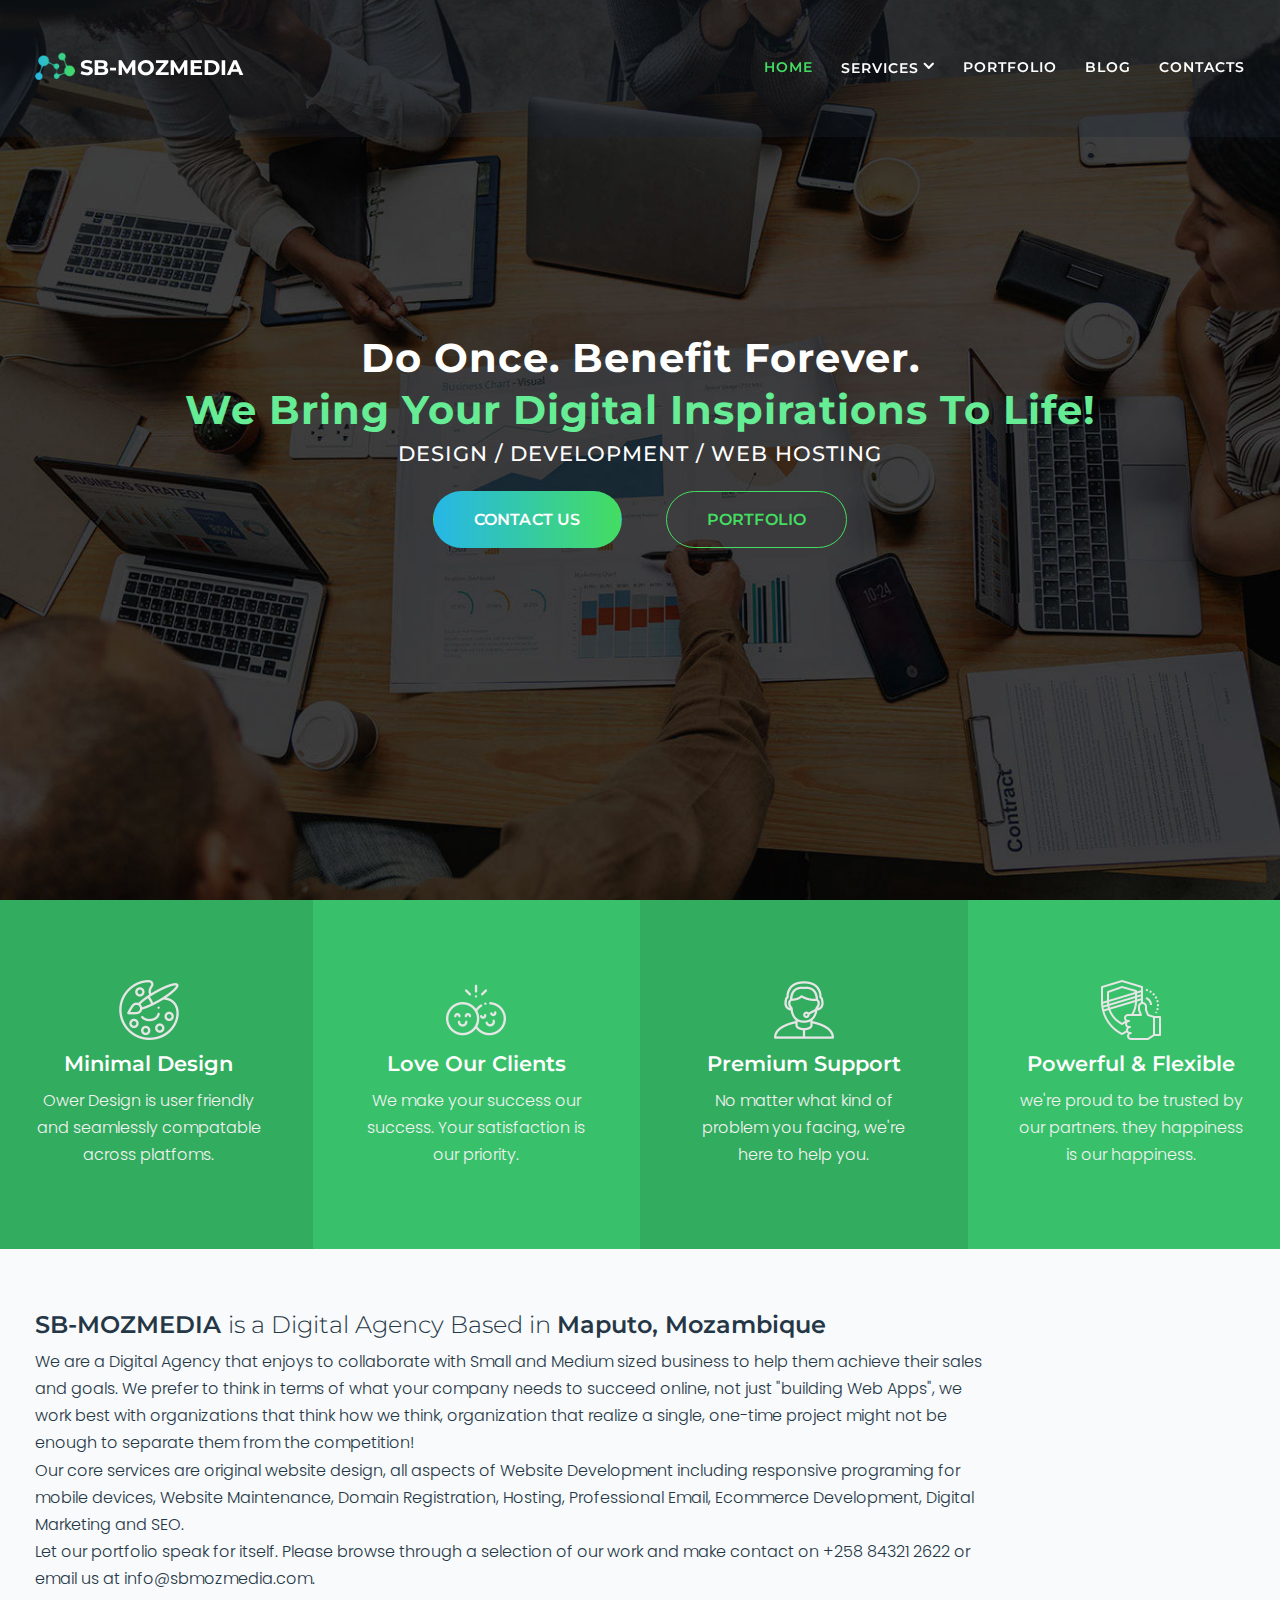
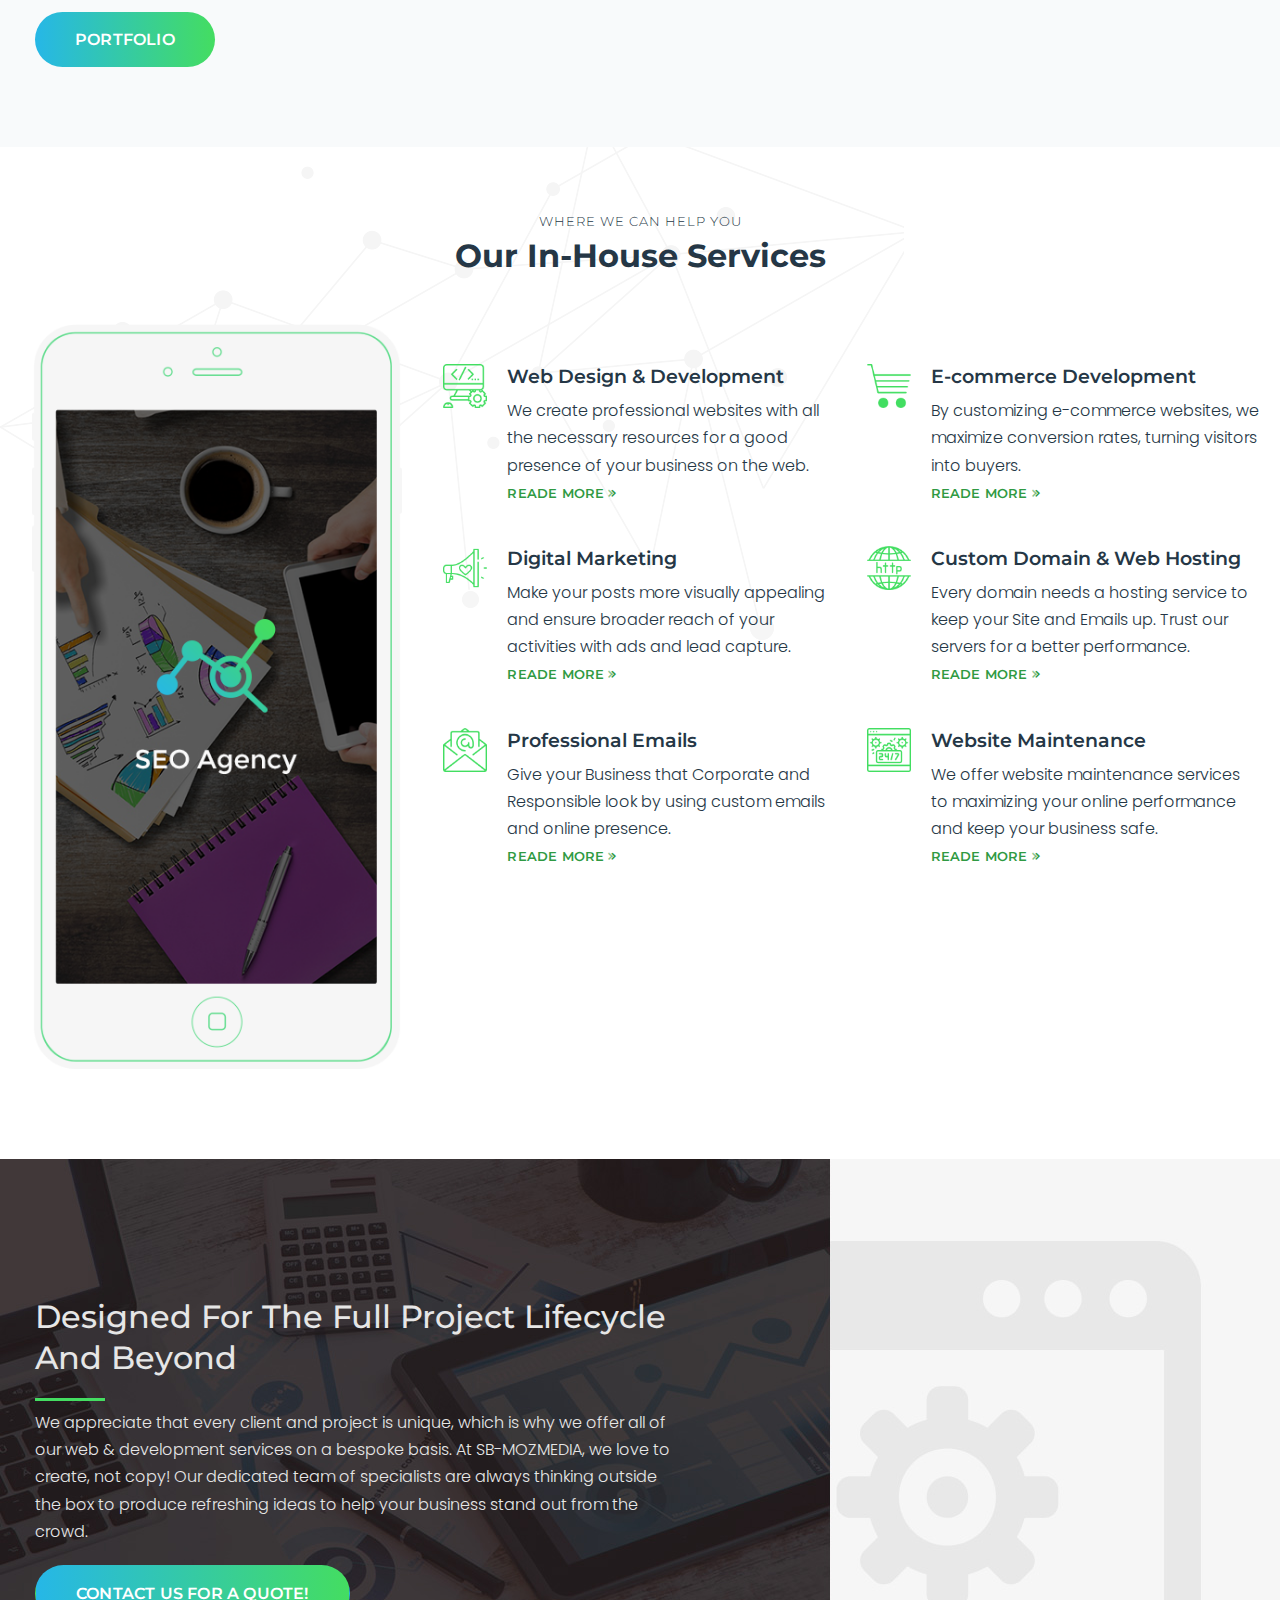
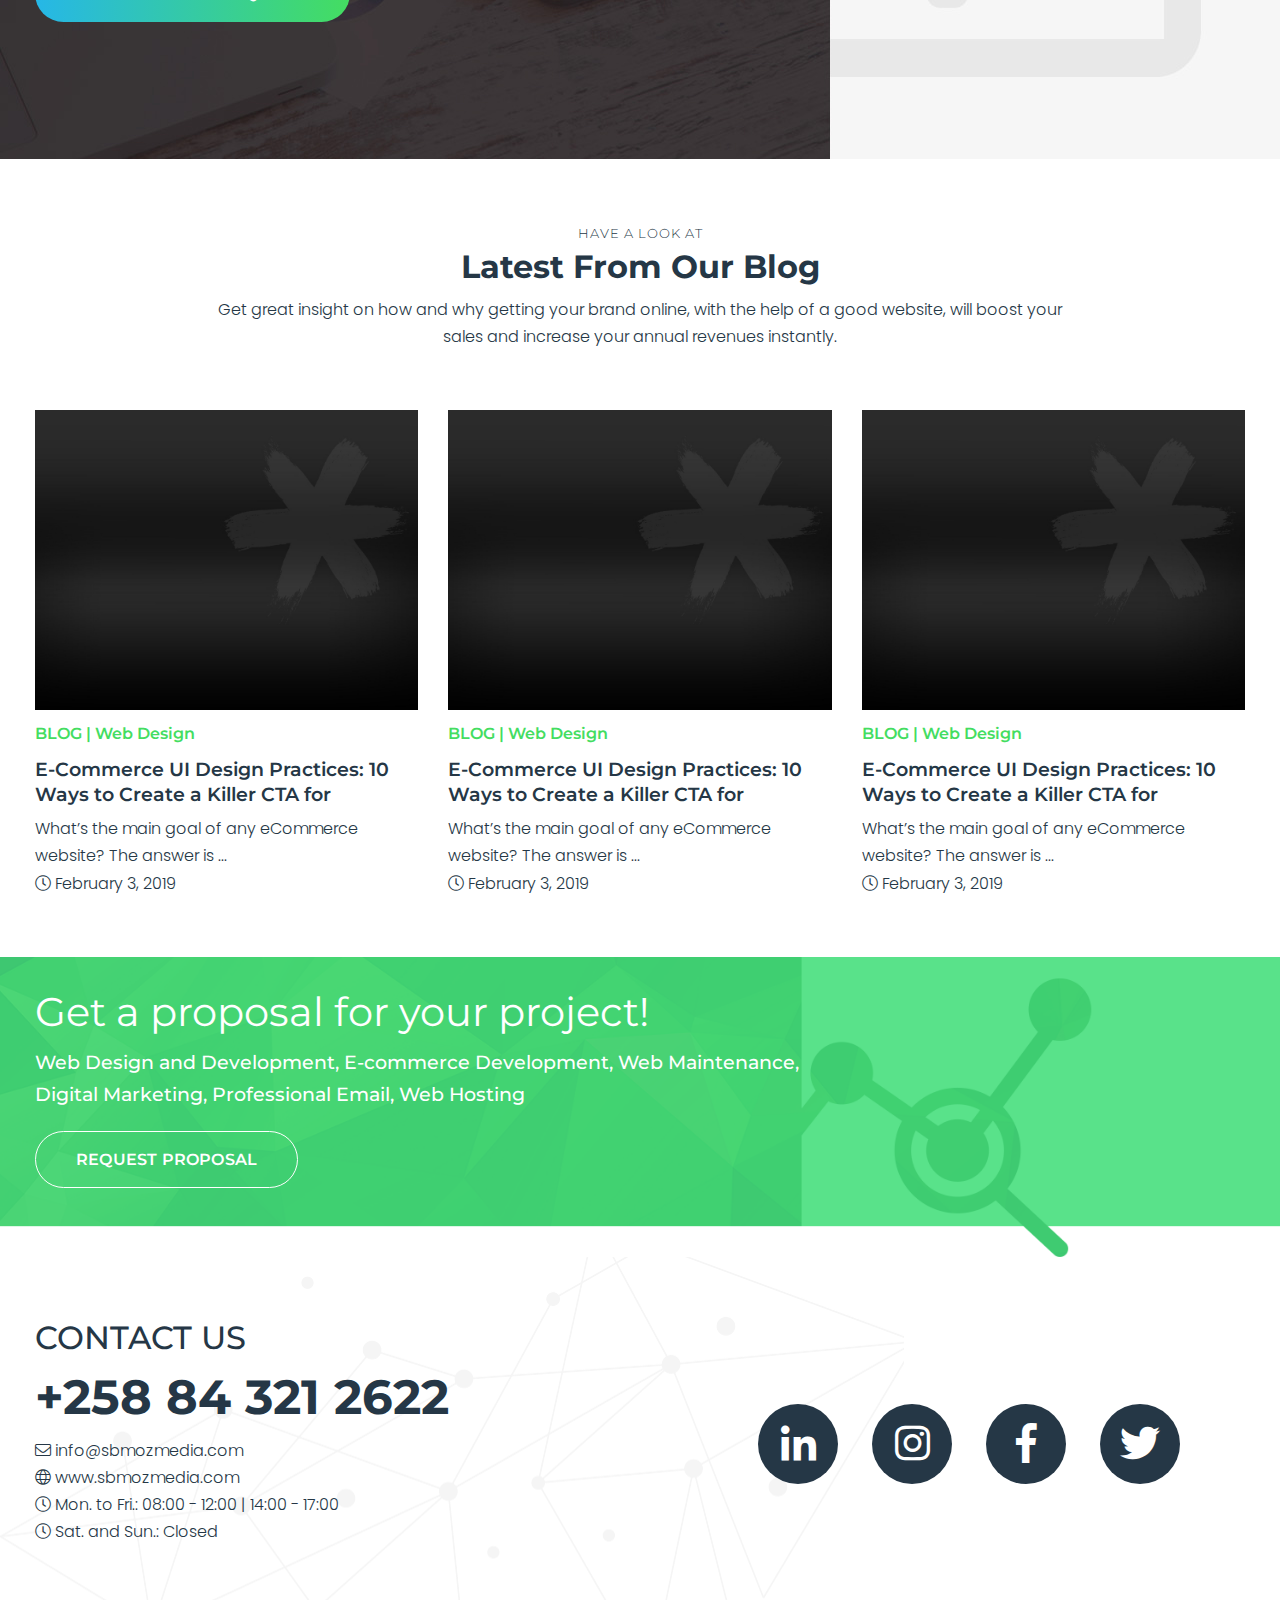
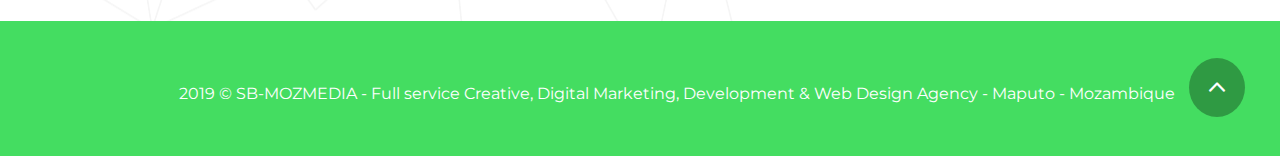
<file: index.html>
<!DOCTYPE html>
<html lang="en">
<head>
   <!-- Required meta tags -->
    <meta charset="utf-8">
    <meta http-equiv="X-UA-Compatible" content="IE=edge">
    <meta name="viewport" content="width=device-width, initial-scale=1, shrink-to-fit=no">
    <!--Google verification - Indixing website-->
    <meta name="google-site-verification" content="vAXOM-C5EUGGIwrxTNowJclsNz2vX4n1x9oochtq--s" />
    <title>SB-MOZMEDIA | Web Solutions | Web Development</title>
    <meta name="description" content="SBmozmedia is a Web Development Agency based in Mozambique. We make affordable websites. We provide custom designs, development, maintenance and more. Call +258 321 2622">
    <meta name="keywords" content="Web Development Mozambique, Digital Marketing Mozambique, Affordable Websites Mozambique, Virtual Shop Mozambique, Domain Registration Mozambique, IT Consulting Mozambique, Website Quotes Mozambique, Development Agency Mozambique">
    <link rel="canonical" href="https://www.sbmozmedia.com/">
    <meta property="og:title" content="Home">
    <meta property="og:type" content="website">
    <meta property="og:url" content="https://www.sbmozmedia.com/">
    <meta property="og:site_name" content="SBmozmedia">
    
    <!-- Global site tag (gtag.js) - Google Analytics -->
      <script async src="https://www.googletagmanager.com/gtag/js?id=UA-122993878-1"></script>
      <script>
        window.dataLayer = window.dataLayer || [];
        function gtag(){dataLayer.push(arguments);}
        gtag('js', new Date());

        gtag('config', 'UA-122993878-1');
      </script>
    <!-- Bootstrap CSS -->
    <link rel="shortcut icon" type="image/png" href="img/assets/sb-logofinal.png"/>
    <link rel="stylesheet" type="text/css" href="css/bootstrap.min.css"> 
    <link rel="stylesheet" type="text/css" href="css/normalize.css">
    <link rel="stylesheet" type="text/css" href="css/style.css">
    <link href="css/fa-light.min.css" rel="stylesheet"/>
    <link href="css/fontawesome-all.min.css" rel="stylesheet"/>
</head>
<body id="home">
 <nav class="navbar fixed-top navbar-expand-lg navbar-light">
      <div class="container-fluid wild">
          <a class="navbar-brand" href="index.html"><img src="img/assets/sb-logofinal.png"><span class="sb"><span class="sbmoz">SB-moz</span>media</span></a>
          <button class="navbar-toggler compressed" type="button" data-toggle="collapse" data-target="#navbarSupportedContent" aria-controls="navbarSupportedContent" aria-expanded="false" aria-label="Toggle navigation">
            <span class="fa fa-bars"></span>
          </button>

          <div class="collapse navbar-collapse" id="navbarSupportedContent">
            <ul class="navbar-nav ml-auto">
              <li class="nav-item active">
                <a class="nav-link" href="index.html">Home <span class="sr-only">(current)</span></a>
              </li>
              <li class=" nav-item dropdown dropbtn"><a class="nav-link" href="#">Services <i class="fal fa-angle-down"></i></a>
                  <div class="dropdown-content">
                    <a href="dev.html"> <img class="img-fluid serv-menu-img" src="img/services/coding.png"> Web Design &amp; Development</a>
                    <a href="ecommerce.html"> <img class="img-fluid serv-menu-img" src="img/services/ecommerce.png"> E-commerce Development</a>
                    <a href="digital.html"> <img class="img-fluid serv-menu-img" src="img/services/marketing.png"> Digital Marketing</a>
                    <a href="#"><img class="img-fluid serv-menu-img" src="img/services/http.png"> Custom Domain &amp; Web Hosting</a>
                    <a href="email.html"><img class="img-fluid serv-menu-img" src="img/services/email.png"> Professional Emails</a>
                    <a href="maintenance.html"><img class="img-fluid serv-menu-img" src="img/services/website.png">Website Maintenance</a>
                  </div>
                </li>
                <li class="nav-item">
                  <a class="nav-link" href="portfolio.html">portfolio</a>
                </li>
                <li class="nav-item">
                  <a class="nav-link" href="blog.html">Blog</a>
                </li> 
                <li class="nav-item">
                   <a class="nav-link get_touch" href="sendemail.php">contacts</a>
                </li> 
             </ul>      
            </div>
          </div>
        </nav>
        <!--hero section-->
      <section id="hero">
        <div class="container-fluid wild">
          <div class="row">
            <div class="col-12">
              <div class="hero-caption_one text-center">
                <!--
                <img class="mx-auto d-block" src="img/assets/befirst.png">
                f-->
                <h1><span class="do_one">Do Once. Benefit Forever.</span></h1>
                <h1>We Bring Your<span class="digital-title"> Digital Inspirations</span> To Life!</h1>
                <p class="serv-p">Design / Development / Web Hosting</p>
                <a class="btn contact-btn btn-top btn-only" href="blog.html">contact us</a>
                <a class="btn portfolio-btn" href="portfolio.html">Portfolio</a>
              </div>
            </div>
          </div>
        </div>
      </section>
      <!--values-->
      <section class=" values text-center">
        <div class="container-fluid wild">
          <div class="row">
            <div class="col-lg-3 col-md-6 b1">
              <img class="img-fluid mx-auto d-block" src="img/values/paint-palette.png">
              <h3>Minimal Design</h3>
              <span class="value-content">Ower Design is user friendly and seamlessly compatable across platfoms.</span>
            </div>
            <div class="col-lg-3 col-md-6 b2">
              <img class="img-fluid mx-auto d-block" src="img/values/happy.png">
              <h3>Love Our Clients</h3>
              <span class="value-content">We make your success our success. Your satisfaction is our priority.</span>
            </div>
            <div class="col-lg-3 col-md-6 b1">
              <img class="img-fluid mx-auto d-block" src="img/values/support.png">
              <h3>Premium Support</h3>
              <span class="value-content">No matter what kind of problem you facing, we're here to help you.</span>
            </div>
            <div class="col-lg-3 col-md-6 b2">
              <img class="img-fluid mx-auto d-block" src="img/values/reliability.png">
              <h3>Powerful & Flexible</h3>
              <span class="value-content">we're proud to be trusted by our partners. they happiness is our happiness.</span>
            </div>
          </div>
        </div>
      </section>
      <!--about us-->
      <section class="about section-space">
        <div class="container-fluid wild">
          <div class="row">
            <div class="col-12">
              <div class="about-content">
              <h3>SB-MOZMEDIA <span class="about-p-l">is a Digital Agency Based in </span>Maputo, Mozambique</h3>
              <p>We are a Digital Agency that enjoys to collaborate with Small and Medium sized business to help them achieve their sales and goals. We prefer to think in terms of what your company needs to succeed online, not just "building Web Apps", we work best with organizations that think how we think, organization that realize a single, one-time project might not be enough to separate them from the competition!</p>
              <p>Our core services are original website design, all aspects of Website Development including responsive programing for mobile devices, Website Maintenance, Domain Registration, Hosting, Professional Email, Ecommerce Development, Digital Marketing and SEO.</p>
              <p>Let our portfolio speak for itself. Please browse through a selection of our work and make contact on +258 84321 2622 or email us at info@sbmozmedia.com.</p>
              <a class="btn contact-btn call-btn" href="portfolio.html">portfolio</a>
              </div>
            </div>
          </div>
        </div>
      </section>
      <!--services--->
      <section class="services section-space">
        <div class="container-fluid wild">
          <div class="row ">
            <div class="col-12 text-center">
              <span class="top-span">where we can help you</span>
              <h2>Our In-House Services</h2>
            </div>
            <div class="row services-row ">
              <div class="col-md-4 col-ms-12 iphone-image">
                <img class="img-fluid mx-auto d-block serv-img iphone-only" src="img/assets/iphone.png">
              </div>
              <div class=" col-lg-8 col-md-12 services-description">
                <div class="row services-row">
                  <div class="col-md-6 serv-box mobile-box">
                    <div class="media">
                      <img class="img-fluid serv-desc-img" src="img/services/coding.png">
                      <div class="media-body">
                       <h4 class="mt-0">Web Design & Development</h4>
                       <p class="ser-p">We create professional websites with all the necessary resources for a good presence of your business on the web.</p>
                      <a class="serv-buttom" href="dev.html">reade more<i class="fal fa-angle-double-right"></i></a>
                      </div>
                    </div>
                  </div>
                  <div class="col-md-6 serv-box mobile-box">
                    <div class="media">
                      <img class="img-fluid serv-desc-img" src="img/services/ecommerce.png">
                      <div class="media-body">
                       <h4 class="mt-0">E-commerce Development</h4>
                       <p class="ser-p">By customizing e-commerce websites, we maximize conversion rates, turning visitors into buyers.</p>
                        <a class="serv-buttom" href="ecommerce.html">reade more<i class="fal fa-angle-double-right"></i></a>
                      </div>
                    </div>
                  </div>
                </div>

                  <div class="row services-row">
                  <div class="col-md-6">
                    <div class="media">
                      <img class="img-fluid serv-desc-img" src="img/services/marketing.png">
                      <div class="media-body">
                       <h4 class="mt-0">Digital Marketing</h4>
                       <p class="ser-p">Make your posts more visually appealing and ensure broader reach of your activities with ads and lead capture.</p>
                        <a class="serv-buttom" href="digital.html">reade more<i class="fal fa-angle-double-right"></i></a>
                      </div>
                    </div>
                  </div>
                  <div class="col-md-6 serv-box mobile-box">
                    <div class="media">
                      <img class="img-fluid serv-desc-img" src="img/services/http.png">
                      <div class="media-body">
                       <h4 class="mt-0">Custom Domain & Web Hosting</h4>
                       <p class="ser-p">Every domain needs a hosting service to keep your Site and Emails up. Trust our servers for a better performance.</p>
                        <a class="serv-buttom" href="domain_hosting.html">reade more<i class="fal fa-angle-double-right"></i></a>
                      </div>
                    </div>
                  </div>
                </div>

                <div class="row services-row">
                  <div class="col-md-6 mobile-box">
                    <div class="media">
                      <img class="img-fluid serv-desc-img" src="img/services/email.png">
                      <div class="media-body">
                       <h4 class="mt-0">Professional Emails</h4>
                       <p class="ser-p">Give your Business that Corporate and Responsible look by using custom emails and online presence.</p>
                        <a class="serv-buttom" href="email.html">reade more<i class="fal fa-angle-double-right"></i></a>
                      </div>
                    </div>
                  </div>
                  <div class="col-md-6 serv-box mobile-box">
                    <div class="media">
                      <img class="img-fluid serv-desc-img" src="img/services/website.png">
                      <div class="media-body">
                       <h4 class="mt-0">Website Maintenance</h4>
                       <p class="ser-p">We offer website maintenance services to maximizing your online performance and keep your business safe.</p>
                        <a class="serv-buttom" href="maintenance.html">reade more<i class="fal fa-angle-double-right"></i></a>
                      </div>
                    </div>
                  </div>
                </div>
              </div>
            </div>
          </div>
        </div>
      </section>
      <!--call to action one--->
      <section class="call-to-action">
        <div class="container-fluid wild">
          <div class="row">
            <div class="col-12">
              <div class="call-caption">
              <h2 class="call-light-title">Designed For The Full Project Lifecycle And Beyond</h2>
              <p>We appreciate that every client and project is unique, which is why we offer all of our web & development services on a bespoke basis.
              At SB-MOZMEDIA, we love to create, not copy! Our dedicated team of specialists are always thinking outside the box to produce refreshing ideas to help your business stand out from the crowd.</p>
              <a class="btn contact-btn call-btn btn-only" href="#">contact us for a quote!</a>
              </div>
            </div>
          </div>
        </div>
      </section>
      <!--Portfolio-->
      <section class="blog-master section-space">
        <div class="container-fluid wild">
          <div class="row">
            <div class="col-12 text-center">
              <span class="top-span">have a look at</span>
              <h2>Latest From Our Blog</h2>
              <span class="port-content">Get great insight on how and why getting your brand online, with the help of a good website, will boost your sales and increase your annual revenues instantly.</span>
            </div>
          </div>
            <div class="row row-spance justify-content-center">
            <div class="col-lg-4 col-md-12 blog_row">
             <a href="blog_page1.html" title="BLOG POST">
                <img class="image-resize img-fluid" src="img/assets/bg-web.jpg" alt="Blog">
                <span class="blog_name">BLOG | Web Design</span>
                  <h4 class="blog_title">E-Commerce UI Design Practices: 10 Ways to Create a Killer CTA for </h4>
                  <p class="card-text">What’s the main goal of any eCommerce website? The answer is ...</p>
                  <span class="blog-date"><i class="fal fa-clock"></i> February 3, 2019</span>
             </a>
            </div>  
            <div class=" col-lg-4 col-md-12 blog_row">
              <a href="blog_page2.html" title="BLOG POST">
                 <img class="image-resize img-fluid" src="img/assets/bg-web.jpg" alt="Blog">
                <span class="blog_name">BLOG | Web Design</span>
                  <h4 class="blog_title">E-Commerce UI Design Practices: 10 Ways to Create a Killer CTA for </h4>
                  <p class="card-text">What’s the main goal of any eCommerce website? The answer is ...</p>
                   <span class="blog-date"><i class="fal fa-clock"></i> February 3, 2019</span>
             </a>
            </div>  
            <div class="col-lg-4 col-md-12 blog_row">
              <a href="blog_page3.html" title="BLOG POST">
                 <img class="image-resize img-fluid" src="img/assets/bg-web.jpg" alt="Blog">
                <span class="blog_name">BLOG | Web Design</span>
                  <h4 class="blog_title">E-Commerce UI Design Practices: 10 Ways to Create a Killer CTA for </h4>
                  <p class="card-text">What’s the main goal of any eCommerce website? The answer is ...</p>
                   <span class="blog-date"><i class="fal fa-clock"></i> February 3, 2019</span>
             </a>
            </div>  
          </div>
        </div>
      </section>
       <!--call to action two--->
      <section class="call2 upb_row_bg">
        <div class="container-fluid wild">
          <div class="row">
            <div class="col-md-12">
              <div class="call-caption">
                <h3>Get a proposal for your project!</h3>
                <span class="call_text">Web Design and Development, E-commerce Development, Web Maintenance, Digital Marketing, Professional Email, Web Hosting</span>
                 <a class="btn call2_btn" href="#">request proposal</a>
              </div>
            </div>
          </div>
        </div>
      </section>
      <!--footer-->
      <section class=" services footer footer-right section-space">
        <div class="container-fluid wild">
          <div class="row align-items-center">
            <div class="col-lg-7 col-md-12 col-sm-12">
             <h2 class="footer-h2">CONTACT US</h2>
             <h2 class="number">+258 84 321 2622</h2>
             <ul class="list-unstyled">
               <li><i class="fal fa-envelope"></i> info@sbmozmedia.com</li>
               <li><i class="fal fa-globe"></i> www.sbmozmedia.com</li> 
               <li><i class="fal fa-clock"></i> Mon. to Fri.: 08:00 - 12:00 | 14:00 - 17:00</li>
              <li><i class="fal fa-clock"></i> Sat. and Sun.: Closed</li>
             </ul>
            </div>
            <div class="col-lg-5 col-md-12 col-sm-12 footer-left">
             <ul class="list-unstyled social">
                <a href="https://www.linkedin.com/company/sbmozmedia/" target="_blank"><li><i class="fab fa-linkedin-in"></i></li></a>
                 <a href="https://www.instagram.com/sbmozmedia/" target="_blank"><li><i class="fab fa-instagram"></i></li></a>
                 <a href="https://web.facebook.com/SBmozmedia-1213522845455533/" target="_blank"><li><i class="fab fa-facebook-f"></i></li></a>
                 <a href="https://twitter.com/sbmozmedia" target="_blank"><li><i class="fab fa-twitter"></i></li></a>
              </ul>
            </div>
          </div>
        </div>
      </section>
      <section class="footerline">
        <div class="container-fluid wild">
          <div class="row">
            <div class="col-12">
              <p>2019 &copy; SB-MOZMEDIA - Full service Creative, Digital Marketing, Development & Web Design Agency - Maputo - Mozambique <a href="#home" title="Move_UP"> <i class="fal fa-angle-up"></i></a></p>
            </div>
          </div>
        </div>
      </section>


   <!-- Optional JavaScript -->
    <!-- jQuery first, then Popper.js, then Bootstrap JS -->
    <script type="text/javascript" src="js/jquery-3.2.1.min.js"></script>
    <script type="text/javascript" src="js/popper.min.js"></script>
    <script type="text/javascript" src="js/bootstrap.min.js"></script> 
    <script type="text/javascript" src="js/main.js"></script> 
</body>
</html>
</file>
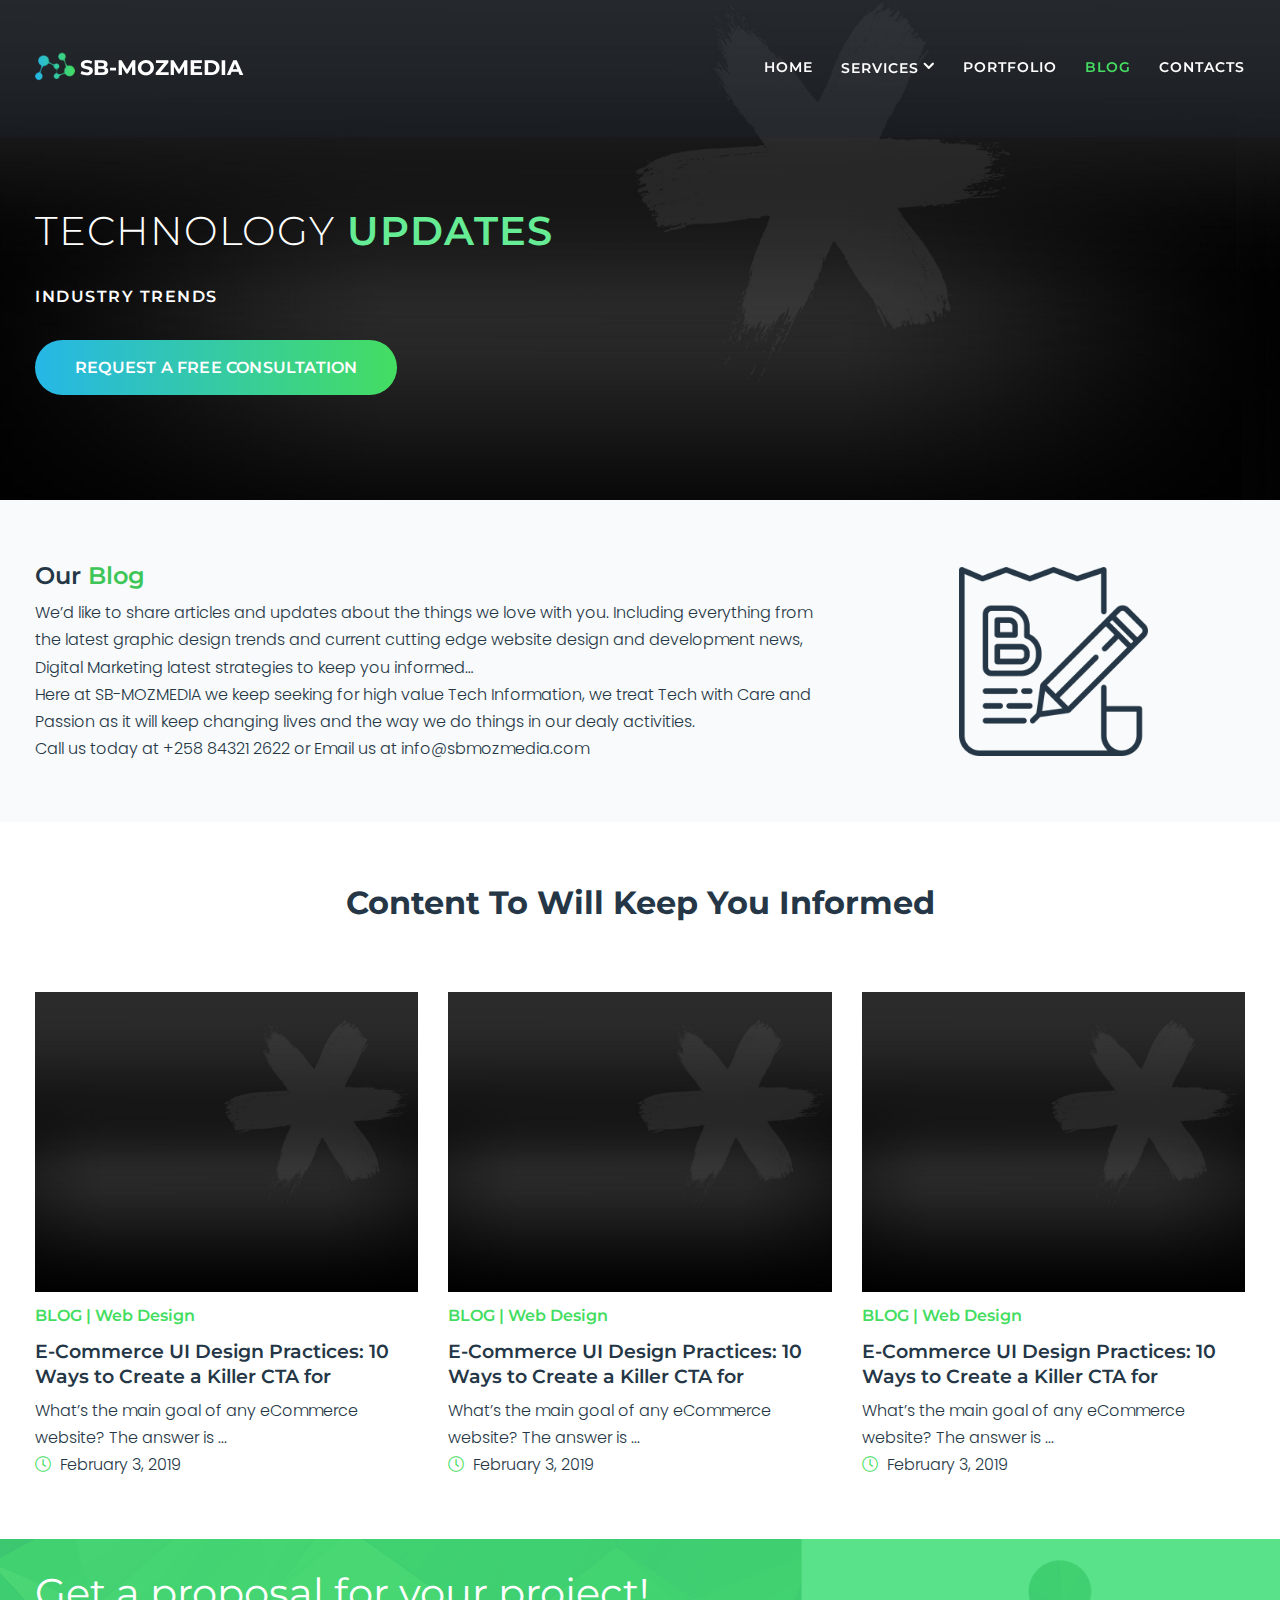
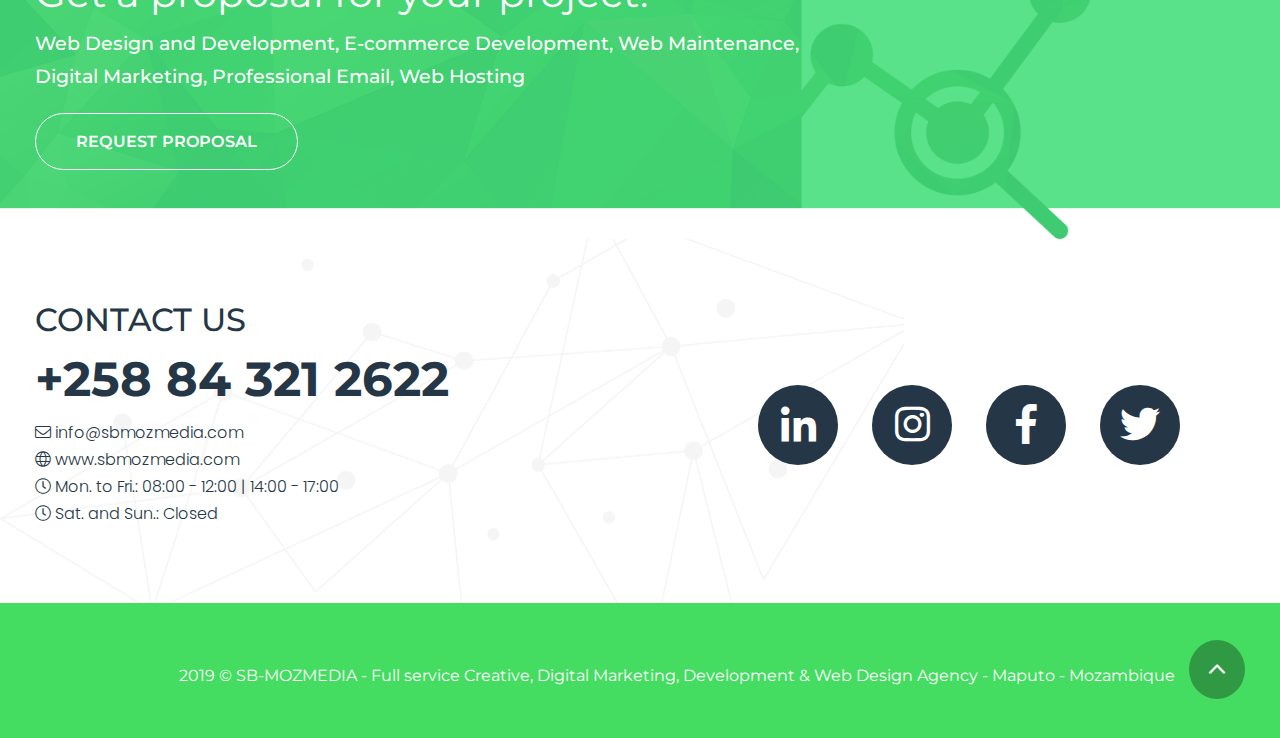
<file: blog.html>
<!DOCTYPE html>
<html lang="en">
  <head>
    <!-- Required meta tags -->
    <meta charset="utf-8">
    <meta http-equiv="X-UA-Compatible" content="IE=edge">
    <meta name="viewport" content="width=device-width, initial-scale=1, shrink-to-fit=no">
    <!--Google verification - Indixing website-->
    <meta name="google-site-verification" content="vAXOM-C5EUGGIwrxTNowJclsNz2vX4n1x9oochtq--s" />
    <title>SB-MOZMEDIA | BLOG</title>
    <meta name="description" content="SBmozmedia is a Web Development Agency based in Mozambique. We make affordable websites. We provide custom designs, development, maintenance and more. Call +258 321 2622">
    <meta name="keywords" content="Web Development Mozambique, Digital Marketing Mozambique, Affordable Websites Mozambique, Virtual Shop Mozambique, Domain Registration Mozambique, IT Consulting Mozambique, Website Quotes Mozambique, Development Agency Mozambique">
    <link rel="canonical" href="https://www.sbmozmedia.com/">
    <meta property="og:title" content="Home">
    <meta property="og:type" content="website">
    <meta property="og:url" content="https://www.sbmozmedia.com/">
    <meta property="og:site_name" content="SBmozmedia">
    
    <!-- Global site tag (gtag.js) - Google Analytics -->
      <script async src="https://www.googletagmanager.com/gtag/js?id=UA-122993878-1"></script>
      <script>
        window.dataLayer = window.dataLayer || [];
        function gtag(){dataLayer.push(arguments);}
        gtag('js', new Date());

        gtag('config', 'UA-122993878-1');
      </script>
    <!-- Bootstrap CSS -->
    <link rel="shortcut icon" type="image/png" href="img/assets/sb-logofinal.png"/>
    <link rel="stylesheet" type="text/css" href="css/bootstrap.min.css"> 
    <link rel="stylesheet" type="text/css" href="css/normalize.css">
    <link rel="stylesheet" type="text/css" href="css/style.css">
    <link href="css/fa-light.min.css" rel="stylesheet"/>
    <link href="css/fontawesome-all.min.css" rel="stylesheet"/>
  </head>
  <body id="home">
    <!--Navigation menu-->
      <nav class="navbar fixed-top navbar-expand-lg navbar-light">
      <div class="container-fluid wild">
          <a class="navbar-brand" href="index.html"><img src="img/assets/sb-logofinal.png"><span class="sb"><span class="sbmoz">SB-moz</span>Media</span></a>
          <button class="navbar-toggler compressed" type="button" data-toggle="collapse" data-target="#navbarSupportedContent" aria-controls="navbarSupportedContent" aria-expanded="false" aria-label="Toggle navigation">
            <span class="fa fa-bars"></span>
          </button>

          <div class="collapse navbar-collapse" id="navbarSupportedContent">
            <ul class="navbar-nav ml-auto">
              <li class="nav-item ">
                <a class="nav-link" href="index.html">Home <span class="sr-only">(current)</span></a>
              </li>
              <li class=" nav-item dropdown dropbtn"><a class="nav-link" href="#">Services <i class="fal fa-angle-down"></i></a>
                  <div class="dropdown-content">
                    <a href="dev.html"> <img class="img-fluid serv-menu-img" src="img/services/coding.png"> Web Design &amp; Development</a>
                    <a href="ecommerce.html"> <img class="img-fluid serv-menu-img" src="img/services/ecommerce.png"> E-commerce Development</a>
                    <a href="digital.html"> <img class="img-fluid serv-menu-img" src="img/services/marketing.png"> Digital Marketing</a>
                    <a href="domain_hosting.html"><img class="img-fluid serv-menu-img" src="img/services/http.png"> Domain &amp; Web Hosting</a>
                    <a href="email.html"><img class="img-fluid serv-menu-img" src="img/services/email.png"> Professional Emails</a>
                    <a href="maintenance.html"><img class="img-fluid serv-menu-img" src="img/services/website.png">Web Maintenance</a>
                  </div>
                </li>
                <li class="nav-item">
                  <a class="nav-link" href="portfolio.html">portfolio</a>
                </li>
                <li class="nav-item active">
                  <a class="nav-link" href="blog.html">Blog</a>
                </li> 
                <li class="nav-item">
                   <a class="nav-link get_touch" href="sendemail.php">contacts</a>
                </li> 
             </ul>      
            </div>
          </div>
        </nav>
      <!--hero section-->
      <section id="maintanance_horo">
        <div class="container-fluid wild">
          <div class="row">
            <div class="col-12">
              <div class="hero-caption">
                  <h1><span class="making-cont">Technology</span> updates</span></h1>
                  <p class="dev-wrapper">Industry Trends</p>
                  <a class="btn contact-btn" href="blog.html">Request a free consultation</a>
              </div>
            </div>
          </div>
        </div>
      </section>
      <section class="about design_dev section-space">
        <div class="container-fluid wild">
         <div class="row align-items-center">
            <div class="col-lg-8 col-md-12">
              <div class="about-content">
                <h3>Our <span class="about-p-h">Blog</span></h3>
                <p>We’d like to share articles and updates about the things we love with you. Including everything from the latest graphic design trends and current cutting edge website design and development news, Digital Marketing latest strategies to keep you informed…</p>
                <p>Here at SB-MOZMEDIA we keep seeking for high value Tech Information, we treat Tech with Care and Passion as it will keep changing lives and the way we do things in our dealy activities.</p>
                <p>Call us today at +258 84321 2622 or Email us at info@sbmozmedia.com</p>
             </div>
            </div>
            <div class="col-lg-4 col-md-12">
              <div class="about-content image_serv">
               <img class="img-responsive img-fluid mx-auto d-block" src="img/assets/blog.png" alt="Our Blog">
             </div>
            </div>
          </div>
        </div>
      </section>
      <!--blog--->
      <section class=" blog section-space">
        <div class="container-fluid wild">
          <div class="row justify-content-center">
            <h2 class="blog_top-title">Content To Will Keep You Informed</h2>
          </div>
          <div class="row row-spance justify-content-center">
            <div class="col-lg-4 col-md-12 blog_row">
             <a href="blog_page1.html" title="">
                <img class="image-resize img-fluid" src="img/assets/bg-web.jpg" alt="Blog">
                <span class="blog_name">BLOG | Web Design</span>
                  <h4 class="blog_title">E-Commerce UI Design Practices: 10 Ways to Create a Killer CTA for </h4>
                  <p class="card-text">What’s the main goal of any eCommerce website? The answer is ...</p>
                   <span class="blog-date"><i class="fal fa-clock"></i> February 3, 2019</span>
             </a>
            </div>  
            <div class="col-lg-4 col-md-12 blog_row">
              <a href="blog_page2.html" title="">
                <img class="image-resize img-fluid" src="img/assets/bg-web.jpg" alt="Blog">
                <span class="blog_name">BLOG | Web Design</span>
                  <h4 class="blog_title">E-Commerce UI Design Practices: 10 Ways to Create a Killer CTA for </h4>
                  <p class="card-text">What’s the main goal of any eCommerce website? The answer is ...</p>
                   <span class="blog-date"><i class="fal fa-clock"></i> February 3, 2019</span>
             </a>
            </div>  
            <div class="col-lg-4 col-md-12 blog_row">
              <a href="blog_page3.html" title="">
                <img class="image-resize img-fluid" src="img/assets/bg-web.jpg" alt="Blog">
                <span class="blog_name">BLOG | Web Design</span>
                  <h4 class="blog_title">E-Commerce UI Design Practices: 10 Ways to Create a Killer CTA for </h4>
                  <p class="card-text">What’s the main goal of any eCommerce website? The answer is ...</p>
                   <span class="blog-date"><i class="fal fa-clock"></i> February 3, 2019</span>
             </a>
            </div>  
          </div>
        </div>
      </section>
      <!--call to action two--->
       <section class="call2 upb_row_bg">
        <div class="container-fluid wild">
          <div class="row">
            <div class="col-md-12">
              <div class="call-caption">
                <h3>Get a proposal for your project!</h3>
                <span class="call_text">Web Design and Development, E-commerce Development, Web Maintenance, Digital Marketing, Professional Email, Web Hosting</span>
                 <a class="btn call2_btn" href="#">request proposal</a>
              </div>
            </div>
          </div>
        </div>
      </section>
      <!--footer-->
      <section class=" services footer footer-right section-space">
        <div class="container-fluid wild">
          <div class="row align-items-center">
            <div class="col-lg-7 col-md-12 col-sm-12">
             <h2 class="footer-h2">CONTACT US</h2>
             <h2 class="number">+258 84 321 2622</h2>
             <ul class="list-unstyled">
               <li><i class="fal fa-envelope"></i> info@sbmozmedia.com</li>
               <li><i class="fal fa-globe"></i> www.sbmozmedia.com</li> 
               <li><i class="fal fa-clock"></i> Mon. to Fri.: 08:00 - 12:00 | 14:00 - 17:00</li>
              <li><i class="fal fa-clock"></i> Sat. and Sun.: Closed</li>
             </ul>
            </div>
            <div class="col-lg-5 col-md-12 col-sm-12 footer-left">
             <ul class="list-unstyled social">
                <a href="https://www.linkedin.com/company/sbmozmedia/" target="_blank"><li><i class="fab fa-linkedin-in"></i></li></a>
                 <a href="https://www.instagram.com/sbmozmedia/" target="_blank"><li><i class="fab fa-instagram"></i></li></a>
                 <a href="https://web.facebook.com/SBmozmedia-1213522845455533/" target="_blank"><li><i class="fab fa-facebook-f"></i></li></a>
                 <a href="https://twitter.com/sbmozmedia" target="_blank"><li><i class="fab fa-twitter"></i></li></a>
              </ul>
            </div>
          </div>
        </div>
      </section>
      <section class="footerline">
        <div class="container-fluid wild">
          <div class="row">
            <div class="col-12">
              <p>2019 &copy; SB-MOZMEDIA - Full service Creative, Digital Marketing, Development & Web Design Agency - Maputo - Mozambique <a href="#home" title="Move_UP"> <i class="fal fa-angle-up"></i></a></p>
            </div>
          </div>
        </div>
      </section>
      









    <!-- Optional JavaScript -->
    <!-- jQuery first, then Popper.js, then Bootstrap JS -->
    <script type="text/javascript" src="js/jquery-3.2.1.min.js"></script>
    <script type="text/javascript" src="js/popper.min.js"></script>
    <script type="text/javascript" src="js/bootstrap.min.js"></script> 
    <script type="text/javascript" src="js/main.js"></script> 
    
    
    
  </body>
</html>
</file>
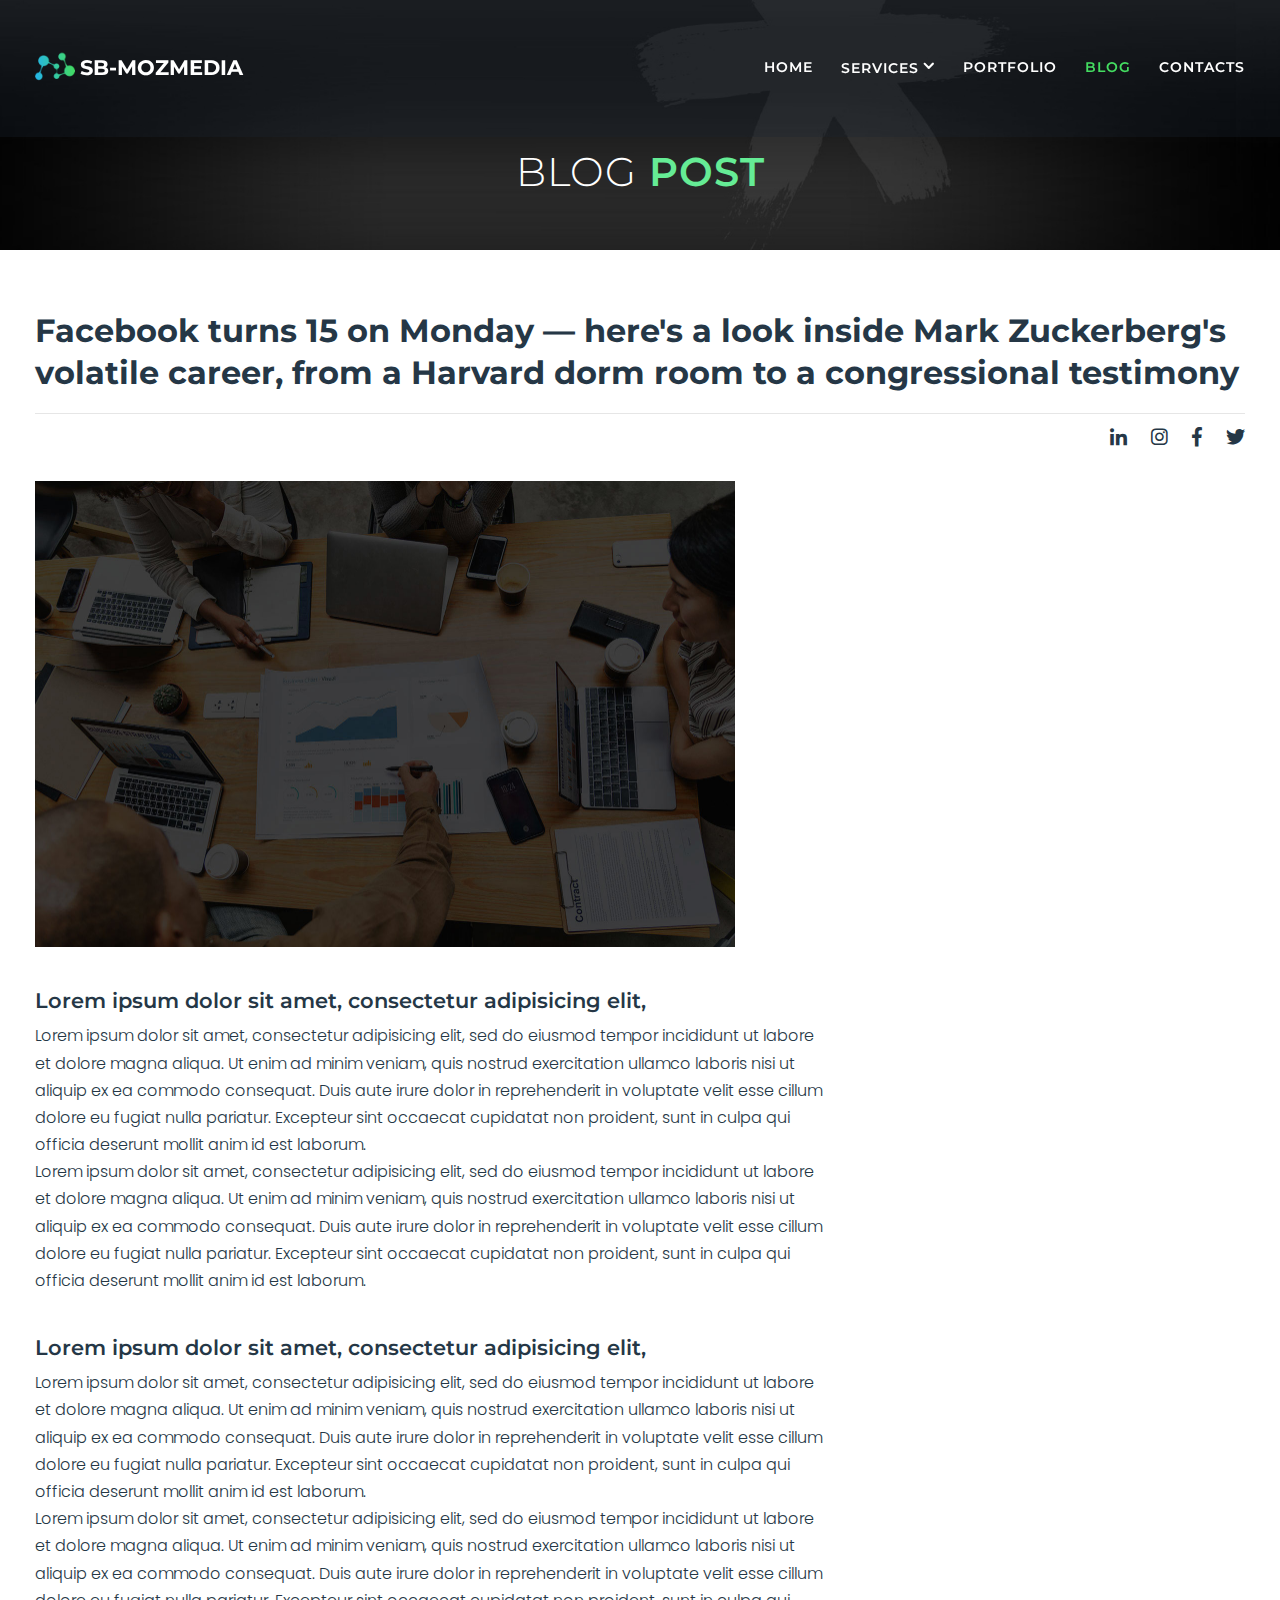
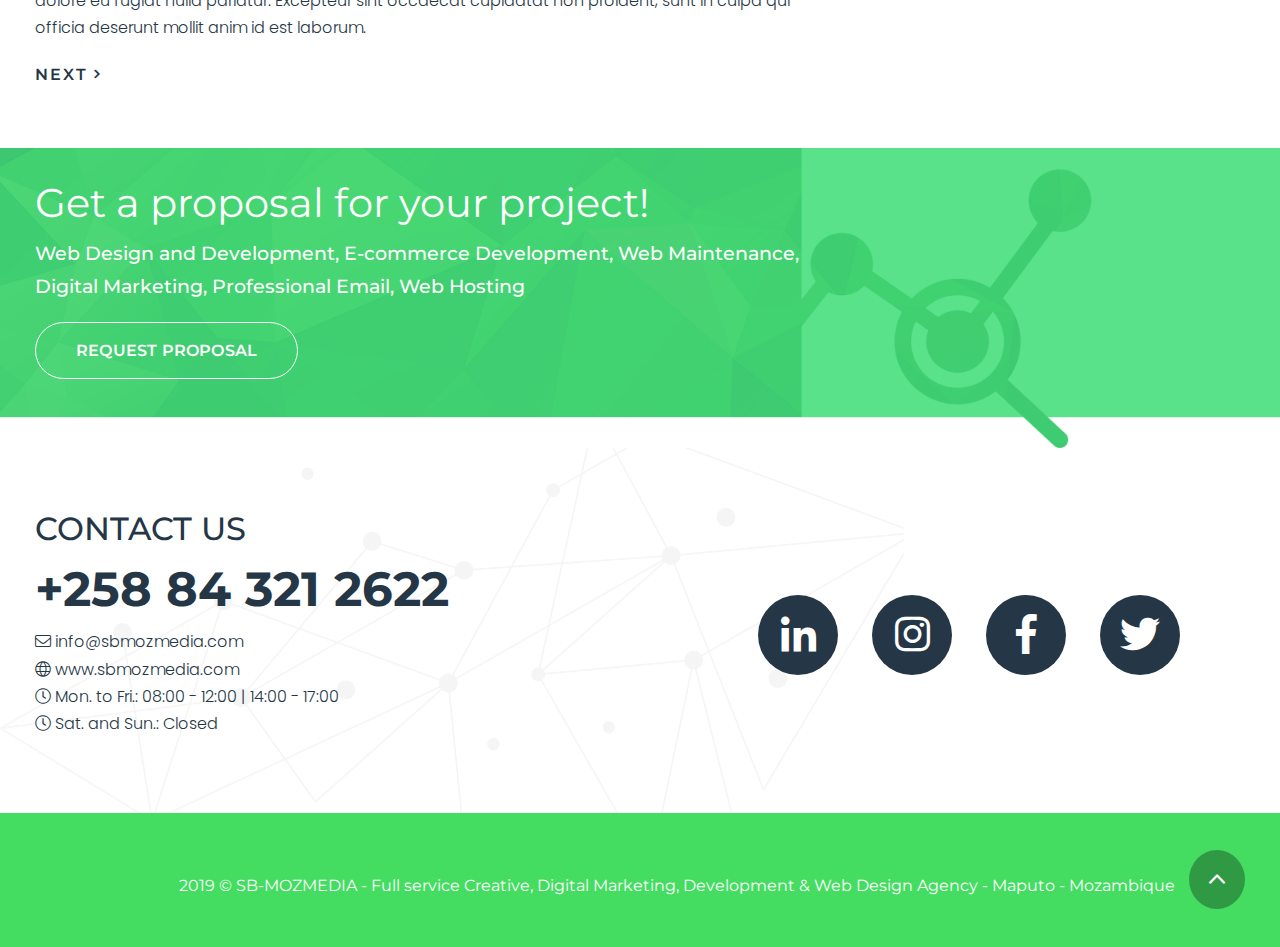
<file: blog_page1.html>
<!DOCTYPE html>
<html lang="en">
  <head>
    <!-- Required meta tags -->
    <meta charset="utf-8">
    <meta http-equiv="X-UA-Compatible" content="IE=edge">
    <meta name="viewport" content="width=device-width, initial-scale=1, shrink-to-fit=no">
    <!--Google verification - Indixing website-->
    <meta name="google-site-verification" content="vAXOM-C5EUGGIwrxTNowJclsNz2vX4n1x9oochtq--s" />
    <title>SB-MOZMEDIA | BLOG Page 1</title>
    <meta name="description" content="SBmozmedia is a Web Development Agency based in Mozambique. We make affordable websites. We provide custom designs, development, maintenance and more. Call +258 321 2622">
    <meta name="keywords" content="Web Development Mozambique, Digital Marketing Mozambique, Affordable Websites Mozambique, Virtual Shop Mozambique, Domain Registration Mozambique, IT Consulting Mozambique, Website Quotes Mozambique, Development Agency Mozambique">
    <link rel="canonical" href="https://www.sbmozmedia.com/">
    <meta property="og:title" content="Home">
    <meta property="og:type" content="website">
    <meta property="og:url" content="https://www.sbmozmedia.com/">
    <meta property="og:site_name" content="SBmozmedia">
    
    <!-- Global site tag (gtag.js) - Google Analytics -->
      <script async src="https://www.googletagmanager.com/gtag/js?id=UA-122993878-1"></script>
      <script>
        window.dataLayer = window.dataLayer || [];
        function gtag(){dataLayer.push(arguments);}
        gtag('js', new Date());

        gtag('config', 'UA-122993878-1');
      </script>
    <!-- Bootstrap CSS -->
    <link rel="shortcut icon" type="image/png" href="img/assets/sb-logofinal.png"/>
    <link rel="stylesheet" type="text/css" href="css/bootstrap.min.css"> 
    <link rel="stylesheet" type="text/css" href="css/normalize.css">
    <link rel="stylesheet" type="text/css" href="css/style.css">
    <link href="css/fa-light.min.css" rel="stylesheet"/>
    <link href="css/fontawesome-all.min.css" rel="stylesheet"/>
  </head>
  <body id="home">
    <!--Navigation menu-->
      <nav class="navbar fixed-top navbar-expand-lg navbar-light">
      <div class="container-fluid wild">
          <a class="navbar-brand" href="index.html"><img src="img/assets/sb-logofinal.png"><span class="sb"><span class="sbmoz">SB-moz</span>Media</span></a>
          <button class="navbar-toggler compressed" type="button" data-toggle="collapse" data-target="#navbarSupportedContent" aria-controls="navbarSupportedContent" aria-expanded="false" aria-label="Toggle navigation">
            <span class="fa fa-bars"></span>
          </button>

          <div class="collapse navbar-collapse" id="navbarSupportedContent">
            <ul class="navbar-nav ml-auto">
              <li class="nav-item ">
                <a class="nav-link" href="index.html">Home <span class="sr-only">(current)</span></a>
              </li>
              <li class=" nav-item dropdown dropbtn"><a class="nav-link" href="#">Services <i class="fal fa-angle-down"></i></a>
                  <div class="dropdown-content">
                    <a href="dev.html"> <img class="img-fluid serv-menu-img" src="img/services/coding.png"> Web Design &amp; Development</a>
                    <a href="ecommerce.html"> <img class="img-fluid serv-menu-img" src="img/services/ecommerce.png"> E-commerce Development</a>
                    <a href="digital.html"> <img class="img-fluid serv-menu-img" src="img/services/marketing.png"> Digital Marketing</a>
                    <a href="domain_hosting.html"><img class="img-fluid serv-menu-img" src="img/services/http.png"> Domain &amp; Web Hosting</a>
                    <a href="email.html"><img class="img-fluid serv-menu-img" src="img/services/email.png"> Professional Emails</a>
                    <a href="maintenance.html"><img class="img-fluid serv-menu-img" src="img/services/website.png">Web Maintenance</a>
                  </div>
                </li>
                <li class="nav-item">
                  <a class="nav-link" href="portfolio.html">portfolio</a>
                </li>
                <li class="nav-item active">
                  <a class="nav-link" href="blog.html">Blog</a>
                </li> 
                <li class="nav-item">
                   <a class="nav-link get_touch" href="sendemail.php">contacts</a>
                </li> 
             </ul>      
            </div>
          </div>
        </nav>
        <!--hero section-->
        <section id="maintanance_horo" class="blog_hero blog_mobile">
        <div class="container-fluid wild">
          <div class="row">
            <div class="col-12">
              <div class="hero-caption text-center">
                  <h1><span class="making-cont">blog</span> post</span></h1>
              </div>
            </div>
          </div>
        </div>
      </section>
        <section class="blog_post section-space px-0">
          <div class="container-fluid wild px-0">
            <h2>Facebook turns 15 on Monday — here's a look inside Mark Zuckerberg's volatile career, from a Harvard dorm room to a congressional testimony</h2>
             <div class="row ">
              <div class="col-12 text-right">
                <div class="social_blog">
                 <ul class="list-unstyled ">
                  <a href="https://www.linkedin.com/company/sbmozmedia/" target="_blank"><li><i class="fab fa-linkedin-in"></i></li></a>
                 <a href="https://www.instagram.com/sbmozmedia/" target="_blank"><li><i class="fab fa-instagram"></i></li></a>
                 <a href="https://web.facebook.com/SBmozmedia-1213522845455533/" target="_blank"><li><i class="fab fa-facebook-f"></i></li></a>
                 <a href="https://twitter.com/sbmozmedia" target="_blank"><li><i class="fab fa-twitter"></i></li></a>
                   
                 </ul>
               </div>
              </div>
             </div>
            <div class="row">
              <div class="col-12 box_img">
                <img class="img-fluid image_blog" src="img/assets/sb-hero-image.jpg" alt="">
              </div>
            </div>
            <div class="blog_content blog_text">
              <div class="row">
              <div class="col-lg-8 col-md-12">
              <h3>Lorem ipsum dolor sit amet, consectetur adipisicing elit,</h3>
              <p>Lorem ipsum dolor sit amet, consectetur adipisicing elit, sed do eiusmod
              tempor incididunt ut labore et dolore magna aliqua. Ut enim ad minim veniam,
              quis nostrud exercitation ullamco laboris nisi ut aliquip ex ea commodo
              consequat. Duis aute irure dolor in reprehenderit in voluptate velit esse
              cillum dolore eu fugiat nulla pariatur. Excepteur sint occaecat cupidatat non
              proident, sunt in culpa qui officia deserunt mollit anim id est laborum.</p>
              <p>Lorem ipsum dolor sit amet, consectetur adipisicing elit, sed do eiusmod
              tempor incididunt ut labore et dolore magna aliqua. Ut enim ad minim veniam,
              quis nostrud exercitation ullamco laboris nisi ut aliquip ex ea commodo
              consequat. Duis aute irure dolor in reprehenderit in voluptate velit esse
              cillum dolore eu fugiat nulla pariatur. Excepteur sint occaecat cupidatat non
              proident, sunt in culpa qui officia deserunt mollit anim id est laborum.</p>
              </div>
              </div>
            </div>
            <div class="blog_content blog_text">
              <div class="row">
                <div class="col-lg-8 col-md-12">
                  <h3>Lorem ipsum dolor sit amet, consectetur adipisicing elit,</h3>
                  <p>Lorem ipsum dolor sit amet, consectetur adipisicing elit, sed do eiusmod
                  tempor incididunt ut labore et dolore magna aliqua. Ut enim ad minim veniam,
                  quis nostrud exercitation ullamco laboris nisi ut aliquip ex ea commodo
                  consequat. Duis aute irure dolor in reprehenderit in voluptate velit esse
                  cillum dolore eu fugiat nulla pariatur. Excepteur sint occaecat cupidatat non
                  proident, sunt in culpa qui officia deserunt mollit anim id est laborum.</p>
                  <p>Lorem ipsum dolor sit amet, consectetur adipisicing elit, sed do eiusmod
                  tempor incididunt ut labore et dolore magna aliqua. Ut enim ad minim veniam,
                  quis nostrud exercitation ullamco laboris nisi ut aliquip ex ea commodo
                  consequat. Duis aute irure dolor in reprehenderit in voluptate velit esse
                  cillum dolore eu fugiat nulla pariatur. Excepteur sint occaecat cupidatat non
                  proident, sunt in culpa qui officia deserunt mollit anim id est laborum.</p>
                </div>
              </div>
              <div class="row next_previous">
                
                <div class="col-md-12 align-items-end">
                  <a class="pages" href="blog_page2.html" title="BLOG POST">next <i class="fal fa-angle-right"></i></a>
                </div>
              </div>
              
            </div>
          </div>
        </section>
















      
      <!--call to action two--->
       <section class="call2 upb_row_bg">
        <div class="container-fluid wild">
          <div class="row">
            <div class="col-md-12">
              <div class="call-caption">
                <h3>Get a proposal for your project!</h3>
                <span class="call_text">Web Design and Development, E-commerce Development, Web Maintenance, Digital Marketing, Professional Email, Web Hosting</span>
                 <a class="btn call2_btn" href="#">request proposal</a>
              </div>
            </div>
          </div>
        </div>
      </section>
      <!--footer-->
      <section class=" services footer footer-right section-space">
        <div class="container-fluid wild">
          <div class="row align-items-center">
            <div class="col-lg-7 col-md-12 col-sm-12">
             <h2 class="footer-h2">CONTACT US</h2>
             <h2 class="number">+258 84 321 2622</h2>
             <ul class="list-unstyled">
               <li><i class="fal fa-envelope"></i> info@sbmozmedia.com</li>
               <li><i class="fal fa-globe"></i> www.sbmozmedia.com</li> 
               <li><i class="fal fa-clock"></i> Mon. to Fri.: 08:00 - 12:00 | 14:00 - 17:00</li>
              <li><i class="fal fa-clock"></i> Sat. and Sun.: Closed</li>
             </ul>
            </div>
            <div class="col-lg-5 col-md-12 col-sm-12 footer-left">
             <ul class="list-unstyled social">
                <a href="https://www.linkedin.com/company/sbmozmedia/" target="_blank"><li><i class="fab fa-linkedin-in"></i></li></a>
                 <a href="https://www.instagram.com/sbmozmedia/" target="_blank"><li><i class="fab fa-instagram"></i></li></a>
                 <a href="https://web.facebook.com/SBmozmedia-1213522845455533/" target="_blank"><li><i class="fab fa-facebook-f"></i></li></a>
                 <a href="https://twitter.com/sbmozmedia" target="_blank"><li><i class="fab fa-twitter"></i></li></a>
              </ul>
            </div>
          </div>
        </div>
      </section>
      <section class="footerline">
        <div class="container-fluid wild">
          <div class="row">
            <div class="col-12">
              <p>2019 &copy; SB-MOZMEDIA - Full service Creative, Digital Marketing, Development & Web Design Agency - Maputo - Mozambique <a href="#home" title="Move_UP"> <i class="fal fa-angle-up"></i></a></p>
            </div>
          </div>
        </div>
      </section>


      









    <!-- Optional JavaScript -->
    <!-- jQuery first, then Popper.js, then Bootstrap JS -->
    <script type="text/javascript" src="js/jquery-3.2.1.min.js"></script>
    <script type="text/javascript" src="js/popper.min.js"></script>
    <script type="text/javascript" src="js/bootstrap.min.js"></script> 
    <script type="text/javascript" src="js/main.js"></script> 
    
    
    
  </body>
</html>
</file>
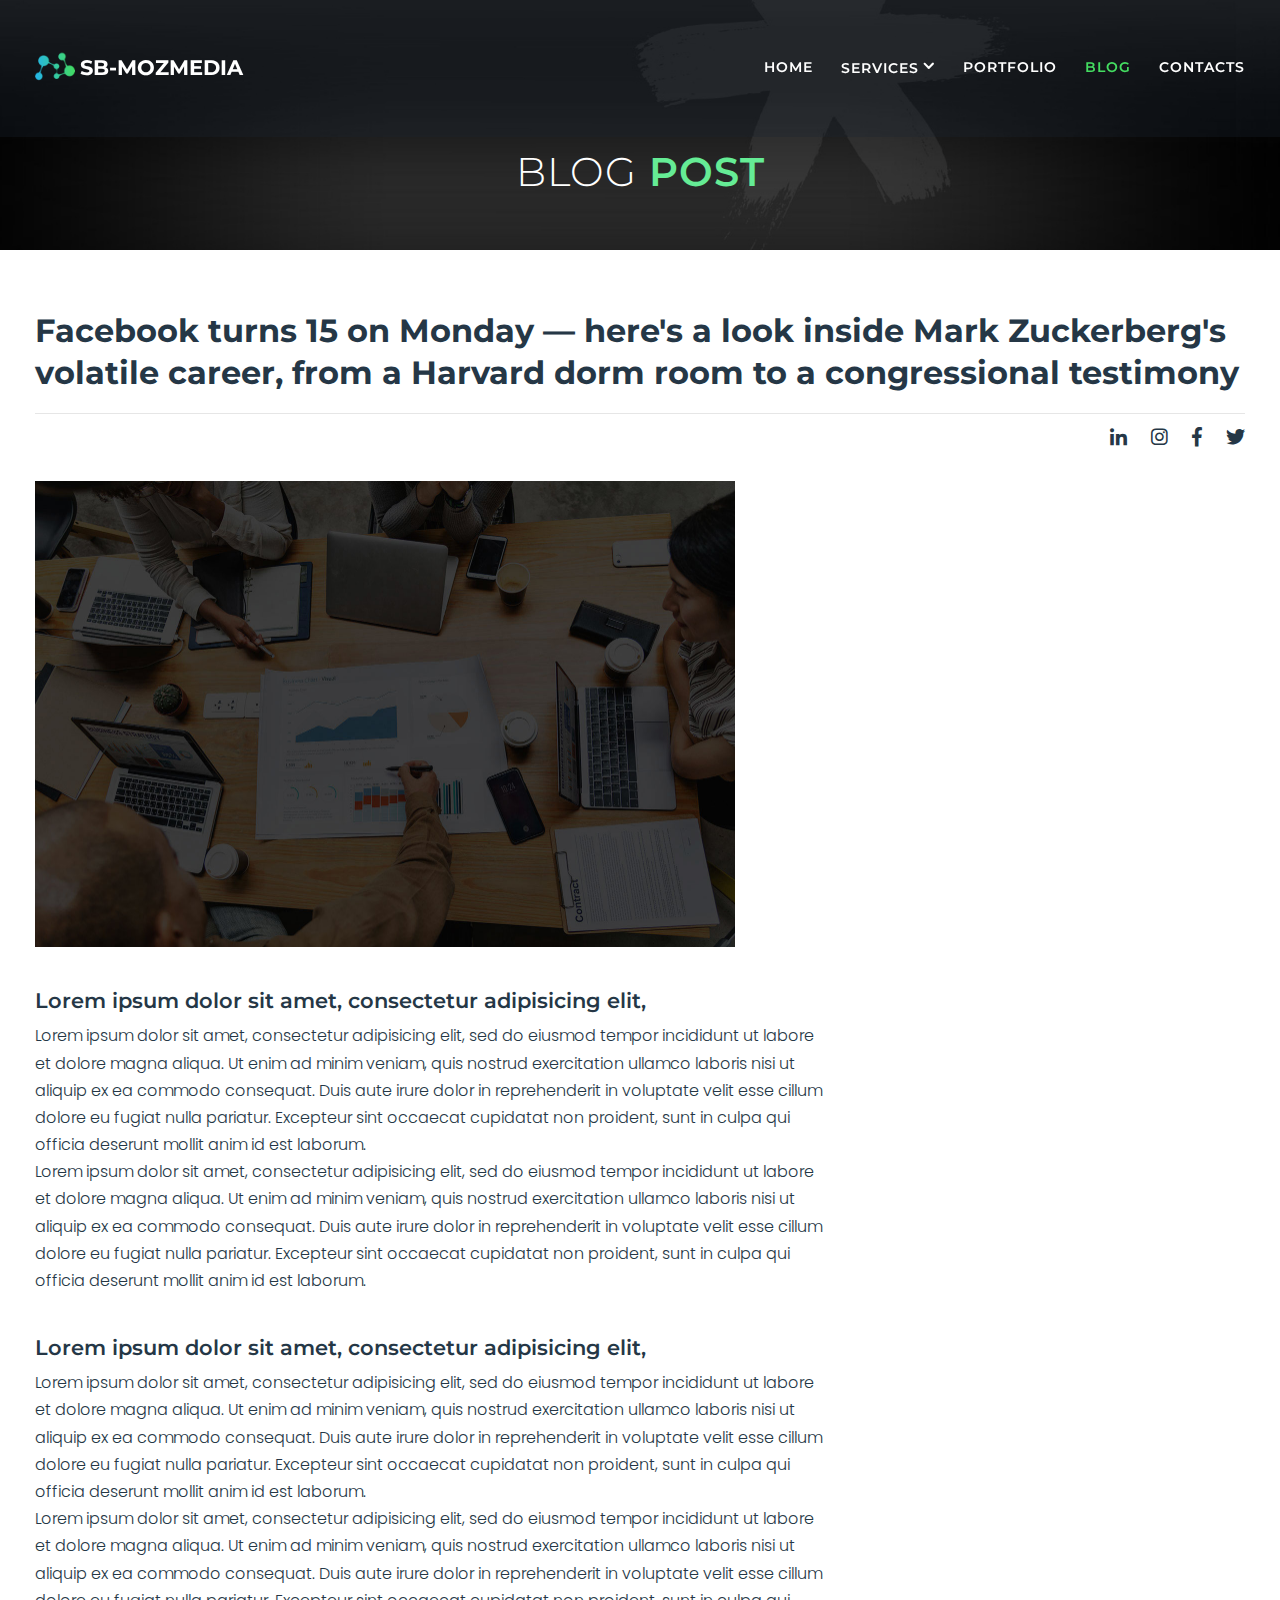
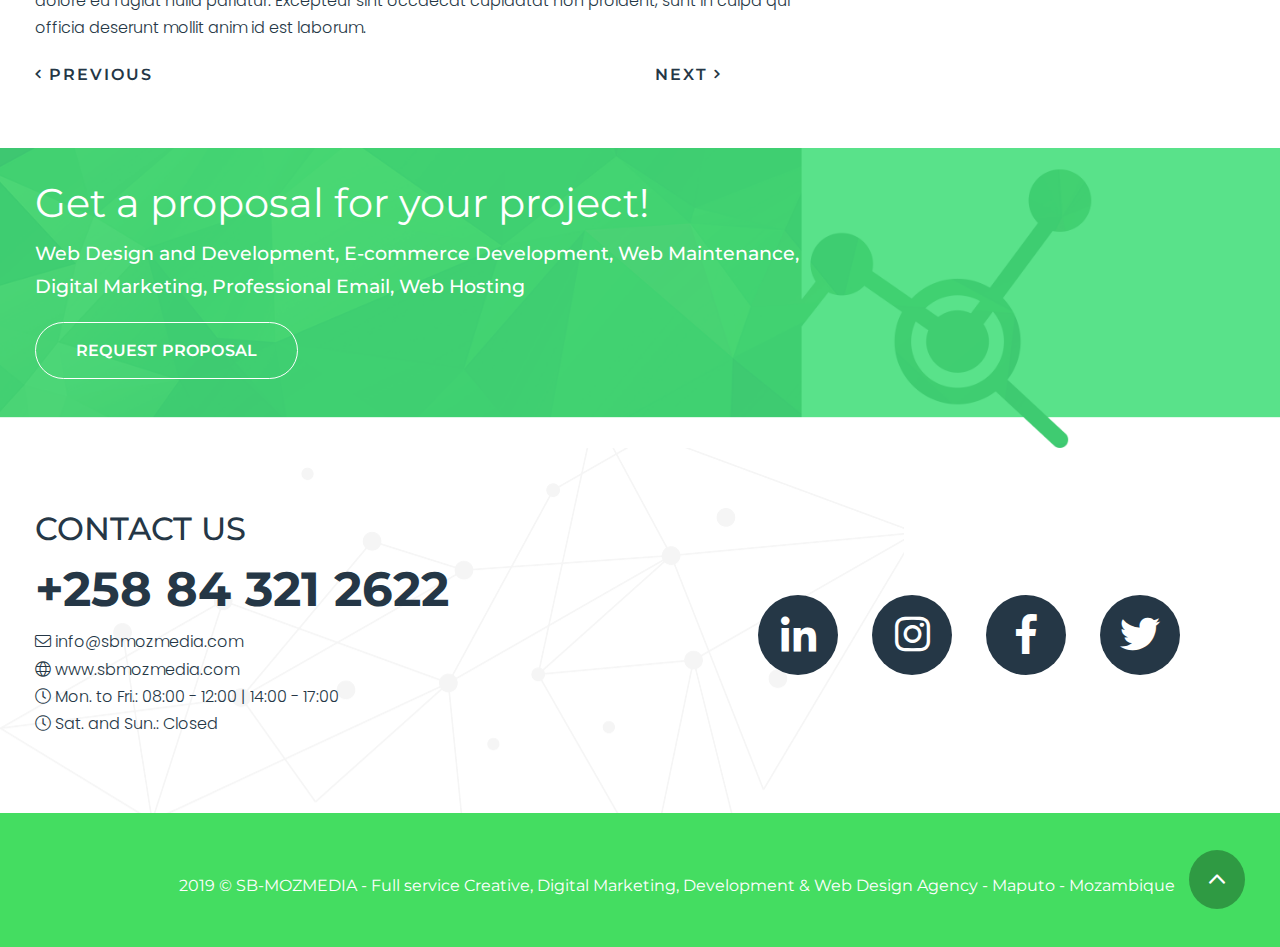
<file: blog_page2.html>
<!DOCTYPE html>
<html lang="en">
  <head>
    <!-- Required meta tags -->
    <meta charset="utf-8">
    <meta http-equiv="X-UA-Compatible" content="IE=edge">
    <meta name="viewport" content="width=device-width, initial-scale=1, shrink-to-fit=no">
    <!--Google verification - Indixing website-->
    <meta name="google-site-verification" content="vAXOM-C5EUGGIwrxTNowJclsNz2vX4n1x9oochtq--s" />
    <title>SB-MOZMEDIA | BLOG Page 2</title>
    <meta name="description" content="SBmozmedia is a Web Development Agency based in Mozambique. We make affordable websites. We provide custom designs, development, maintenance and more. Call +258 321 2622">
    <meta name="keywords" content="Web Development Mozambique, Digital Marketing Mozambique, Affordable Websites Mozambique, Virtual Shop Mozambique, Domain Registration Mozambique, IT Consulting Mozambique, Website Quotes Mozambique, Development Agency Mozambique">
    <link rel="canonical" href="https://www.sbmozmedia.com/">
    <meta property="og:title" content="Home">
    <meta property="og:type" content="website">
    <meta property="og:url" content="https://www.sbmozmedia.com/">
    <meta property="og:site_name" content="SBmozmedia">
    
    <!-- Global site tag (gtag.js) - Google Analytics -->
      <script async src="https://www.googletagmanager.com/gtag/js?id=UA-122993878-1"></script>
      <script>
        window.dataLayer = window.dataLayer || [];
        function gtag(){dataLayer.push(arguments);}
        gtag('js', new Date());

        gtag('config', 'UA-122993878-1');
      </script>
    <!-- Bootstrap CSS -->
    <link rel="shortcut icon" type="image/png" href="img/assets/sb-logofinal.png"/>
    <link rel="stylesheet" type="text/css" href="css/bootstrap.min.css"> 
    <link rel="stylesheet" type="text/css" href="css/normalize.css">
    <link rel="stylesheet" type="text/css" href="css/style.css">
    <link href="css/fa-light.min.css" rel="stylesheet"/>
    <link href="css/fontawesome-all.min.css" rel="stylesheet"/>
  </head>
  <body id="home">
    <!--Navigation menu-->
      <nav class="navbar fixed-top navbar-expand-lg navbar-light">
      <div class="container-fluid wild">
          <a class="navbar-brand" href="index.html"><img src="img/assets/sb-logofinal.png"><span class="sb"><span class="sbmoz">SB-moz</span>Media</span></a>
          <button class="navbar-toggler compressed" type="button" data-toggle="collapse" data-target="#navbarSupportedContent" aria-controls="navbarSupportedContent" aria-expanded="false" aria-label="Toggle navigation">
            <span class="fa fa-bars"></span>
          </button>

          <div class="collapse navbar-collapse" id="navbarSupportedContent">
            <ul class="navbar-nav ml-auto">
              <li class="nav-item ">
                <a class="nav-link" href="index.html">Home <span class="sr-only">(current)</span></a>
              </li>
              <li class=" nav-item dropdown dropbtn"><a class="nav-link" href="#">Services <i class="fal fa-angle-down"></i></a>
                  <div class="dropdown-content">
                    <a href="dev.html"> <img class="img-fluid serv-menu-img" src="img/services/coding.png"> Web Design &amp; Development</a>
                    <a href="ecommerce.html"> <img class="img-fluid serv-menu-img" src="img/services/ecommerce.png"> E-commerce Development</a>
                    <a href="digital.html"> <img class="img-fluid serv-menu-img" src="img/services/marketing.png"> Digital Marketing</a>
                    <a href="domain_hosting.html"><img class="img-fluid serv-menu-img" src="img/services/http.png"> Domain &amp; Web Hosting</a>
                    <a href="email.html"><img class="img-fluid serv-menu-img" src="img/services/email.png"> Professional Emails</a>
                    <a href="maintenance.html"><img class="img-fluid serv-menu-img" src="img/services/website.png">Web Maintenance</a>
                  </div>
                </li>
                <li class="nav-item">
                  <a class="nav-link" href="portfolio.html">portfolio</a>
                </li>
                <li class="nav-item active">
                  <a class="nav-link" href="blog.html">Blog</a>
                </li> 
                <li class="nav-item">
                   <a class="nav-link get_touch" href="sendemail.php">contacts</a>
                </li> 
             </ul>      
            </div>
          </div>
        </nav>
        <!--hero section-->
        <section id="maintanance_horo" class="blog_hero">
        <div class="container-fluid wild">
          <div class="row">
            <div class="col-12">
              <div class="hero-caption text-center">
                  <h1><span class="making-cont">blog</span> post</span></h1>
              </div>
            </div>
          </div>
        </div>
      </section>
        <section class="blog_post section-space px-0">
          <div class="container-fluid wild px-0">
            <h2>Facebook turns 15 on Monday — here's a look inside Mark Zuckerberg's volatile career, from a Harvard dorm room to a congressional testimony</h2>
             <div class="row ">
              <div class="col-12 text-right">
                <div class="social_blog">
                 <ul class="list-unstyled ">
                  <a href="https://www.linkedin.com/company/sbmozmedia/" target="_blank"><li><i class="fab fa-linkedin-in"></i></li></a>
                 <a href="https://www.instagram.com/sbmozmedia/" target="_blank"><li><i class="fab fa-instagram"></i></li></a>
                 <a href="https://web.facebook.com/SBmozmedia-1213522845455533/" target="_blank"><li><i class="fab fa-facebook-f"></i></li></a>
                 <a href="https://twitter.com/sbmozmedia" target="_blank"><li><i class="fab fa-twitter"></i></li></a>
                   
                 </ul>
               </div>
              </div>
             </div>
            <div class="row">
              <div class="col-12 box_img">
                <img class="img-fluid image_blog" src="img/assets/sb-hero-image.jpg" alt="">
              </div>
            </div>
            <div class="blog_content blog_text">
              <div class="row">
              <div class="col-lg-8 col-md-12">
              <h3>Lorem ipsum dolor sit amet, consectetur adipisicing elit,</h3>
              <p>Lorem ipsum dolor sit amet, consectetur adipisicing elit, sed do eiusmod
              tempor incididunt ut labore et dolore magna aliqua. Ut enim ad minim veniam,
              quis nostrud exercitation ullamco laboris nisi ut aliquip ex ea commodo
              consequat. Duis aute irure dolor in reprehenderit in voluptate velit esse
              cillum dolore eu fugiat nulla pariatur. Excepteur sint occaecat cupidatat non
              proident, sunt in culpa qui officia deserunt mollit anim id est laborum.</p>
              <p>Lorem ipsum dolor sit amet, consectetur adipisicing elit, sed do eiusmod
              tempor incididunt ut labore et dolore magna aliqua. Ut enim ad minim veniam,
              quis nostrud exercitation ullamco laboris nisi ut aliquip ex ea commodo
              consequat. Duis aute irure dolor in reprehenderit in voluptate velit esse
              cillum dolore eu fugiat nulla pariatur. Excepteur sint occaecat cupidatat non
              proident, sunt in culpa qui officia deserunt mollit anim id est laborum.</p>
              </div>
              </div>
            </div>
            <div class="blog_content blog_text">
              <div class="row">
                <div class="col-lg-8 col-md-12">
                  <h3>Lorem ipsum dolor sit amet, consectetur adipisicing elit,</h3>
                  <p>Lorem ipsum dolor sit amet, consectetur adipisicing elit, sed do eiusmod
                  tempor incididunt ut labore et dolore magna aliqua. Ut enim ad minim veniam,
                  quis nostrud exercitation ullamco laboris nisi ut aliquip ex ea commodo
                  consequat. Duis aute irure dolor in reprehenderit in voluptate velit esse
                  cillum dolore eu fugiat nulla pariatur. Excepteur sint occaecat cupidatat non
                  proident, sunt in culpa qui officia deserunt mollit anim id est laborum.</p>
                  <p>Lorem ipsum dolor sit amet, consectetur adipisicing elit, sed do eiusmod
                  tempor incididunt ut labore et dolore magna aliqua. Ut enim ad minim veniam,
                  quis nostrud exercitation ullamco laboris nisi ut aliquip ex ea commodo
                  consequat. Duis aute irure dolor in reprehenderit in voluptate velit esse
                  cillum dolore eu fugiat nulla pariatur. Excepteur sint occaecat cupidatat non
                  proident, sunt in culpa qui officia deserunt mollit anim id est laborum.</p>
                </div>
              </div>
              <div class="row next_previous">
                <div class="col-lg-6 col-md-12">
                  <a class="pages" href="blog_page1.html" title="BLOG POST"><i class="fal fa-angle-left"></i> previous </a>
                </div>
                <div class="col-lg-6 col-md-12 align-items-end next_page_right">
                  <a class="pages" href="blog_page3.html" title="BLOG POST">next <i class="fal fa-angle-right"></i></a>
                </div>
              </div>
            </div>
          </div>
        </section>
















      
      <!--call to action two--->
       <section class="call2 upb_row_bg">
        <div class="container-fluid wild">
          <div class="row">
            <div class="col-md-12">
              <div class="call-caption">
                <h3>Get a proposal for your project!</h3>
                <span class="call_text">Web Design and Development, E-commerce Development, Web Maintenance, Digital Marketing, Professional Email, Web Hosting</span>
                 <a class="btn call2_btn" href="#">request proposal</a>
              </div>
            </div>
          </div>
        </div>
      </section>
      <!--footer-->
      <section class=" services footer footer-right section-space">
        <div class="container-fluid wild">
          <div class="row align-items-center">
            <div class="col-lg-7 col-md-12 col-sm-12">
             <h2 class="footer-h2">CONTACT US</h2>
             <h2 class="number">+258 84 321 2622</h2>
             <ul class="list-unstyled">
               <li><i class="fal fa-envelope"></i> info@sbmozmedia.com</li>
               <li><i class="fal fa-globe"></i> www.sbmozmedia.com</li> 
               <li><i class="fal fa-clock"></i> Mon. to Fri.: 08:00 - 12:00 | 14:00 - 17:00</li>
              <li><i class="fal fa-clock"></i> Sat. and Sun.: Closed</li>
             </ul>
            </div>
            <div class="col-lg-5 col-md-12 col-sm-12 footer-left">
             <ul class="list-unstyled social">
                <a href="https://www.linkedin.com/company/sbmozmedia/" target="_blank"><li><i class="fab fa-linkedin-in"></i></li></a>
                 <a href="https://www.instagram.com/sbmozmedia/" target="_blank"><li><i class="fab fa-instagram"></i></li></a>
                 <a href="https://web.facebook.com/SBmozmedia-1213522845455533/" target="_blank"><li><i class="fab fa-facebook-f"></i></li></a>
                 <a href="https://twitter.com/sbmozmedia" target="_blank"><li><i class="fab fa-twitter"></i></li></a>
              </ul>
            </div>
          </div>
        </div>
      </section>
      <section class="footerline">
        <div class="container-fluid wild">
          <div class="row">
            <div class="col-12">
              <p>2019 &copy; SB-MOZMEDIA - Full service Creative, Digital Marketing, Development & Web Design Agency - Maputo - Mozambique <a href="#home" title="Move_UP"> <i class="fal fa-angle-up"></i></a></p>
            </div>
          </div>
        </div>
      </section>


      









    <!-- Optional JavaScript -->
    <!-- jQuery first, then Popper.js, then Bootstrap JS -->
    <script type="text/javascript" src="js/jquery-3.2.1.min.js"></script>
    <script type="text/javascript" src="js/popper.min.js"></script>
    <script type="text/javascript" src="js/bootstrap.min.js"></script> 
    <script type="text/javascript" src="js/main.js"></script> 
    
    
    
  </body>
</html>
</file>
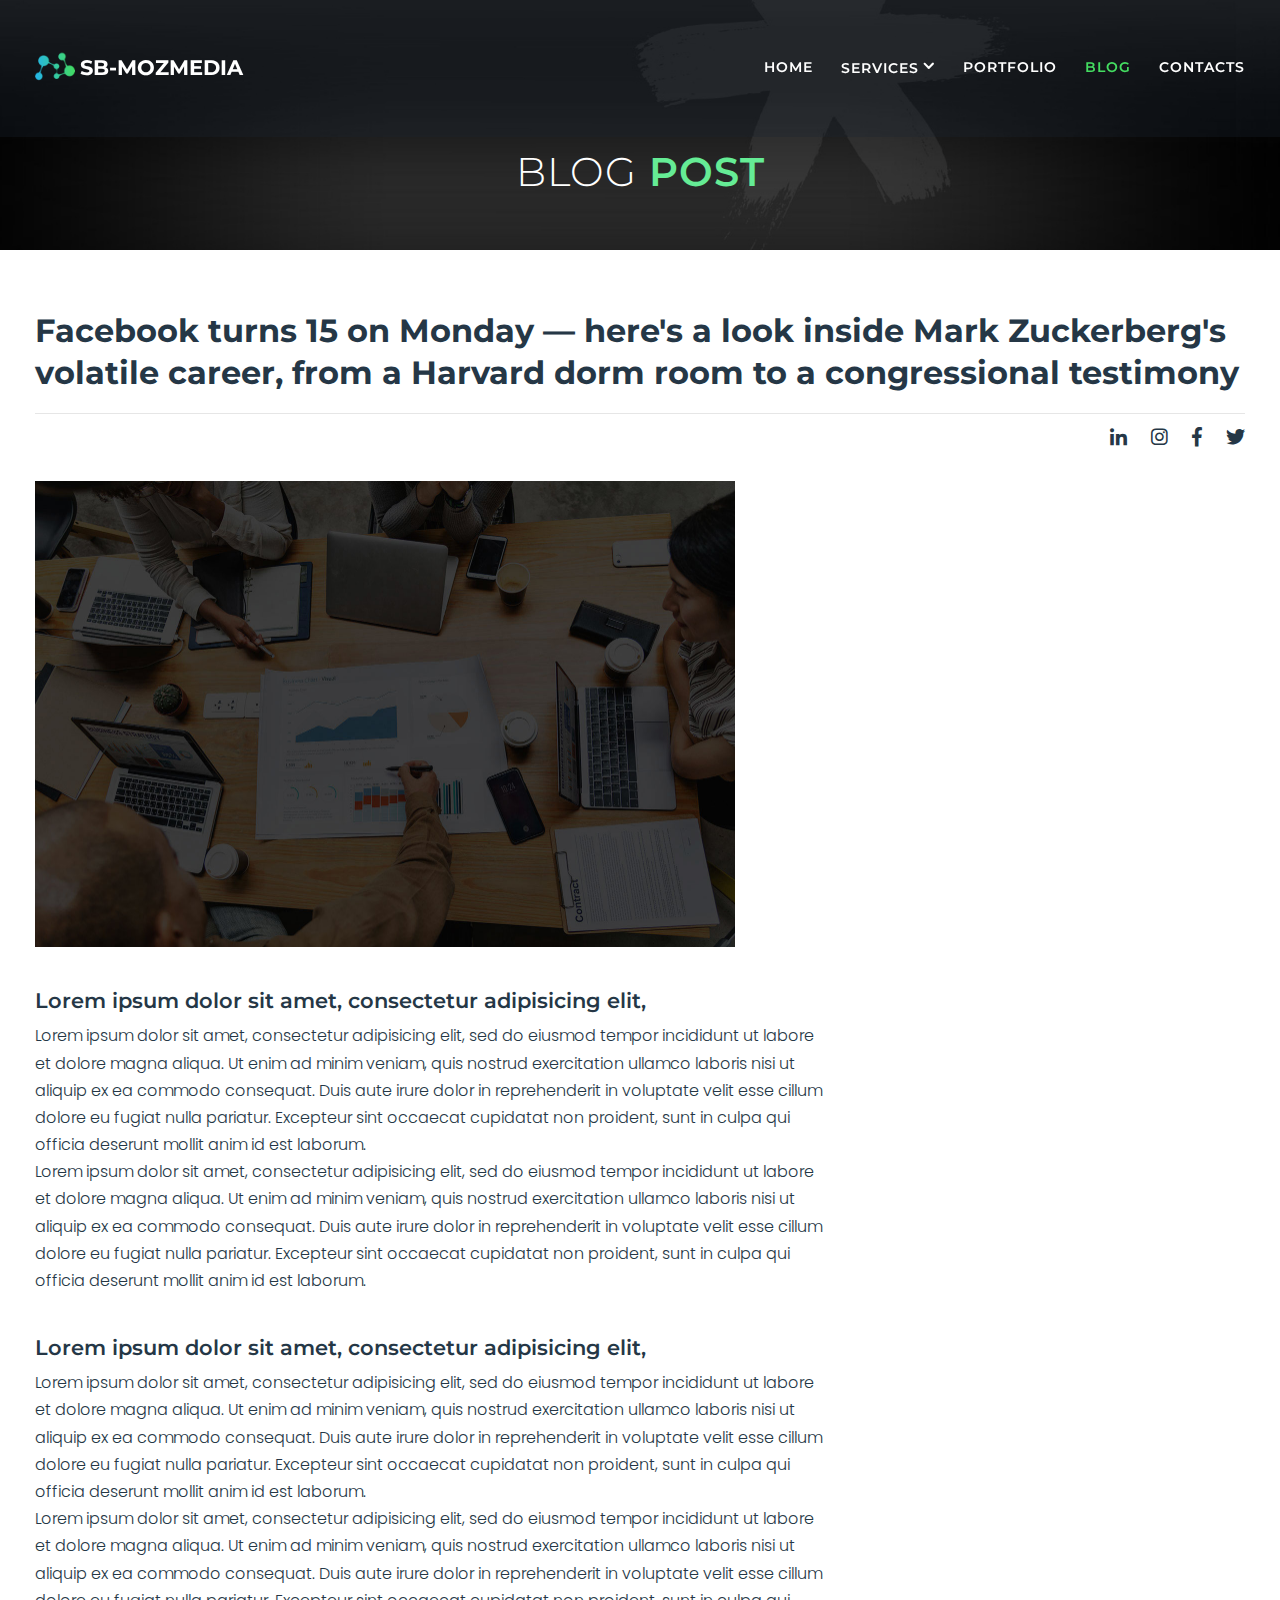
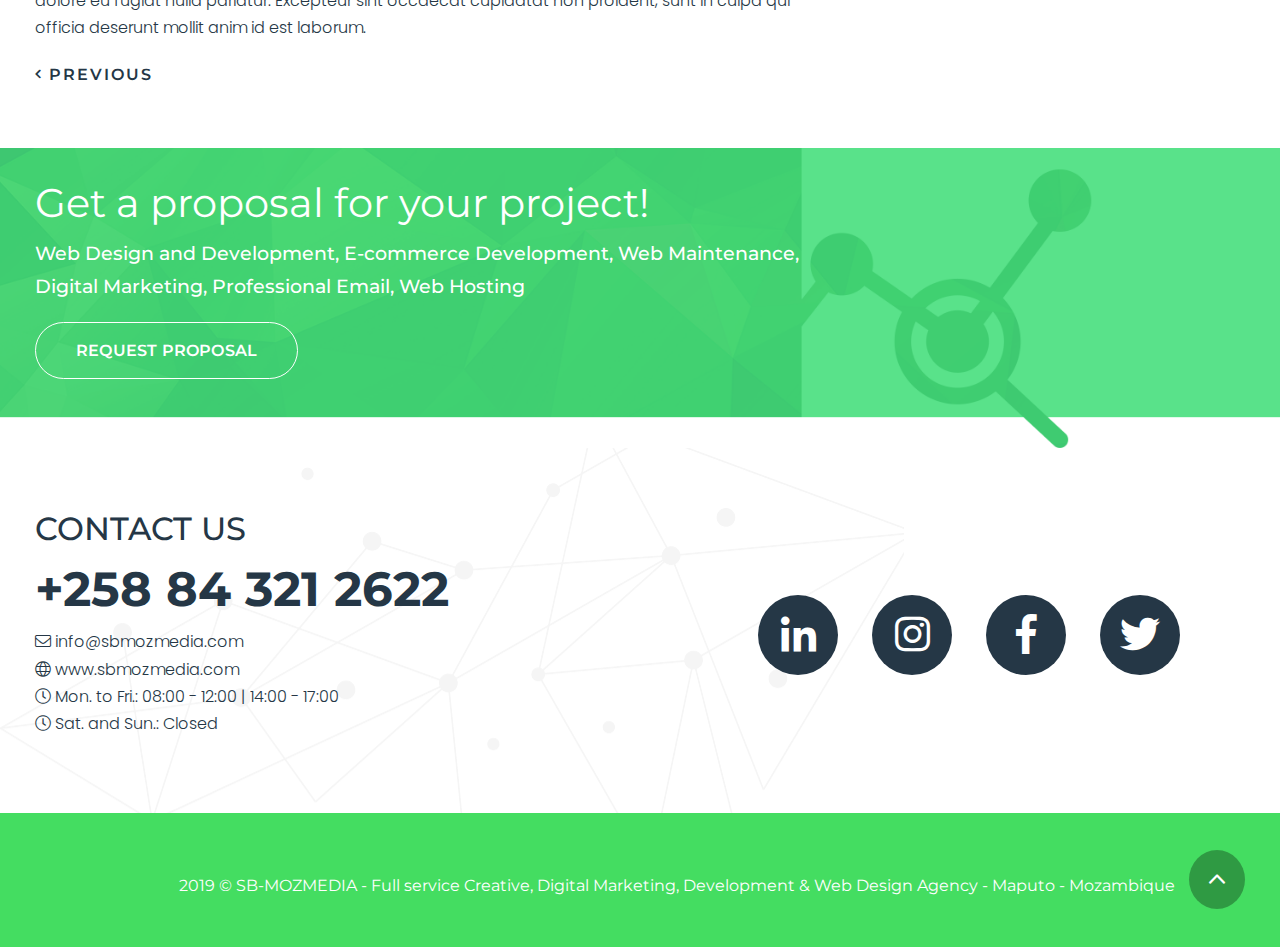
<file: blog_page3.html>
<!DOCTYPE html>
<html lang="en">
  <head>
    <!-- Required meta tags -->
    <meta charset="utf-8">
    <meta http-equiv="X-UA-Compatible" content="IE=edge">
    <meta name="viewport" content="width=device-width, initial-scale=1, shrink-to-fit=no">
    <!--Google verification - Indixing website-->
    <meta name="google-site-verification" content="vAXOM-C5EUGGIwrxTNowJclsNz2vX4n1x9oochtq--s" />
    <title>SB-MOZMEDIA | BLOG Page 2</title>
    <meta name="description" content="SBmozmedia is a Web Development Agency based in Mozambique. We make affordable websites. We provide custom designs, development, maintenance and more. Call +258 321 2622">
    <meta name="keywords" content="Web Development Mozambique, Digital Marketing Mozambique, Affordable Websites Mozambique, Virtual Shop Mozambique, Domain Registration Mozambique, IT Consulting Mozambique, Website Quotes Mozambique, Development Agency Mozambique">
    <link rel="canonical" href="https://www.sbmozmedia.com/">
    <meta property="og:title" content="Home">
    <meta property="og:type" content="website">
    <meta property="og:url" content="https://www.sbmozmedia.com/">
    <meta property="og:site_name" content="SBmozmedia">
    
    <!-- Global site tag (gtag.js) - Google Analytics -->
      <script async src="https://www.googletagmanager.com/gtag/js?id=UA-122993878-1"></script>
      <script>
        window.dataLayer = window.dataLayer || [];
        function gtag(){dataLayer.push(arguments);}
        gtag('js', new Date());

        gtag('config', 'UA-122993878-1');
      </script>
    <!-- Bootstrap CSS -->
    <link rel="shortcut icon" type="image/png" href="img/assets/sb-logofinal.png"/>
    <link rel="stylesheet" type="text/css" href="css/bootstrap.min.css"> 
    <link rel="stylesheet" type="text/css" href="css/normalize.css">
    <link rel="stylesheet" type="text/css" href="css/style.css">
    <link href="css/fa-light.min.css" rel="stylesheet"/>
    <link href="css/fontawesome-all.min.css" rel="stylesheet"/>
  </head>
  <body id="home">
    <!--Navigation menu-->
      <nav class="navbar fixed-top navbar-expand-lg navbar-light">
      <div class="container-fluid wild">
          <a class="navbar-brand" href="index.html"><img src="img/assets/sb-logofinal.png"><span class="sb"><span class="sbmoz">SB-moz</span>Media</span></a>
          <button class="navbar-toggler compressed" type="button" data-toggle="collapse" data-target="#navbarSupportedContent" aria-controls="navbarSupportedContent" aria-expanded="false" aria-label="Toggle navigation">
            <span class="fa fa-bars"></span>
          </button>

          <div class="collapse navbar-collapse" id="navbarSupportedContent">
            <ul class="navbar-nav ml-auto">
              <li class="nav-item ">
                <a class="nav-link" href="index.html">Home <span class="sr-only">(current)</span></a>
              </li>
              <li class=" nav-item dropdown dropbtn"><a class="nav-link" href="#">Services <i class="fal fa-angle-down"></i></a>
                  <div class="dropdown-content">
                    <a href="dev.html"> <img class="img-fluid serv-menu-img" src="img/services/coding.png"> Web Design &amp; Development</a>
                    <a href="ecommerce.html"> <img class="img-fluid serv-menu-img" src="img/services/ecommerce.png"> E-commerce Development</a>
                    <a href="digital.html"> <img class="img-fluid serv-menu-img" src="img/services/marketing.png"> Digital Marketing</a>
                    <a href="domain_hosting.html"><img class="img-fluid serv-menu-img" src="img/services/http.png"> Domain &amp; Web Hosting</a>
                    <a href="email.html"><img class="img-fluid serv-menu-img" src="img/services/email.png"> Professional Emails</a>
                    <a href="maintenance.html"><img class="img-fluid serv-menu-img" src="img/services/website.png">Web Maintenance</a>
                  </div>
                </li>
                <li class="nav-item">
                  <a class="nav-link" href="portfolio.html">portfolio</a>
                </li>
                <li class="nav-item active">
                  <a class="nav-link" href="blog.html">Blog</a>
                </li> 
                <li class="nav-item">
                   <a class="nav-link get_touch" href="sendemail.php">contacts</a>
                </li> 
             </ul>      
            </div>
          </div>
        </nav>
        <!--hero section-->
        <section id="maintanance_horo" class="blog_hero">
        <div class="container-fluid wild">
          <div class="row">
            <div class="col-12">
              <div class="hero-caption text-center">
                  <h1><span class="making-cont">blog</span> post</span></h1>
              </div>
            </div>
          </div>
        </div>
      </section>
        <section class="blog_post section-space px-0">
          <div class="container-fluid wild px-0">
             <h2>Facebook turns 15 on Monday — here's a look inside Mark Zuckerberg's volatile career, from a Harvard dorm room to a congressional testimony</h2>
             <div class="row ">
              <div class="col-12 text-right">
                <div class="social_blog">
                 <ul class="list-unstyled ">
                  <a href="https://www.linkedin.com/company/sbmozmedia/" target="_blank"><li><i class="fab fa-linkedin-in"></i></li></a>
                 <a href="https://www.instagram.com/sbmozmedia/" target="_blank"><li><i class="fab fa-instagram"></i></li></a>
                 <a href="https://web.facebook.com/SBmozmedia-1213522845455533/" target="_blank"><li><i class="fab fa-facebook-f"></i></li></a>
                 <a href="https://twitter.com/sbmozmedia" target="_blank"><li><i class="fab fa-twitter"></i></li></a>
                   
                 </ul>
               </div>
              </div>
             </div>
            <div class="row">
              <div class="col-12 box_img">
                <img class="img-fluid image_blog" src="img/assets/sb-hero-image.jpg" alt="">
              </div>
            </div>
            <div class="blog_content blog_text">
              <div class="row">
              <div class="col-lg-8 col-md-12">
              <h3>Lorem ipsum dolor sit amet, consectetur adipisicing elit,</h3>
              <p>Lorem ipsum dolor sit amet, consectetur adipisicing elit, sed do eiusmod
              tempor incididunt ut labore et dolore magna aliqua. Ut enim ad minim veniam,
              quis nostrud exercitation ullamco laboris nisi ut aliquip ex ea commodo
              consequat. Duis aute irure dolor in reprehenderit in voluptate velit esse
              cillum dolore eu fugiat nulla pariatur. Excepteur sint occaecat cupidatat non
              proident, sunt in culpa qui officia deserunt mollit anim id est laborum.</p>
              <p>Lorem ipsum dolor sit amet, consectetur adipisicing elit, sed do eiusmod
              tempor incididunt ut labore et dolore magna aliqua. Ut enim ad minim veniam,
              quis nostrud exercitation ullamco laboris nisi ut aliquip ex ea commodo
              consequat. Duis aute irure dolor in reprehenderit in voluptate velit esse
              cillum dolore eu fugiat nulla pariatur. Excepteur sint occaecat cupidatat non
              proident, sunt in culpa qui officia deserunt mollit anim id est laborum.</p>
              </div>
              </div>
            </div>
            <div class="blog_content blog_text">
              <div class="row">
                <div class="col-lg-8 col-md-12">
                  <h3>Lorem ipsum dolor sit amet, consectetur adipisicing elit,</h3>
                  <p>Lorem ipsum dolor sit amet, consectetur adipisicing elit, sed do eiusmod
                  tempor incididunt ut labore et dolore magna aliqua. Ut enim ad minim veniam,
                  quis nostrud exercitation ullamco laboris nisi ut aliquip ex ea commodo
                  consequat. Duis aute irure dolor in reprehenderit in voluptate velit esse
                  cillum dolore eu fugiat nulla pariatur. Excepteur sint occaecat cupidatat non
                  proident, sunt in culpa qui officia deserunt mollit anim id est laborum.</p>
                  <p>Lorem ipsum dolor sit amet, consectetur adipisicing elit, sed do eiusmod
                  tempor incididunt ut labore et dolore magna aliqua. Ut enim ad minim veniam,
                  quis nostrud exercitation ullamco laboris nisi ut aliquip ex ea commodo
                  consequat. Duis aute irure dolor in reprehenderit in voluptate velit esse
                  cillum dolore eu fugiat nulla pariatur. Excepteur sint occaecat cupidatat non
                  proident, sunt in culpa qui officia deserunt mollit anim id est laborum.</p>
                </div>
              </div>
              <div class="row next_previous">
                <div class="col-md-12">
                  <a class="pages" href="blog_page2.html" title="BLOG POST"><i class="fal fa-angle-left"></i> previous </a>
                </div>
              </div>
            </div>
          </div>
        </section>
















      
      <!--call to action two--->
       <section class="call2 upb_row_bg">
        <div class="container-fluid wild">
          <div class="row">
            <div class="col-md-12">
              <div class="call-caption">
                <h3>Get a proposal for your project!</h3>
                <span class="call_text">Web Design and Development, E-commerce Development, Web Maintenance, Digital Marketing, Professional Email, Web Hosting</span>
                 <a class="btn call2_btn" href="#">request proposal</a>
              </div>
            </div>
          </div>
        </div>
      </section>
      <!--footer-->
      <section class=" services footer footer-right section-space">
        <div class="container-fluid wild">
          <div class="row align-items-center">
            <div class="col-lg-7 col-md-12 col-sm-12">
             <h2 class="footer-h2">CONTACT US</h2>
             <h2 class="number">+258 84 321 2622</h2>
             <ul class="list-unstyled">
               <li><i class="fal fa-envelope"></i> info@sbmozmedia.com</li>
               <li><i class="fal fa-globe"></i> www.sbmozmedia.com</li> 
               <li><i class="fal fa-clock"></i> Mon. to Fri.: 08:00 - 12:00 | 14:00 - 17:00</li>
              <li><i class="fal fa-clock"></i> Sat. and Sun.: Closed</li>
             </ul>
            </div>
            <div class="col-lg-5 col-md-12 col-sm-12 footer-left">
             <ul class="list-unstyled social">
                <a href="https://www.linkedin.com/company/sbmozmedia/" target="_blank"><li><i class="fab fa-linkedin-in"></i></li></a>
                 <a href="https://www.instagram.com/sbmozmedia/" target="_blank"><li><i class="fab fa-instagram"></i></li></a>
                 <a href="https://web.facebook.com/SBmozmedia-1213522845455533/" target="_blank"><li><i class="fab fa-facebook-f"></i></li></a>
                 <a href="https://twitter.com/sbmozmedia" target="_blank"><li><i class="fab fa-twitter"></i></li></a>
              </ul>
            </div>
          </div>
        </div>
      </section>
      <section class="footerline">
        <div class="container-fluid wild">
          <div class="row">
            <div class="col-12">
              <p>2019 &copy; SB-MOZMEDIA - Full service Creative, Digital Marketing, Development & Web Design Agency - Maputo - Mozambique <a href="#home" title="Move_UP"> <i class="fal fa-angle-up"></i></a></p>
            </div>
          </div>
        </div>
      </section>


      









    <!-- Optional JavaScript -->
    <!-- jQuery first, then Popper.js, then Bootstrap JS -->
    <script type="text/javascript" src="js/jquery-3.2.1.min.js"></script>
    <script type="text/javascript" src="js/popper.min.js"></script>
    <script type="text/javascript" src="js/bootstrap.min.js"></script> 
    <script type="text/javascript" src="js/main.js"></script> 
    
    
    
  </body>
</html>
</file>
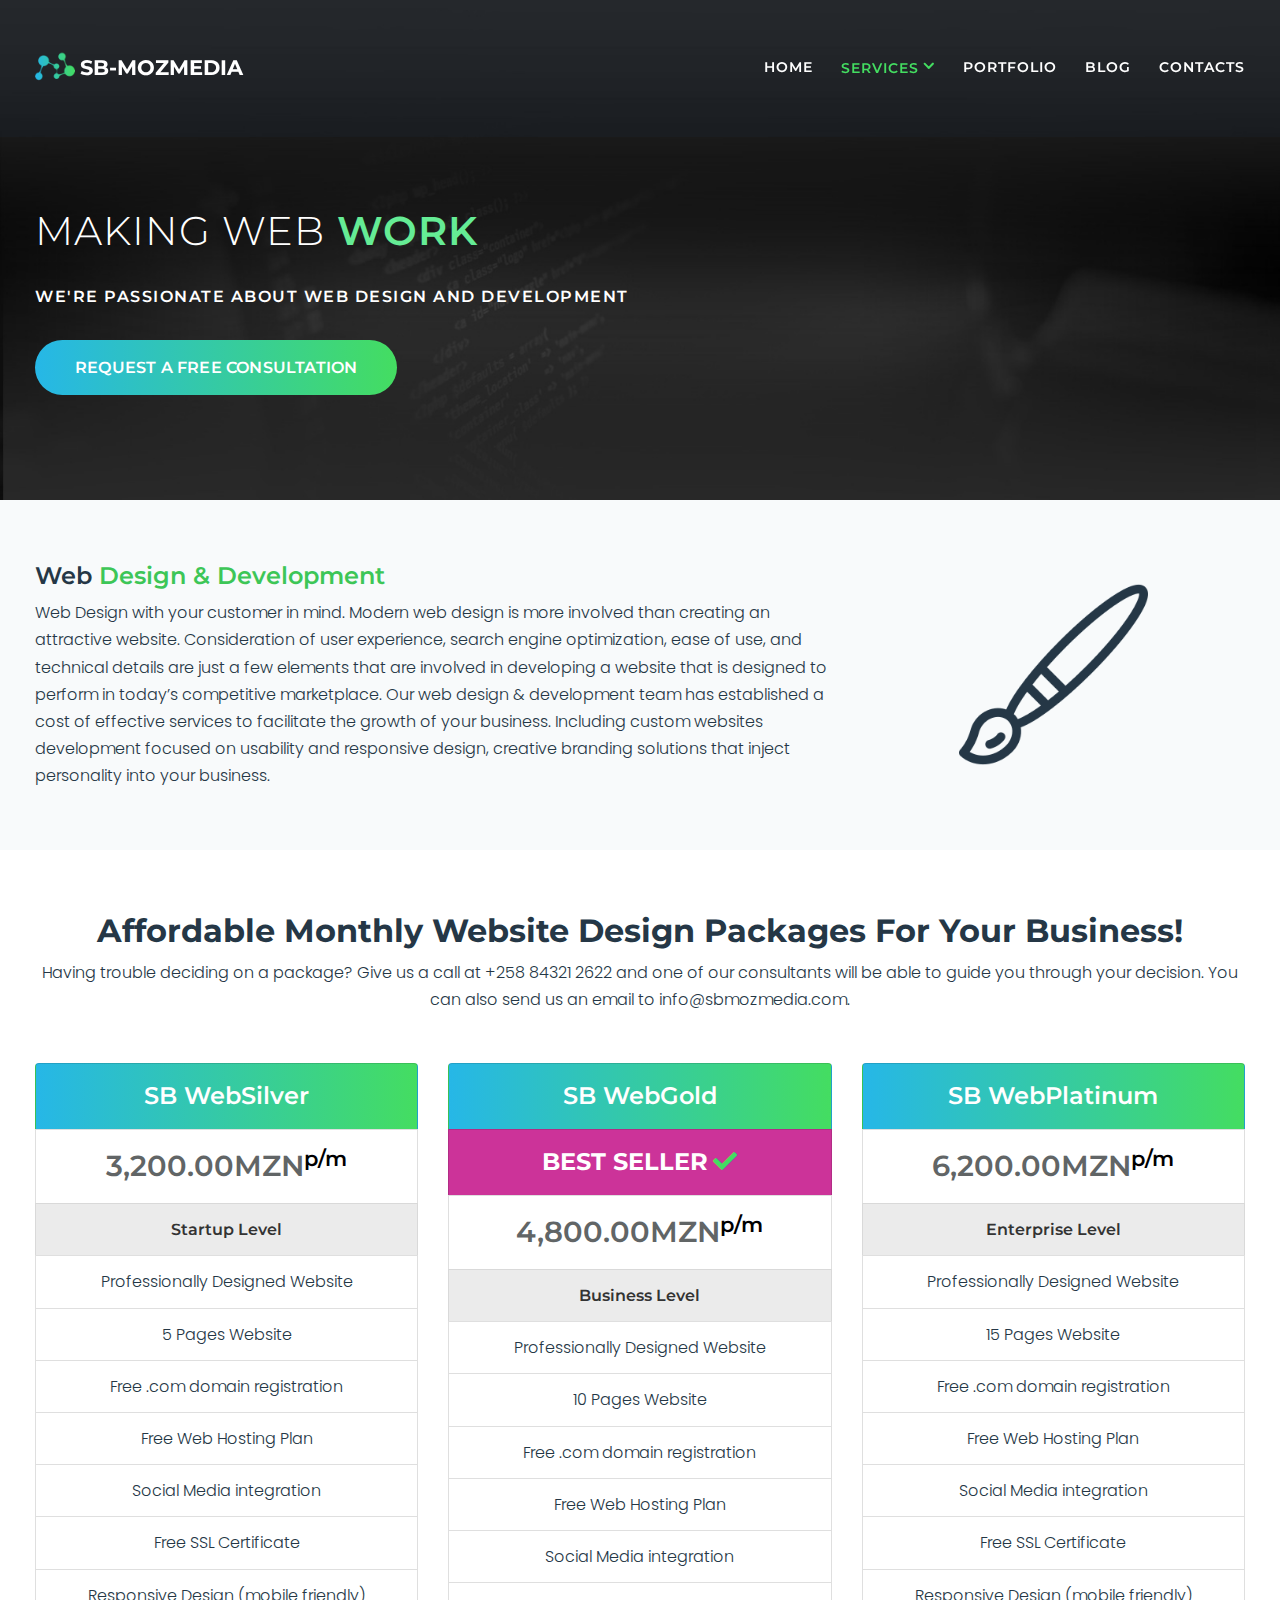
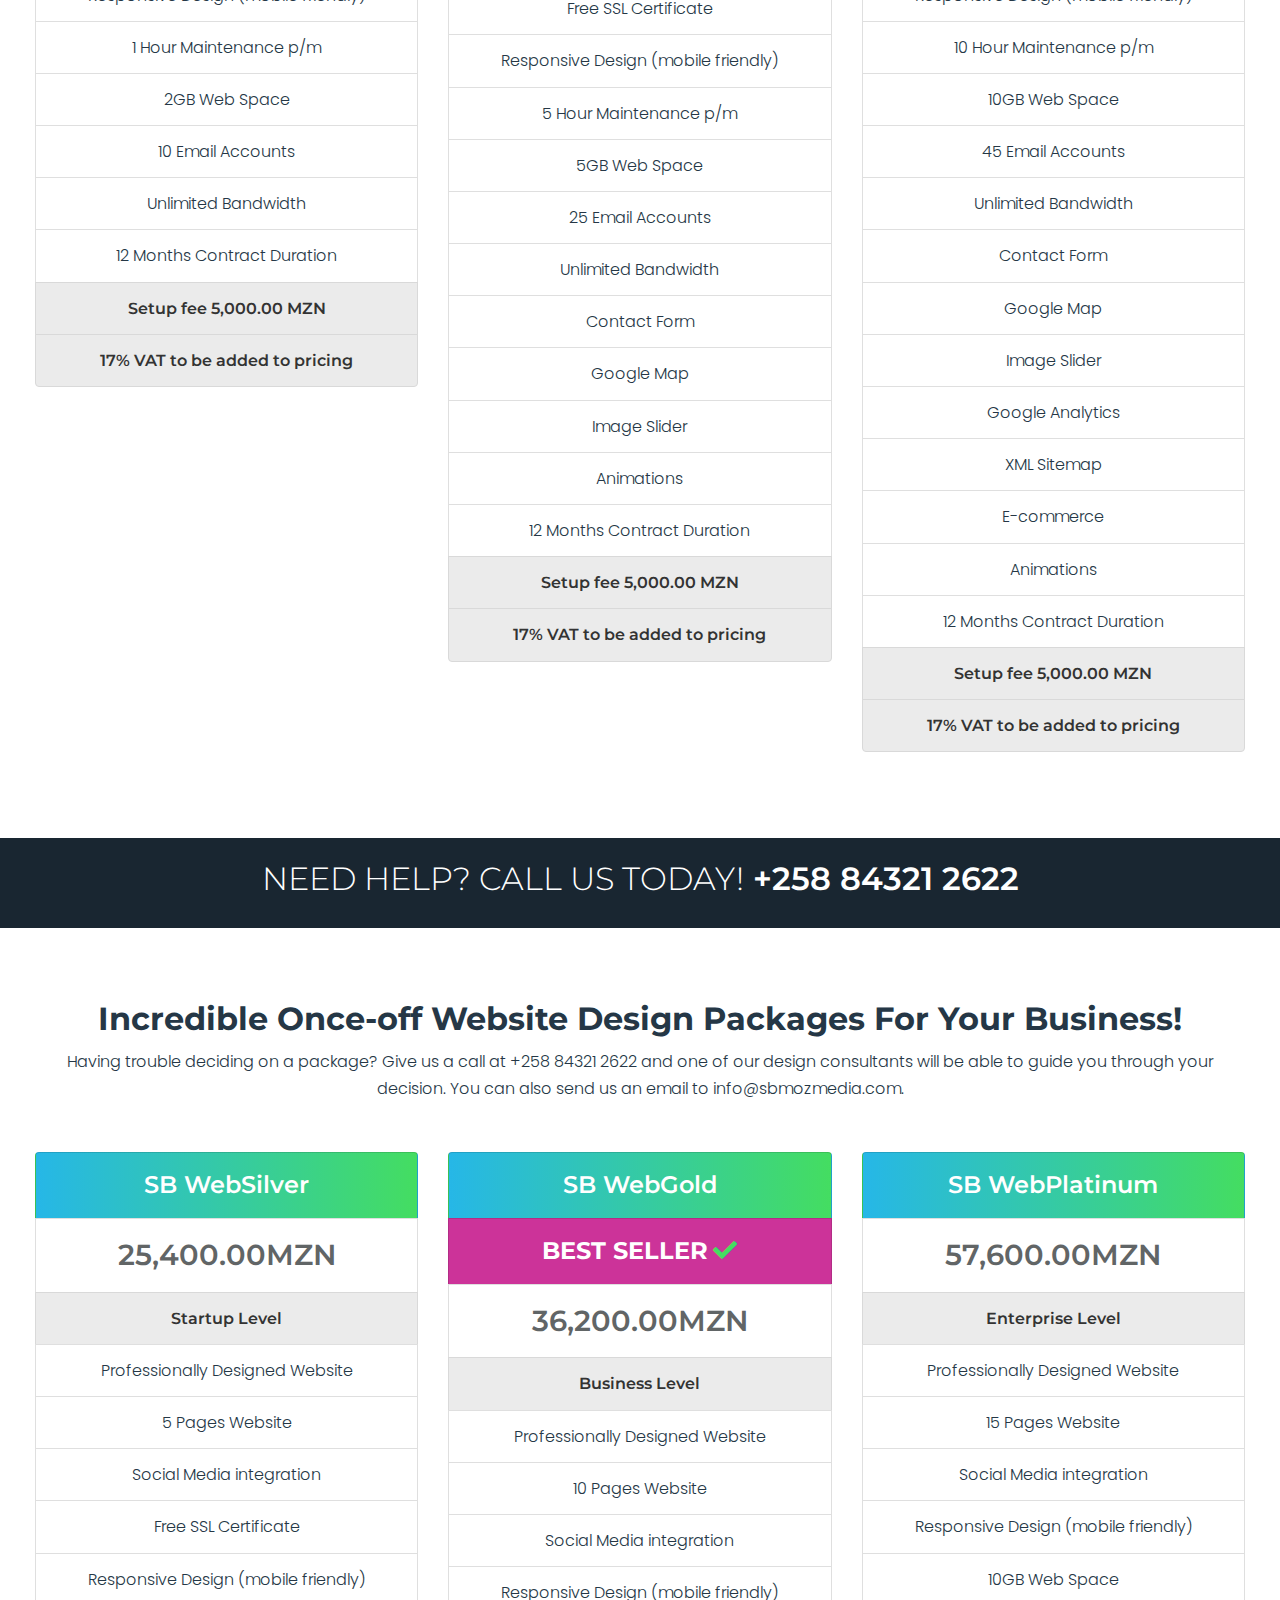
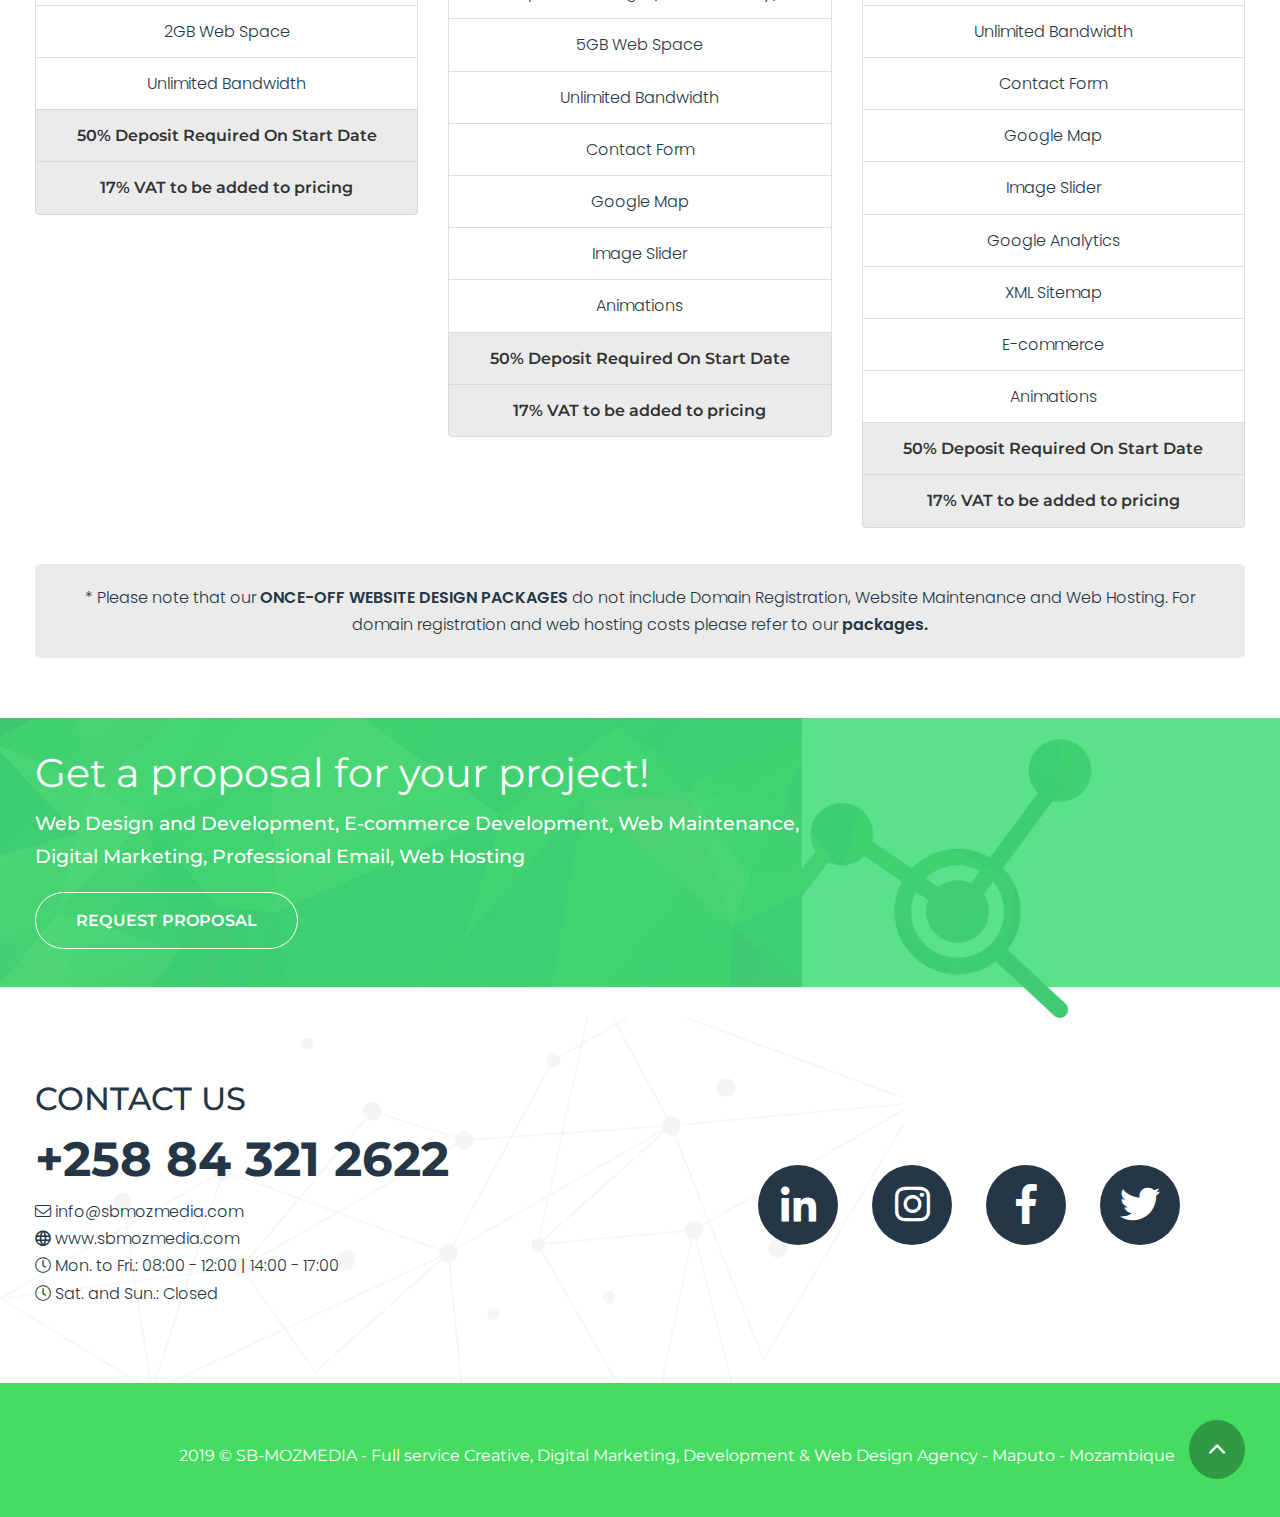
<file: dev.html>
<!DOCTYPE html>
<html lang="en">
  <head>
    <!-- Required meta tags -->
    <meta charset="utf-8">
    <meta http-equiv="X-UA-Compatible" content="IE=edge">
    <meta name="viewport" content="width=device-width, initial-scale=1, shrink-to-fit=no">
    <!--Google verification - Indixing website-->
    <meta name="google-site-verification" content="vAXOM-C5EUGGIwrxTNowJclsNz2vX4n1x9oochtq--s" />
    <title>SB-MOZMEDIA | Desing &amp; Development</title>
    <meta name="description" content="SBmozmedia is a Web Development Agency based in Mozambique. We make affordable websites. We provide custom designs, development, maintenance and more. Call +258 321 2622">
    <meta name="keywords" content="Web Development Mozambique, Digital Marketing Mozambique, Affordable Websites Mozambique, Virtual Shop Mozambique, Domain Registration Mozambique, IT Consulting Mozambique, Website Quotes Mozambique, Development Agency Mozambique">
    <link rel="canonical" href="https://www.sbmozmedia.com/">
    <meta property="og:title" content="Home">
    <meta property="og:type" content="website">
    <meta property="og:url" content="https://www.sbmozmedia.com/">
    <meta property="og:site_name" content="SBmozmedia">
    
    <!-- Global site tag (gtag.js) - Google Analytics -->
      <script async src="https://www.googletagmanager.com/gtag/js?id=UA-122993878-1"></script>
      <script>
        window.dataLayer = window.dataLayer || [];
        function gtag(){dataLayer.push(arguments);}
        gtag('js', new Date());

        gtag('config', 'UA-122993878-1');
      </script>
    <!-- Bootstrap CSS -->
    <link rel="shortcut icon" type="image/png" href="img/assets/sb-logofinal.png"/>
    <link rel="stylesheet" type="text/css" href="css/bootstrap.min.css"> 
    <link rel="stylesheet" type="text/css" href="css/normalize.css">
    <link rel="stylesheet" type="text/css" href="css/style.css">
    <link href="css/fa-light.min.css" rel="stylesheet"/>
    <link href="css/fontawesome-all.min.css" rel="stylesheet"/>
  </head>
  <body id="home">
    <!--Navigation menu-->
      <nav class="navbar fixed-top navbar-expand-lg navbar-light">
      <div class="container-fluid wild">
          <a class="navbar-brand" href="index.html"><img src="img/assets/sb-logofinal.png"><span class="sb"><span class="sbmoz">SB-moz</span>Media</span></a>
          <button class="navbar-toggler compressed" type="button" data-toggle="collapse" data-target="#navbarSupportedContent" aria-controls="navbarSupportedContent" aria-expanded="false" aria-label="Toggle navigation">
            <span class="fa fa-bars"></span>
          </button>

          <div class="collapse navbar-collapse" id="navbarSupportedContent">
            <ul class="navbar-nav ml-auto">
              <li class="nav-item ">
                <a class="nav-link" href="index.html">Home <span class="sr-only">(current)</span></a>
              </li>
              <li class=" nav-item dropdown dropbtn active"><a class="nav-link" href="#">Services <i class="fal fa-angle-down"></i></a>
                  <div class="dropdown-content">
                    <a href="dev.html"> <img class="img-fluid serv-menu-img" src="img/services/coding.png"> Web Design &amp; Development</a>
                    <a href="ecommerce.html"> <img class="img-fluid serv-menu-img" src="img/services/ecommerce.png"> E-commerce Development</a>
                    <a href="digital.html"> <img class="img-fluid serv-menu-img" src="img/services/marketing.png"> Digital Marketing</a>
                    <a href="domain_hosting.html"><img class="img-fluid serv-menu-img" src="img/services/http.png"> Domain &amp; Web Hosting</a>
                    <a href="email.html"><img class="img-fluid serv-menu-img" src="img/services/email.png"> Professional Emails</a>
                    <a href="maintenance.html"><img class="img-fluid serv-menu-img" src="img/services/website.png">Website Maintenance</a>
                  </div>
                </li>
                <li class="nav-item">
                  <a class="nav-link" href="portfolio.html">portfolio</a>
                </li>
                <li class="nav-item">
                  <a class="nav-link" href="blog.html">Blog</a>
                </li> 
                <li class="nav-item">
                  <a class="nav-link get_touch" href="sendemail.php">contacts</a>
                </li> 
             </ul>      
            </div>
          </div>
        </nav>
      <!--hero section-->
      <section id="development">
        <div class="container-fluid wild">
          <div class="row">
            <div class="col-12">
              <div class="hero-caption">
                  <h1><span class="making-cont">making web</span> work</h1>
                  <p class="dev-wrapper">we're passionate about web design and development</p>
                  <a class="btn contact-btn" href="blog.html">Request a free consultation</a>
              </div>
            </div>
          </div>
        </div>
      </section>
      <section class="about design_dev section-space">
        <div class="container-fluid wild">
         <div class="row align-items-center">
            <div class="col-lg-8 col-md-12">
              <div class="about-content">
                <h3>Web <span class="about-p-h">Design &amp; Development</span></h3>
                <p>Web Design with your customer in mind. Modern web design is more involved than creating an attractive website. Consideration of user experience, search engine optimization, ease of use, and technical details are just a few elements that are involved in developing a website that is designed to perform in today’s competitive marketplace. Our web design & development team has established a cost of effective services to facilitate the growth of your business. Including custom websites development focused on usability and responsive design, creative branding solutions that inject personality into your business.</p>
             </div>
            </div>
            <div class="col-lg-4 col-md-12">
              <div class="about-content image_serv">
               <img class="img-responsive img-fluid mx-auto d-block" src="img/assets/web_design_dev.png" alt="We design &amp; Devleopment">
             </div>
            </div>
          </div>
        </div>
      </section>
      <!--Web Dev MONTHLY Pacakges-->
      <section class="packages section-space text-center">
        <div class="container-fluid wild">
          <div class="row">
             <div class="col-md-12">
               <h2>Affordable Monthly Website Design Packages For <span class="green_color">Your Business!</span></h2>
            <p>Having trouble deciding on a package? Give us a call at +258 84321 2622 and one of our consultants will be able to guide you through your decision. You can also send us an email to info@sbmozmedia.com.</p>
             </div>
          </div>
            <div class="packages_content text-center">
              <div class="row">
            <div class="col-lg-4 col-md-12">
              <div class="solbox">
                <ul class="list-unstyled">
                  <li class="list-group-item websol">SB WebSilver</li>
                  <li class="list-group-item websoll"><span class="num_content">3,200.00MZN<sup class="p_m">p/m</sup></span></li>
                  <li class="list-group-item packges_level">Startup Level</li>
                  <li class="list-group-item"></i>Professionally Designed Website</li>
                  <li class="list-group-item">5 Pages Website</li>
                  <li class="list-group-item">Free .com domain registration</li>
                  <li class="list-group-item">Free Web Hosting Plan</li>
                  <li class="list-group-item">Social Media integration</li>
                  <li class="list-group-item">Free SSL Certificate</li>
                  <li class="list-group-item">Responsive Design (mobile friendly)</li>
                  <li class="list-group-item">1 Hour Maintenance p/m</li>
                  <li class="list-group-item">2GB Web Space</li>
                  <li class="list-group-item">10 Email Accounts</li>
                  <li class="list-group-item">Unlimited Bandwidth</li>
                  <li class="list-group-item">12 Months Contract Duration</li>
                  <li class="list-group-item packges_level">Setup fee 5,000.00 MZN</li>
                   <li class="list-group-item packges_level">17% VAT to be added to pricing</li>
                </ul>
              </div>
            </div>

            <div class="col-lg-4 col-md-12">
              <div class="solbox">
                <ul class="list-unstyled">
                  <li class="list-group-item websol">SB WebGold</li>
                  <li class="list-group-item websol best_seller">BEST SELLER<i class="icon_built far fa-check"></i></li>
                  <li class="list-group-item websoll"><span class="num_content">4,800.00MZN<sup class="p_m">p/m</sup></span></li>
                  <li class="list-group-item packges_level">Business Level</li>
                  <li class="list-group-item">Professionally Designed Website</li>
                  <li class="list-group-item">10 Pages Website</li>
                  <li class="list-group-item">Free .com domain registration</li>
                  <li class="list-group-item">Free Web Hosting Plan</li>
                  <li class="list-group-item">Social Media integration</li>
                  <li class="list-group-item">Free SSL Certificate</li>
                  <li class="list-group-item">Responsive Design (mobile friendly)</li>
                  <li class="list-group-item">5 Hour Maintenance p/m</li>
                  <li class="list-group-item">5GB Web Space</li>
                  <li class="list-group-item">25 Email Accounts</li>
                  <li class="list-group-item">Unlimited Bandwidth</li>
                  <li class="list-group-item">Contact Form</li>
                  <li class="list-group-item">Google Map</li>
                  <li class="list-group-item">Image Slider</li>
                  <li class="list-group-item">Animations</li>
                  <li class="list-group-item">12 Months Contract Duration</li>
                  <li class="list-group-item packges_level">Setup fee 5,000.00 MZN</li>
                   <li class="list-group-item packges_level">17% VAT to be added to pricing</li>
                </ul>
              </div>
            </div>

            <div class="col-lg-4 col-md-12">
              <div class="solbox">
                <ul class="list-unstyled">
                  <li class="list-group-item websol">SB WebPlatinum</li>
                  <li class="list-group-item websoll"><span class="num_content">6,200.00MZN<sup class="p_m">p/m</sup></span></li>
                  <li class="list-group-item packges_level">Enterprise Level</li>
                  <li class="list-group-item">Professionally Designed Website</li>
                  <li class="list-group-item">15 Pages Website</li>
                  <li class="list-group-item">Free .com domain registration</li>
                  <li class="list-group-item">Free Web Hosting Plan</li>
                  <li class="list-group-item">Social Media integration</li>
                  <li class="list-group-item">Free SSL Certificate</li>
                  <li class="list-group-item">Responsive Design (mobile friendly)</li>
                  <li class="list-group-item">10 Hour Maintenance p/m</li>
                  <li class="list-group-item">10GB Web Space</li>
                  <li class="list-group-item">45 Email Accounts</li>
                  <li class="list-group-item">Unlimited Bandwidth</li>
                  <li class="list-group-item">Contact Form</li>
                  <li class="list-group-item">Google Map</li>
                  <li class="list-group-item">Image Slider</li>
                  <li class="list-group-item">Google Analytics</li>
                  <li class="list-group-item">XML Sitemap</li>
                  <li class="list-group-item">E-commerce</li>
                  <li class="list-group-item">Animations</li>
                  <li class="list-group-item">12 Months Contract Duration</li>
                  <li class="list-group-item packges_level">Setup fee 5,000.00 MZN</li>
                  <li class="list-group-item packges_level">17% VAT to be added to pricing</li>
              </div>
            </div>
          </div>
            </div>
          </div>
        </div>
      </section>
      <div class="functionality text-center">
            <h2>Need Help? call us today!<span class="functionality_call"> <span class="fun_img"></span>+258 84321 2622</span></h2>
          </div>
      <!--Web Dev ONCE-OFF Pacakges-->
      <section class="packages section-space text-center">
        <div class="container-fluid wild">
          <div class="row"> 
           <div class="col-md-12">
              <h2>Incredible Once-off Website Design Packages For <span class="green_color">Your Business!</span></h2>
            <p>Having trouble deciding on a package? Give us a call at +258 84321 2622 and one of our design consultants will be able to guide you through your decision. You can also send us an email to info@sbmozmedia.com.</p>
           </div>
          </div>
            <div class="packages_content text-center">
              <div class="row">
            <div class="col-lg-4 col-md-12">
              <div class="solbox">
                <ul class="list-unstyled">
                  <li class="list-group-item websol">SB WebSilver</li>
                  <li class="list-group-item websoll"><span class="num_content">25,400.00MZN</span></li>
                  <li class="list-group-item packges_level">Startup Level</li>
                  <li class="list-group-item">Professionally Designed Website</li>
                  <li class="list-group-item">5 Pages Website</li>
                  <li class="list-group-item">Social Media integration</li>
                  <li class="list-group-item">Free SSL Certificate</li>
                  <li class="list-group-item">Responsive Design (mobile friendly)</li>
                  <li class="list-group-item">2GB Web Space</li>
                  <li class="list-group-item">Unlimited Bandwidth</li>
                  <li class="list-group-item packges_level">50% Deposit Required On Start Date</li>
                   <li class="list-group-item packges_level">17% VAT to be added to pricing</li>
                </ul>
              </div>
            </div>

            <div class="col-lg-4 col-md-12">
              <div class="solbox">
                <ul class="list-unstyled">
                  <li class="list-group-item websol">SB WebGold</li>
                  <li class="list-group-item websol best_seller">BEST SELLER<i class="icon_built far fa-check"></i></li>
                  <li class="list-group-item websoll"><span class="num_content">36,200.00MZN</span></li>
                  <li class="list-group-item packges_level">Business Level</li>
                  <li class="list-group-item">Professionally Designed Website</li>
                  <li class="list-group-item">10 Pages Website</li>
                  <li class="list-group-item">Social Media integration</li>
                  <li class="list-group-item">Responsive Design (mobile friendly)</li>
                  <li class="list-group-item">5GB Web Space</li>
                  <li class="list-group-item">Unlimited Bandwidth</li>
                  <li class="list-group-item">Contact Form</li>
                  <li class="list-group-item">Google Map</li>
                  <li class="list-group-item">Image Slider</li>
                  <li class="list-group-item">Animations</li>
                  <li class="list-group-item packges_level">50% Deposit Required On Start Date</li>
                  <li class="list-group-item packges_level">17% VAT to be added to pricing</li>
                </ul>
              </div>
            </div>

            <div class="col-lg-4 col-md-12">
              <div class="solbox">
                <ul class="list-unstyled">
                  <li class="list-group-item websol">SB WebPlatinum</li>
                  <li class="list-group-item websoll"><span class="num_content">57,600.00MZN</span></li>
                  <li class="list-group-item packges_level">Enterprise Level</li>
                  <li class="list-group-item">Professionally Designed Website</li>
                  <li class="list-group-item">15 Pages Website</li>
                  <li class="list-group-item">Social Media integration</li>
                  <li class="list-group-item">Responsive Design (mobile friendly)</li>
                  <li class="list-group-item">10GB Web Space</li>
                  <li class="list-group-item">Unlimited Bandwidth</li>
                  <li class="list-group-item">Contact Form</li>
                  <li class="list-group-item">Google Map</li>
                  <li class="list-group-item">Image Slider</li>
                  <li class="list-group-item">Google Analytics</li>
                  <li class="list-group-item">XML Sitemap</li>
                  <li class="list-group-item">E-commerce</li>
                  <li class="list-group-item">Animations</li>
                  <li class="list-group-item packges_level">50% Deposit Required On Start Date</li>
                   <li class="list-group-item packges_level">17% VAT to be added to pricing</li>
              </div>
            </div>
          </div>
          </div>
          <div class="domain_registration">
            <span>* Please note that our <span class="domain_regist_pacakges">ONCE-OFF WEBSITE DESIGN PACKAGES</span> do not include Domain Registration, Website Maintenance and Web Hosting. For domain registration  and web hosting costs please refer to our <a href="domain_hosting.html" title="Domain Registration and Web Hosting">packages.</a></span>
          </div>
          </div>
           
        </div>
      </section>
      <!--call to action two--->
       <section class="call2 upb_row_bg">
        <div class="container-fluid wild">
          <div class="row">
            <div class="col-md-12">
              <div class="call-caption">
                <h3>Get a proposal for your project!</h3>
                <span class="call_text">Web Design and Development, E-commerce Development, Web Maintenance, Digital Marketing, Professional Email, Web Hosting</span>
                 <a class="btn call2_btn" href="#">request proposal</a>
              </div>
            </div>
          </div>
        </div>
      </section>
      <!--footer-->
      <section class=" services footer footer-right section-space">
        <div class="container-fluid wild">
          <div class="row align-items-center">
            <div class="col-lg-7 col-md-12 col-sm-12">
             <h2 class="footer-h2">CONTACT US</h2>
             <h2 class="number">+258 84 321 2622</h2>
             <ul class="list-unstyled">
               <li><i class="fal fa-envelope"></i> info@sbmozmedia.com</li>
               <li><i class="far fa-globe"></i> www.sbmozmedia.com</li> 
               <li><i class="fal fa-clock"></i> Mon. to Fri.: 08:00 - 12:00 | 14:00 - 17:00</li>
              <li><i class="fal fa-clock"></i> Sat. and Sun.: Closed</li>
             </ul>
            </div>
            <div class="col-lg-5 col-md-12 col-sm-12 footer-left">
             <ul class="list-unstyled social">
                <a href="https://www.linkedin.com/company/sbmozmedia/" target="_blank"><li><i class="fab fa-linkedin-in"></i></li></a>
                 <a href="https://www.instagram.com/sbmozmedia/" target="_blank"><li><i class="fab fa-instagram"></i></li></a>
                 <a href="https://web.facebook.com/SBmozmedia-1213522845455533/" target="_blank"><li><i class="fab fa-facebook-f"></i></li></a>
                 <a href="https://twitter.com/sbmozmedia" target="_blank"><li><i class="fab fa-twitter"></i></li></a>
              </ul>
            </div>
          </div>
        </div>
      </section>
      <section class="footerline">
        <div class="container-fluid wild">
          <div class="row">
            <div class="col-12">
              <p>2019 &copy; SB-MOZMEDIA - Full service Creative, Digital Marketing, Development & Web Design Agency - Maputo - Mozambique <a href="#home" title="Move_UP"> <i class="fal fa-angle-up"></i></a></p>
            </div>
          </div>
        </div>
      </section>
      









    <!-- Optional JavaScript -->
    <!-- jQuery first, then Popper.js, then Bootstrap JS -->
    <script type="text/javascript" src="js/jquery-3.2.1.min.js"></script>
    <script type="text/javascript" src="js/popper.min.js"></script>
    <script type="text/javascript" src="js/bootstrap.min.js"></script> 
    <script type="text/javascript" src="js/main.js"></script> 
    
    
    
  </body>
</html>
</file>
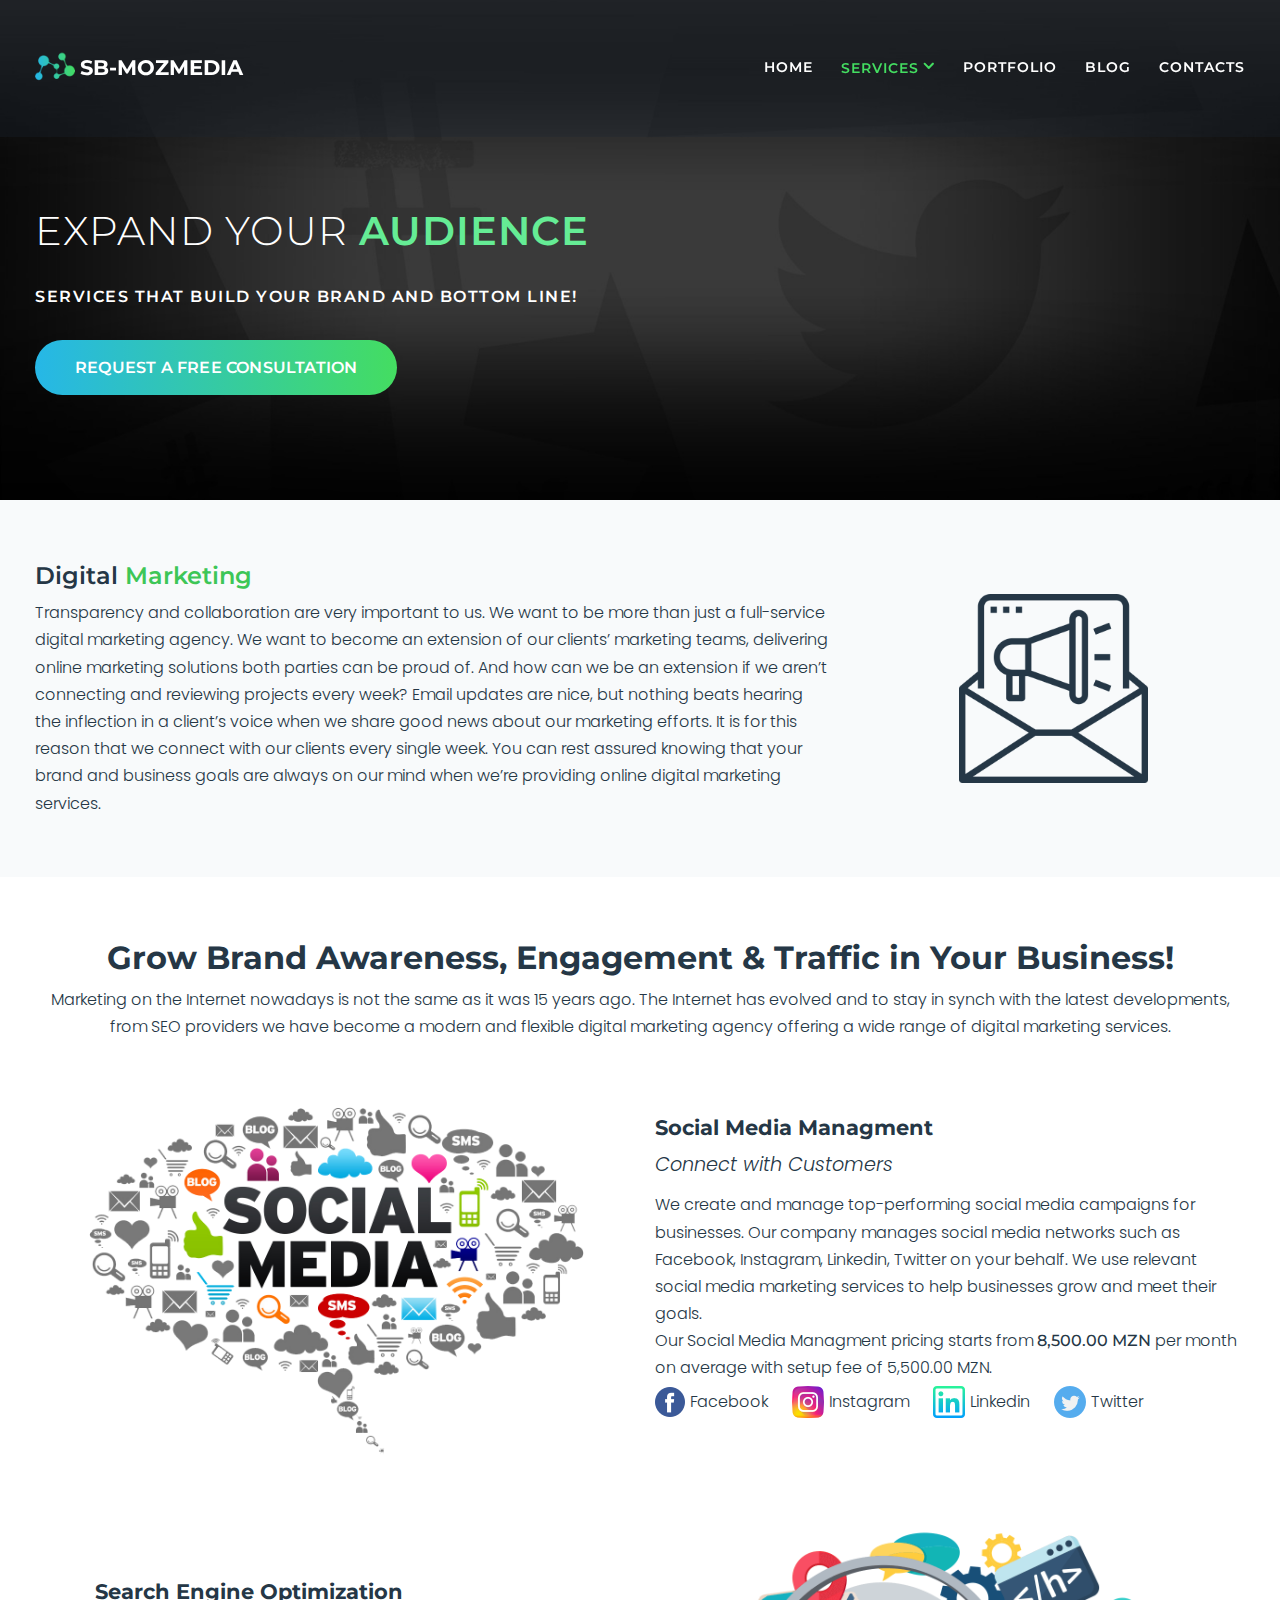
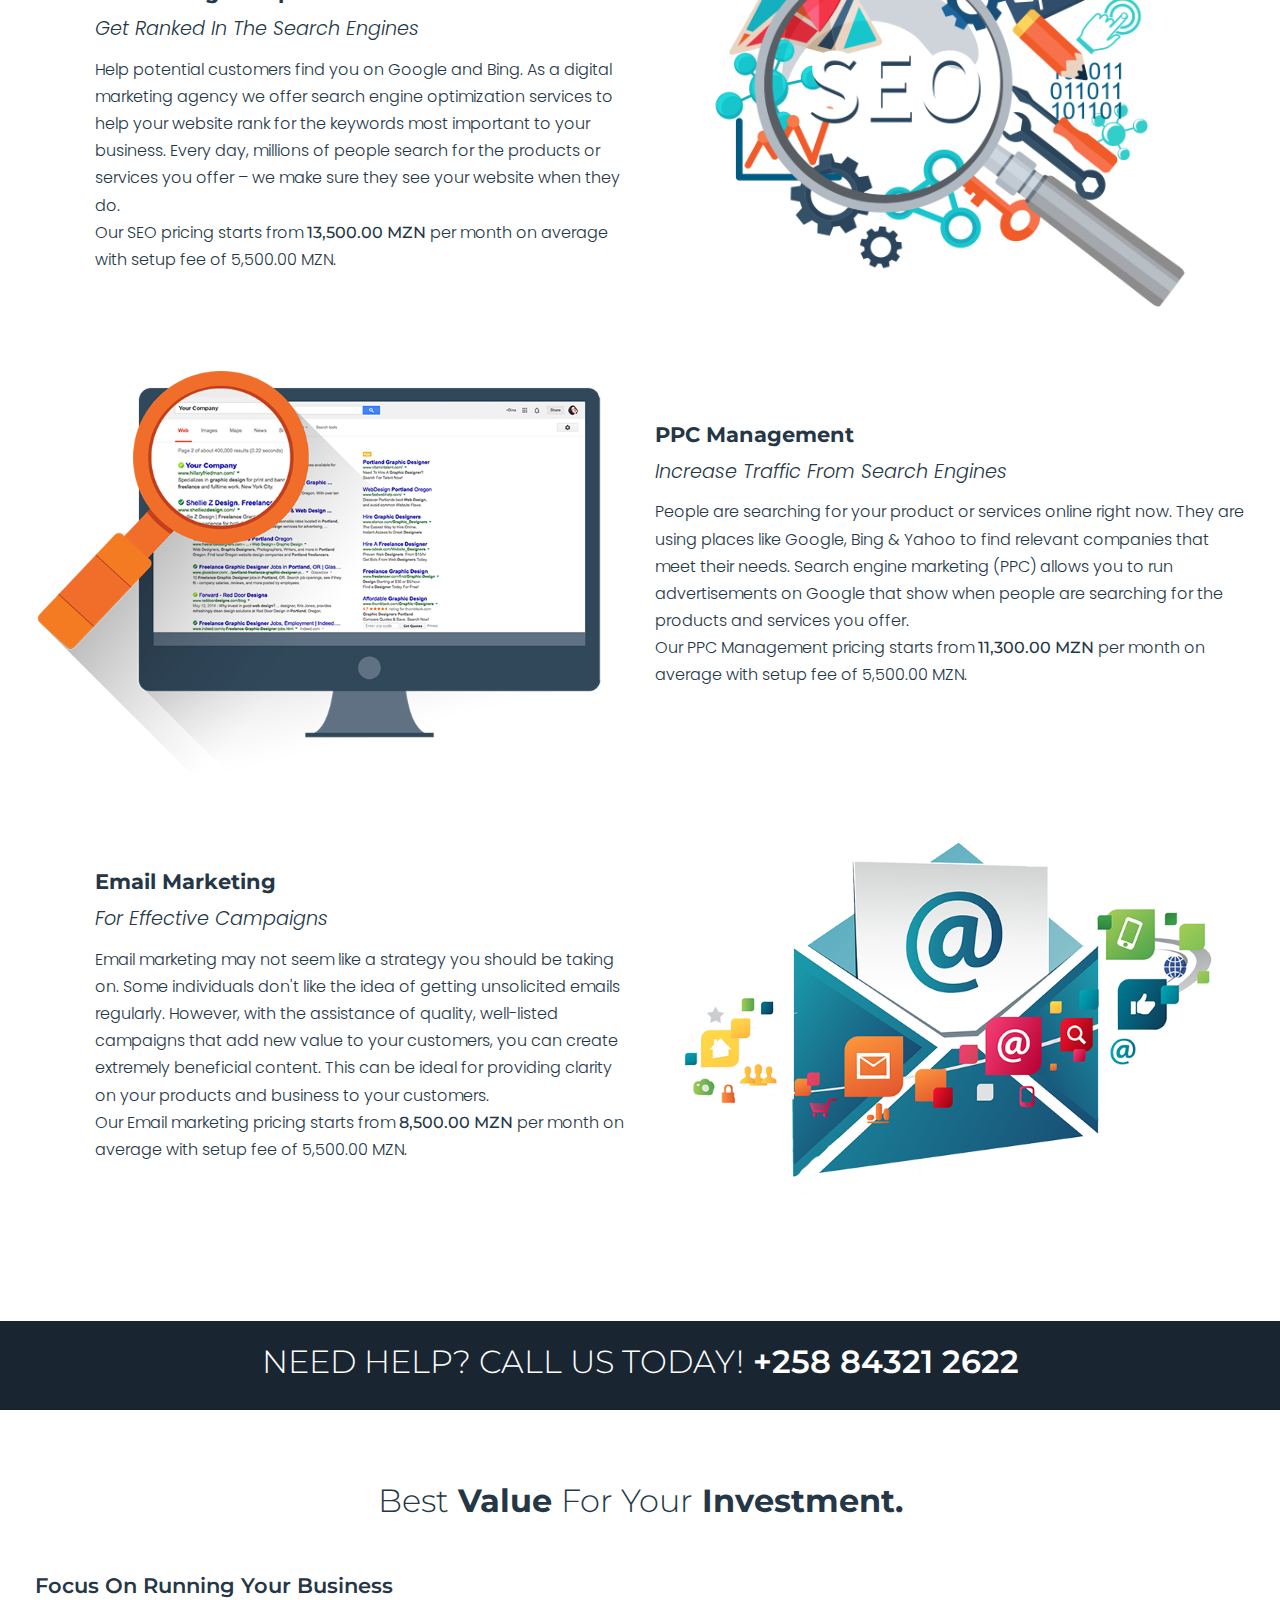
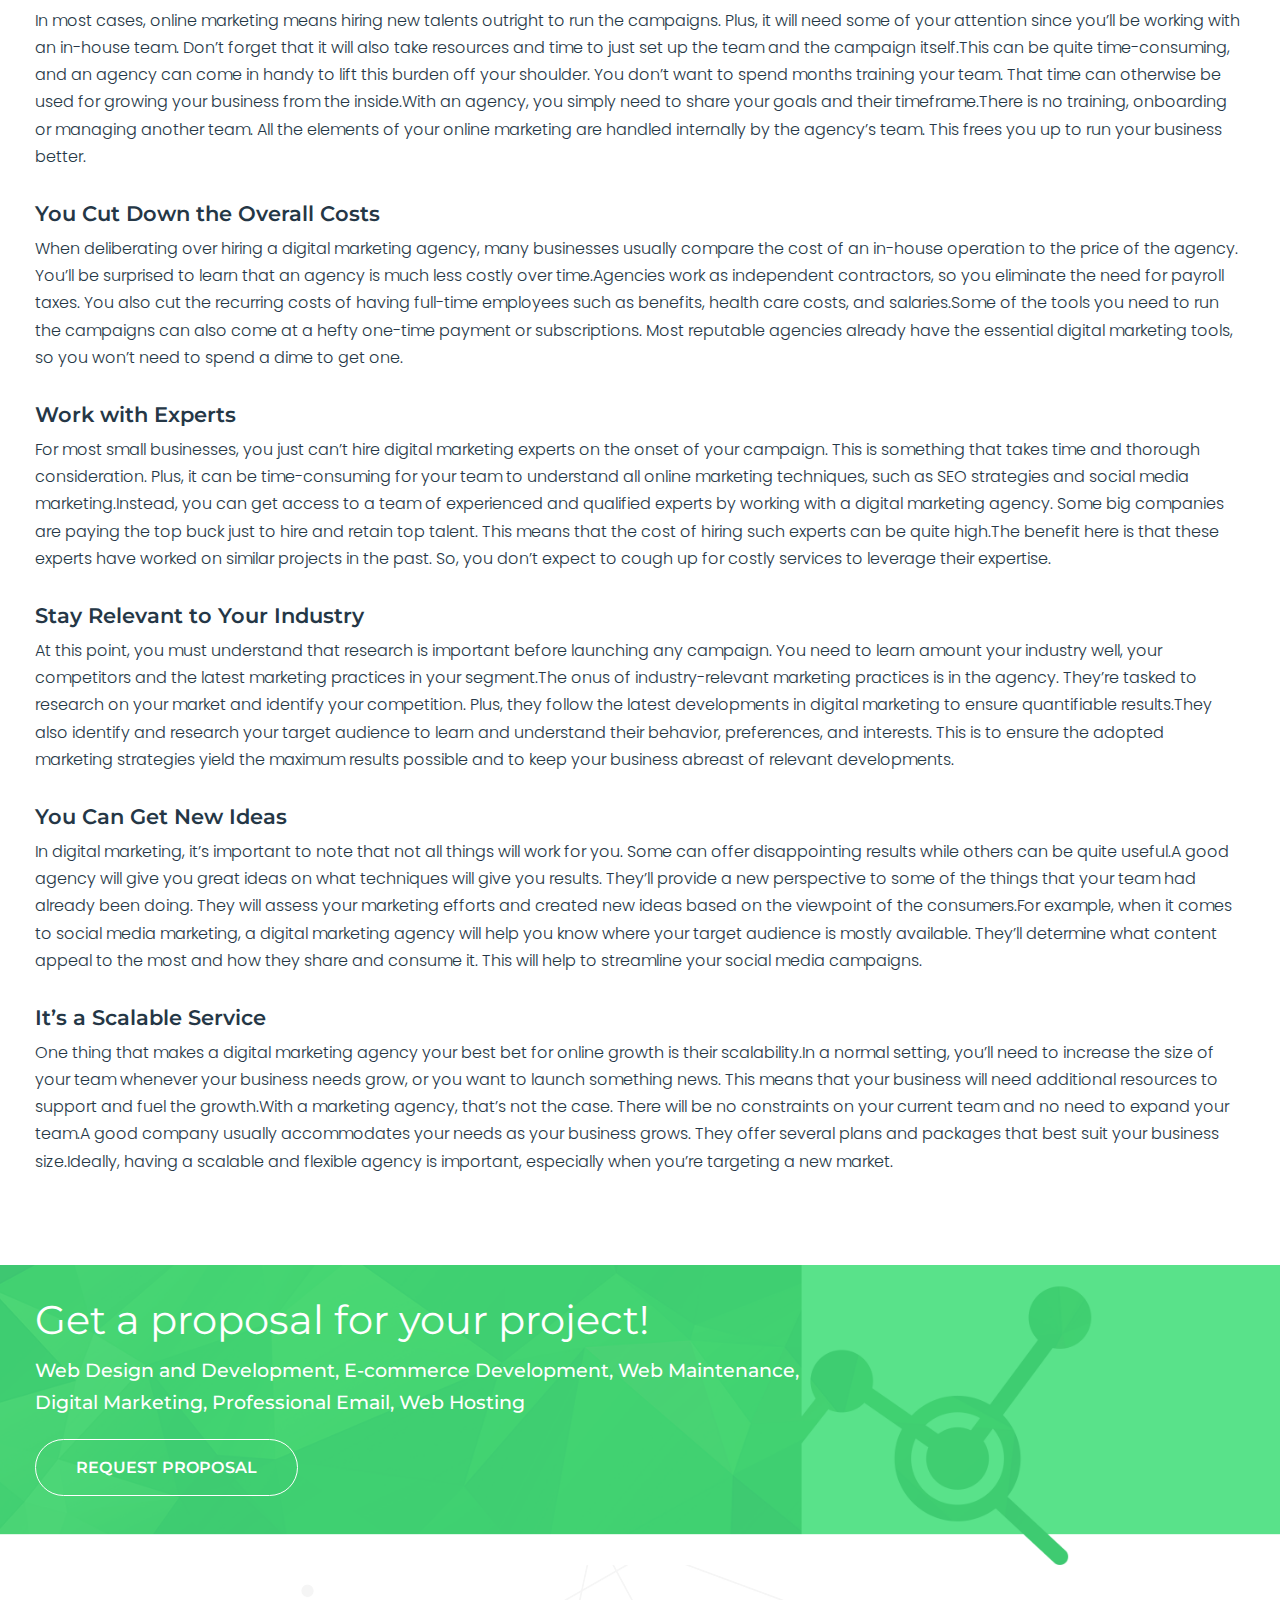
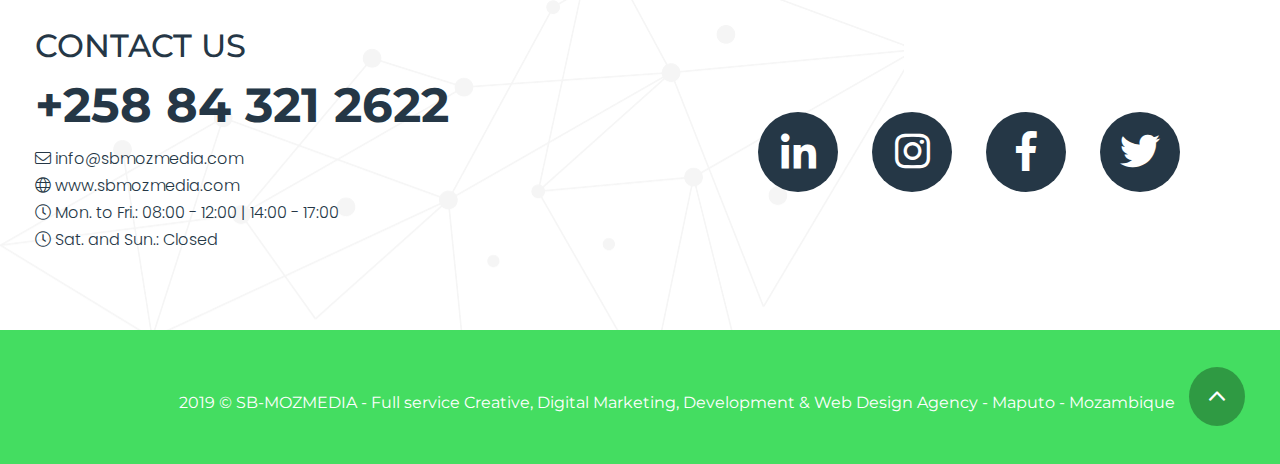
<file: digital.html>
<!DOCTYPE html>
<html lang="en">
  <head>
    <!-- Required meta tags -->
    <meta charset="utf-8">
    <meta http-equiv="X-UA-Compatible" content="IE=edge">
    <meta name="viewport" content="width=device-width, initial-scale=1, shrink-to-fit=no">
    <!--Google verification - Indixing website-->
    <meta name="google-site-verification" content="vAXOM-C5EUGGIwrxTNowJclsNz2vX4n1x9oochtq--s" />
    <title>SB-MOZMEDIA | Digital Marketing</title>
    <meta name="description" content="SBmozmedia is a Web Development Agency based in Mozambique. We make affordable websites. We provide custom designs, development, maintenance and more. Call +258 321 2622">
    <meta name="keywords" content="Web Development Mozambique, Digital Marketing Mozambique, Affordable Websites Mozambique, Virtual Shop Mozambique, Domain Registration Mozambique, IT Consulting Mozambique, Website Quotes Mozambique, Development Agency Mozambique">
    <link rel="canonical" href="https://www.sbmozmedia.com/">
    <meta property="og:title" content="Home">
    <meta property="og:type" content="website">
    <meta property="og:url" content="https://www.sbmozmedia.com/">
    <meta property="og:site_name" content="SBmozmedia">
    
    <!-- Global site tag (gtag.js) - Google Analytics -->
      <script async src="https://www.googletagmanager.com/gtag/js?id=UA-122993878-1"></script>
      <script>
        window.dataLayer = window.dataLayer || [];
        function gtag(){dataLayer.push(arguments);}
        gtag('js', new Date());

        gtag('config', 'UA-122993878-1');
      </script>
    <!-- Bootstrap CSS -->
    <link rel="shortcut icon" type="image/png" href="img/assets/sb-logofinal.png"/>
    <link rel="stylesheet" type="text/css" href="css/bootstrap.min.css"> 
    <link rel="stylesheet" type="text/css" href="css/normalize.css">
    <link rel="stylesheet" type="text/css" href="css/style.css">
    <link href="css/fa-light.min.css" rel="stylesheet"/>
    <link href="css/fontawesome-all.min.css" rel="stylesheet"/>
  </head>
  <body id="home">
    <!--Navigation menu-->
      <nav class="navbar fixed-top navbar-expand-lg navbar-light">
      <div class="container-fluid wild">
          <a class="navbar-brand" href="index.html"><img src="img/assets/sb-logofinal.png"><span class="sb"><span class="sbmoz">SB-moz</span>Media</span></a>
          <button class="navbar-toggler compressed" type="button" data-toggle="collapse" data-target="#navbarSupportedContent" aria-controls="navbarSupportedContent" aria-expanded="false" aria-label="Toggle navigation">
            <span class="fa fa-bars"></span>
          </button>

          <div class="collapse navbar-collapse" id="navbarSupportedContent">
            <ul class="navbar-nav ml-auto">
              <li class="nav-item ">
                <a class="nav-link" href="index.html">Home <span class="sr-only">(current)</span></a>
              </li>
              <li class=" nav-item dropdown dropbtn active"><a class="nav-link" href="#">Services <i class="fal fa-angle-down"></i></a>
                  <div class="dropdown-content">
                    <a href="dev.html"> <img class="img-fluid serv-menu-img" src="img/services/coding.png"> Web Design &amp; Development</a>
                    <a class="active" href="ecommerce.html"> <img class="img-fluid serv-menu-img" src="img/services/ecommerce.png"> E-commerce Development</a>
                    <a href="#"> <img class="img-fluid serv-menu-img" src="img/services/marketing.png"> Digital Marketing</a>
                    <a href="domain_hosting.html"><img class="img-fluid serv-menu-img" src="img/services/http.png"> Domain &amp; Web Hosting</a>
                    <a href="email.html"><img class="img-fluid serv-menu-img" src="img/services/email.png"> Professional Emails</a>
                    <a href="maintenance.html"><img class="img-fluid serv-menu-img" src="img/services/website.png">Website Maintenance</a>
                  </div>
                </li>
                <li class="nav-item">
                  <a class="nav-link" href="portfolio.html">portfolio</a>
                </li>
                <li class="nav-item">
                  <a class="nav-link" href="blog.html">Blog</a>
                </li> 
                <li class="nav-item">
                   <a class="nav-link get_touch" href="sendemail.php">contacts</a>
                </li> 
             </ul>      
            </div>
          </div>
        </nav>
      <!--hero section-->
      <section id="digital_hero">
        <div class="container-fluid wild">
          <div class="row">
            <div class="col-12">
              <div class="hero-caption text-left">
                  <h1><span class="making-cont">expand your  </span> audience</span></h1>
                  <p class="dev-wrapper">Services That Build Your Brand and Bottom Line!</p>
                  <a class="btn contact-btn" href="blog.html">Request a free consultation</a>
              </div>
            </div>
          </div>
        </div>
      </section>
      <section class="about design_dev section-space">
        <div class="container-fluid wild">
         <div class="row align-items-center">
            <div class="col-lg-8 col-md-12">
              <div class="about-content">
                <h3>Digital <span class="about-p-h">Marketing</span></h3>
                <p>Transparency and collaboration are very important to us. We want to be more than just a full-service digital marketing agency. We want to become an extension of our clients’ marketing teams, delivering online marketing solutions both parties can be proud of.
                And how can we be an extension if we aren’t connecting and reviewing projects every week? Email updates are nice, but nothing beats hearing the inflection in a client’s voice when we share good news about our marketing efforts. It is for this reason that we connect with our clients every single week. You can rest assured knowing that your brand and business goals are always on our mind when we’re providing online digital marketing services.</p>
             </div>
            </div>
            <div class="col-lg-4 col-md-12">
              <div class="about-content image_serv">
               <img class="img-fluid mx-auto d-block" src="img/assets/digital_marketing1.png" alt="Digital Marketing">
             </div>
            </div>
          </div>
        </div>
      </section>
      <!--Web Dev MONTHLY Pacakges-->
      <section class="packages section-space text-center">
        <div class="container-fluid wild">
         <div class="row">
             <div class="col-12">
               <h2>Grow Brand Awareness, Engagement & Traffic in <span class="green_color">Your Business!</span></h2>
             <p>Marketing on the Internet nowadays is not the same as it was 15 years ago. The Internet has evolved and to stay in synch with the latest developments, from SEO providers we have become a modern and flexible digital marketing agency offering a wide range of digital marketing services.</p>
             </div>
          </div>
          <div class="marketing_content social_mark_text box_color_mobile">
          <div class="row first-box align-items-center">
            <div class="col-lg-6 col-md-12 order-2 order-lg-1 order-md-2 order-sm-2">
              <img src="img/assets/social_media.png" class="image-resize img-fluid mx-auto d-block"  alt="Social Media Managment">
            </div>  
            <div class="col-lg-6 col-md-12 text-left order-1 order-md-1 order-sm-1">
              <div class="marketing-first">
                <h3 class="title-one">Social Media Managment</h3>
              <span class="media_advert">Connect with Customers</span>
              <p>We create and manage top-performing social media campaigns for businesses. Our company manages social media networks such as Facebook, Instagram, Linkedin, Twitter on your behalf. We use relevant social media marketing services to help businesses grow and meet their goals.<br> Our Social Media Managment pricing starts from <span class="price_mark">8,500.00 MZN</span> per month on average with setup fee of 5,500.00 MZN.</p>
              <ul class="list-unstyled marketing_social">
                <li><img class="social_icon" src="img/assets/facebook.png" alt="Facebook">Facebook</li>
                <li><img class="social_icon" src="img/assets/instagram.png" alt="Instagram">Instagram</li>
                <li><img class="social_icon" src="img/assets/linkedin.png" alt="Linkedin">Linkedin</li>
                <li><img class="social_icon" src="img/assets/twitter.png" alt="Twitter">Twitter</li>
              </ul>
              </div>
            </div>   
          </div>
        </div>
        <div class="marketing_content midle-marketing box_color_mobile">
          <div class="row align-items-center">
            <div class="col-lg-6 col-md-12 text-left">
              <div class="marketing-first one_time">
                <h3 class="title-two">Search Engine Optimization</h3>
              <span class="media_advert">Get Ranked In The Search Engines</span>
              <p>Help potential customers find you on Google and Bing. As a digital marketing agency we offer search engine optimization services to help your website rank for the keywords most important to your business. Every day, millions of people search for the products or services you offer – we make sure they see your website when they do.<br>Our SEO pricing starts from <span class="price_mark">13,500.00 MZN</span> per month on average with setup fee of 5,500.00 MZN.</p>
              </div>
            </div> 
            <div class="col-lg-6 col-md-12 image_mobile_down">
              <img src="img/assets/seo.png" class="image-resize img-fluid mx-auto d-block" alt="Search Engine Optimization">
            </div>  
          </div>
        </div>
        <div class="marketing_content box_color_mobile image_mobile_down">
          <div class="row">
            <div class="col-lg-6 col-md-12 order-2 order-lg-1 order-md-2 order-sm-2">
              <img src="img/assets/ppc.png" class="image-resize img-fluid mx-auto d-block" alt="PPC Management">
            </div>  
            <div class="col-lg-6 col-md-12 text-left order-1 order-md-1 order-sm-1">
              <div class="marketing-first">
                <h3 class="title-three">PPC Management</h3>
              <span class="media_advert">Increase Traffic From Search Engines</span>
              <p>People are searching for your product or services online right now. They are using places like Google, Bing & Yahoo to find relevant companies that meet their needs. Search engine marketing (PPC) allows you to run advertisements on Google that show when people are searching for the products and services you offer.<br>Our PPC Management pricing starts from <span class="price_mark">11,300.00 MZN</span> per month on average with setup fee of 5,500.00 MZN. </p>
              </div>
            </div>   
          </div>
        </div>
        <div class="marketing_content">
          <div class="row align-items-center">
            <div class="col-lg-6 col-md-12 text-left">
              <div class="marketing-first one_time">
                <h3 class="title-four">Email Marketing</h3>
              <span class="media_advert">For Effective Campaigns</span>
              <p>Email marketing may not seem like a strategy you should be taking on. Some individuals don't like the idea of getting unsolicited emails regularly. However, with the assistance of quality, well-listed campaigns that add new value to your customers, you can create extremely beneficial content. This can be ideal for providing clarity on your products and business to your customers.<br>Our Email marketing pricing starts from <span class="price_mark">8,500.00 MZN</span> per month on average with setup fee of 5,500.00 MZN.</p>
              </div>
            </div> 
            <div class="col-lg-6 col-md-12 mark_image E_mark">
              <img src="img/assets/email_mark.png" class="image-resize img-fluid mx-auto d-block" alt="Email marketing">
            </div>  
          </div>
        </div>
      </div>
    </section>
    <div class="functionality text-center">
      <h2>Need help? call us today!<span class="functionality_call"> <span class="fun_img"></span>+258 84321 2622</span></h2>
    </div>
    <section class="pricing_marketing text-center section-space">
      <div class="container-fluid wild">
        <h2><span class="light_adv">Best</span> Value <span class="light_adv">For Your</span> Investment.</h2>
        <div class="section_content text-left">
          <h3>Focus On Running Your Business</h3>
          <p>In most cases, online marketing means hiring new talents outright to run the campaigns. Plus, it will need some of your attention since you’ll be working with an in-house team. Don’t forget that it will also take resources and time to just set up the team and the campaign itself.This can be quite time-consuming, and an agency can come in handy to lift this burden off your shoulder. You don’t want to spend months training your team. That time can otherwise be used for growing your business from the inside.With an agency, you simply need to share your goals and their timeframe.There is no training, onboarding or managing another team. All the elements of your online marketing are handled internally by the agency’s team. This frees you up to run your business better.</p>
        </div>
        <div class="section_content text-left">
          <h3>You Cut Down the Overall Costs</h3>
          <p>When deliberating over hiring a digital marketing agency, many businesses usually compare the cost of an in-house operation to the price of the agency. You’ll be surprised to learn that an agency is much less costly over time.Agencies work as independent contractors, so you eliminate the need for payroll taxes. You also cut the recurring costs of having full-time employees such as benefits, health care costs, and salaries.Some of the tools you need to run the campaigns can also come at a hefty one-time payment or subscriptions. Most reputable agencies already have the essential digital marketing tools, so you won’t need to spend a dime to get one.</p>
        </div>
        <div class="section_content text-left">
          <h3>Work with Experts</h3>
          <p>For most small businesses, you just can’t hire digital marketing experts on the onset of your campaign. This is something that takes time and thorough consideration. Plus, it can be time-consuming for your team to understand all online marketing techniques, such as SEO strategies and social media marketing.Instead, you can get access to a team of experienced and qualified experts by working with a digital marketing agency. Some big companies are paying the top buck just to hire and retain top talent. This means that the cost of hiring such experts can be quite high.The benefit here is that these experts have worked on similar projects in the past. So, you don’t expect to cough up for costly services to leverage their expertise.</p>
        </div>
        <div class="section_content text-left">
          <h3>Stay Relevant to Your Industry</h3>
          <p>At this point, you must understand that research is important before launching any campaign. You need to learn amount your industry well, your competitors and the latest marketing practices in your segment.The onus of industry-relevant marketing practices is in the agency. They’re tasked to research on your market and identify your competition. Plus, they follow the latest developments in digital marketing to ensure quantifiable results.They also identify and research your target audience to learn and understand their behavior, preferences, and interests. This is to ensure the adopted marketing strategies yield the maximum results possible and to keep your business abreast of relevant developments.</p>
        </div>
        <div class="section_content text-left">
          <h3>You Can Get New Ideas</h3>
          <p>In digital marketing, it’s important to note that not all things will work for you. Some can offer disappointing results while others can be quite useful.A good agency will give you great ideas on what techniques will give you results. They’ll provide a new perspective to some of the things that your team had already been doing. They will assess your marketing efforts and created new ideas based on the viewpoint of the consumers.For example, when it comes to social media marketing, a digital marketing agency will help you know where your target audience is mostly available. They’ll determine what content appeal to the most and how they share and consume it. This will help to streamline your social media campaigns.</p>
        </div>
        <div class="section_content text-left">
          <h3>It’s a Scalable Service</h3>
          <p>One thing that makes a digital marketing agency your best bet for online growth is their scalability.In a normal setting, you’ll need to increase the size of your team whenever your business needs grow, or you want to launch something news. This means that your business will need additional resources to support and fuel the growth.With a marketing agency, that’s not the case. There will be no constraints on your current team and no need to expand your team.A good company usually accommodates your needs as your business grows. They offer several plans and packages that best suit your business size.Ideally, having a scalable and flexible agency is important, especially when you’re targeting a new market.</p>
        </div>
      </div>
    </section>



      <!--call to action two--->
       <section class="call2 upb_row_bg">
        <div class="container-fluid wild">
          <div class="row">
            <div class="col-md-12">
              <div class="call-caption">
                <h3>Get a proposal for your project!</h3>
                <span class="call_text">Web Design and Development, E-commerce Development, Web Maintenance, Digital Marketing, Professional Email, Web Hosting</span>
                 <a class="btn call2_btn" href="#">request proposal</a>
              </div>
            </div>
          </div>
        </div>
      </section>
      <!--footer-->
      <section class=" services footer footer-right section-space">
        <div class="container-fluid wild">
          <div class="row align-items-center">
            <div class="col-lg-7 col-md-12 col-sm-12">
             <h2 class="footer-h2">CONTACT US</h2>
             <h2 class="number">+258 84 321 2622</h2>
             <ul class="list-unstyled">
               <li><i class="fal fa-envelope"></i> info@sbmozmedia.com</li>
               <li><i class="fal fa-globe"></i> www.sbmozmedia.com</li> 
               <li><i class="fal fa-clock"></i> Mon. to Fri.: 08:00 - 12:00 | 14:00 - 17:00</li>
              <li><i class="fal fa-clock"></i> Sat. and Sun.: Closed</li>
             </ul>
            </div>
            <div class="col-lg-5 col-md-12 col-sm-12 footer-left">
             <ul class="list-unstyled social">
                <a href="https://www.linkedin.com/company/sbmozmedia/" target="_blank"><li><i class="fab fa-linkedin-in"></i></li></a>
                 <a href="https://www.instagram.com/sbmozmedia/" target="_blank"><li><i class="fab fa-instagram"></i></li></a>
                 <a href="https://web.facebook.com/SBmozmedia-1213522845455533/" target="_blank"><li><i class="fab fa-facebook-f"></i></li></a>
                 <a href="https://twitter.com/sbmozmedia" target="_blank"><li><i class="fab fa-twitter"></i></li></a>
              </ul>
            </div>
          </div>
        </div>
      </section>
      <section class="footerline">
        <div class="container-fluid wild">
          <div class="row">
            <div class="col-12">
              <p>2019 &copy; SB-MOZMEDIA - Full service Creative, Digital Marketing, Development & Web Design Agency - Maputo - Mozambique <a href="#home" title="Move_UP"> <i class="fal fa-angle-up"></i></a></p>
            </div>
          </div>
        </div>
      </section>
      









    <!-- Optional JavaScript -->
    <!-- jQuery first, then Popper.js, then Bootstrap JS -->
    <script type="text/javascript" src="js/jquery-3.2.1.min.js"></script>
    <script type="text/javascript" src="js/popper.min.js"></script>
    <script type="text/javascript" src="js/bootstrap.min.js"></script> 
    <script type="text/javascript" src="js/main.js"></script> 
    
    
    
  </body>
</html>
</file>
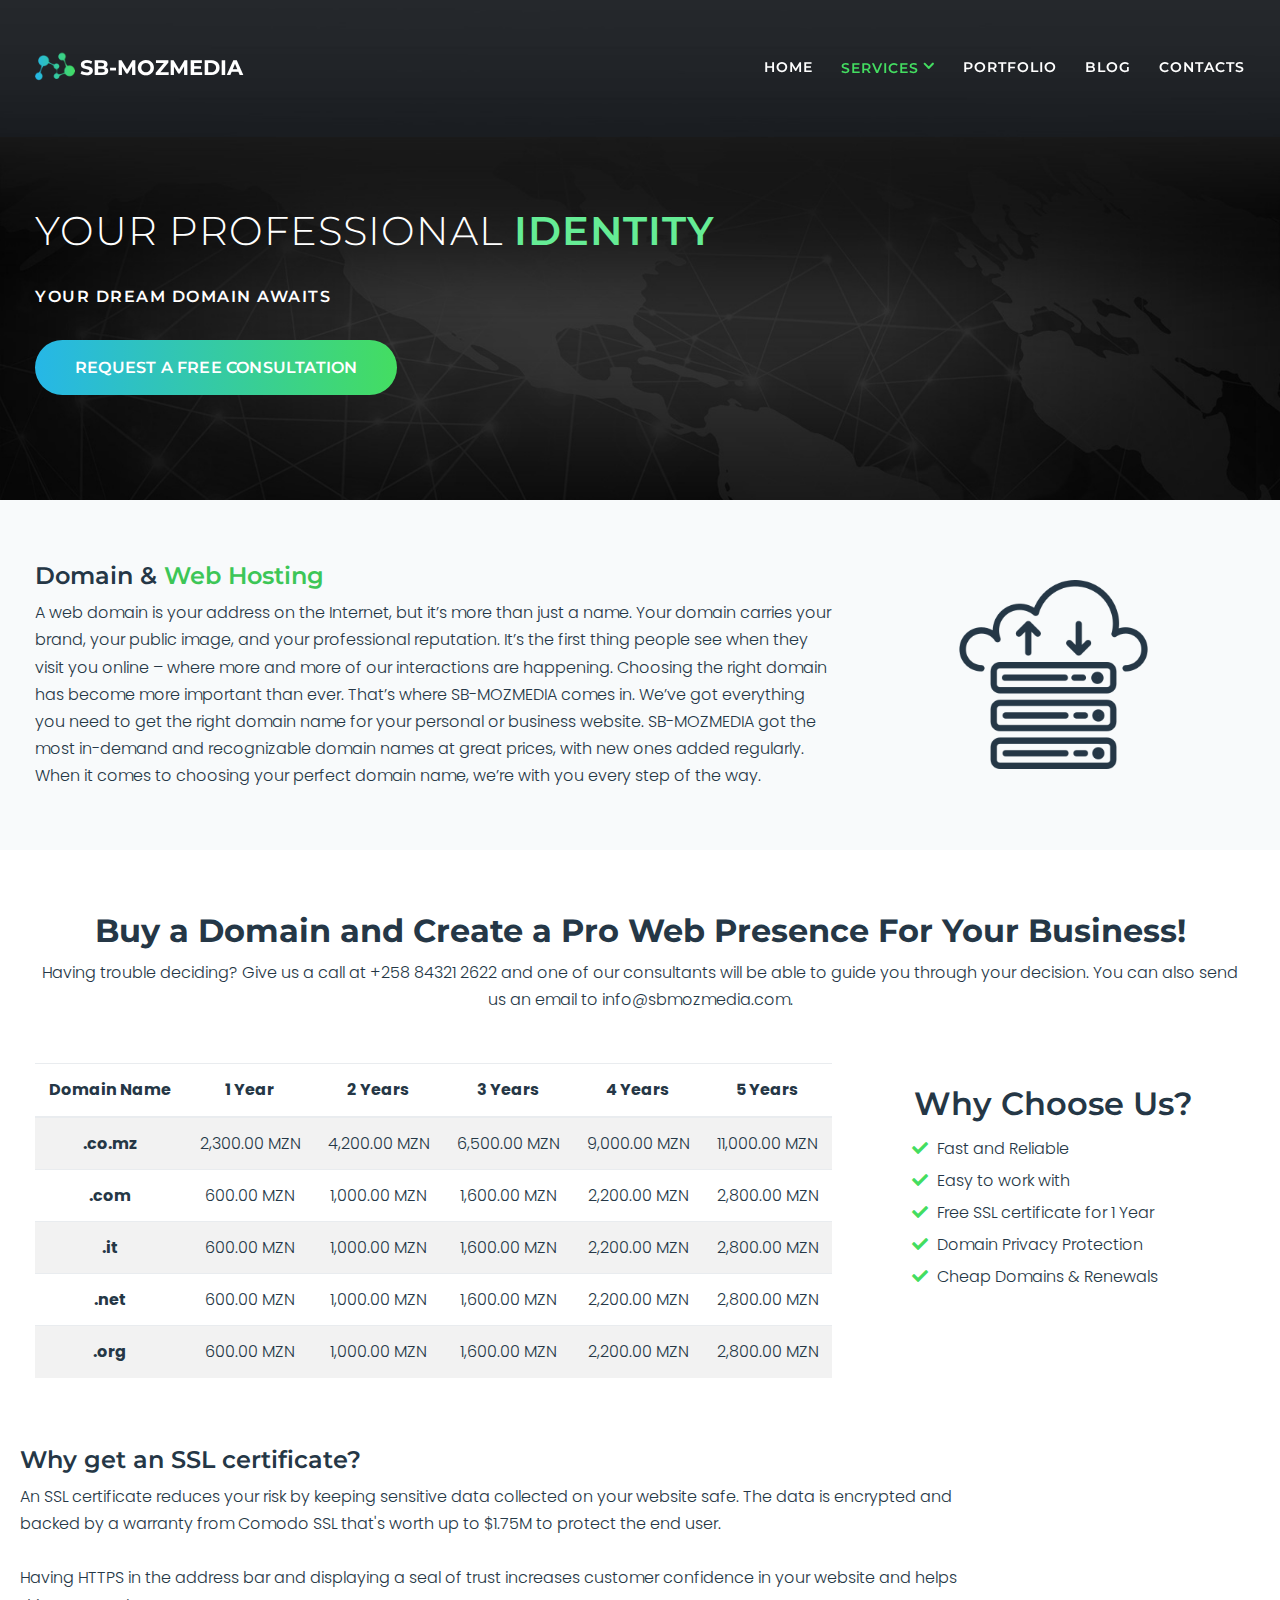
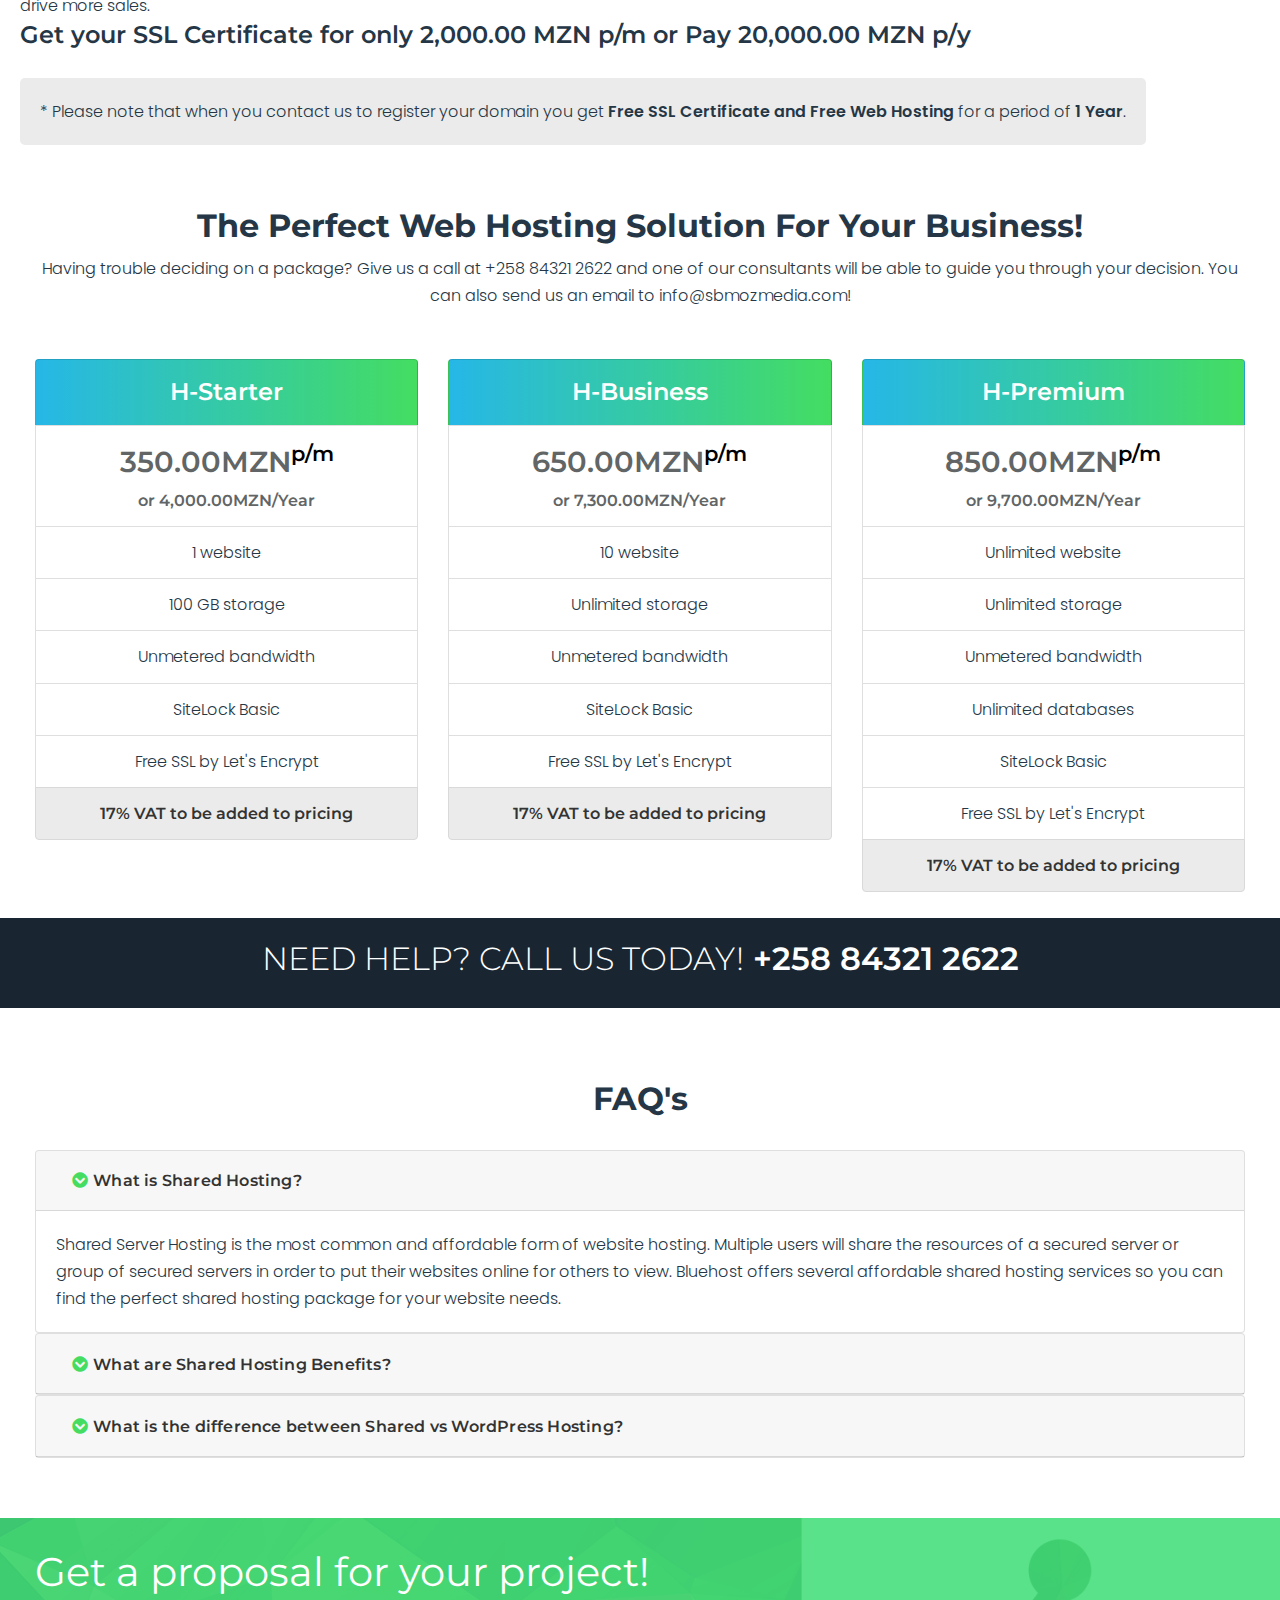
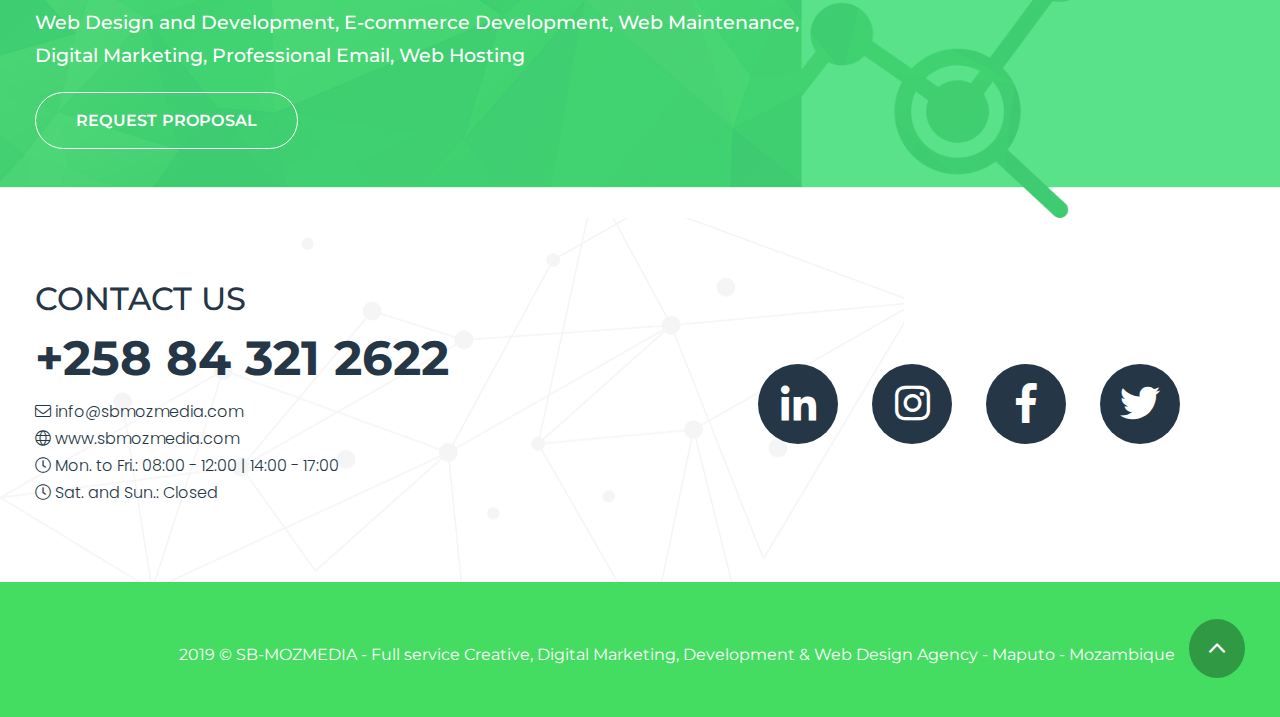
<file: domain_hosting.html>
<!DOCTYPE html>
<html lang="en">
  <head>
    <!-- Required meta tags -->
    <meta charset="utf-8">
    <meta http-equiv="X-UA-Compatible" content="IE=edge">
    <meta name="viewport" content="width=device-width, initial-scale=1, shrink-to-fit=no">
    <!--Google verification - Indixing website-->
    <meta name="google-site-verification" content="vAXOM-C5EUGGIwrxTNowJclsNz2vX4n1x9oochtq--s" />
    <title>SB-MOZMEDIA | Domain &amp; Web Hosting</title>
    <meta name="description" content="SBmozmedia is a Web Development Agency based in Mozambique. We make affordable websites. We provide custom designs, development, maintenance and more. Call +258 321 2622">
    <meta name="keywords" content="Web Development Mozambique, Digital Marketing Mozambique, Affordable Websites Mozambique, Virtual Shop Mozambique, Domain Registration Mozambique, IT Consulting Mozambique, Website Quotes Mozambique, Development Agency Mozambique">
    <link rel="canonical" href="https://www.sbmozmedia.com/">
    <meta property="og:title" content="Home">
    <meta property="og:type" content="website">
    <meta property="og:url" content="https://www.sbmozmedia.com/">
    <meta property="og:site_name" content="SBmozmedia">
    
    <!-- Global site tag (gtag.js) - Google Analytics -->
      <script async src="https://www.googletagmanager.com/gtag/js?id=UA-122993878-1"></script>
      <script>
        window.dataLayer = window.dataLayer || [];
        function gtag(){dataLayer.push(arguments);}
        gtag('js', new Date());

        gtag('config', 'UA-122993878-1');
      </script>
    <!-- Bootstrap CSS -->
    <link rel="shortcut icon" type="image/png" href="img/assets/sb-logofinal.png"/>
    <link rel="stylesheet" type="text/css" href="css/bootstrap.min.css"> 
    <link rel="stylesheet" type="text/css" href="css/normalize.css">
    <link rel="stylesheet" type="text/css" href="css/style.css">
    <link href="css/fa-light.min.css" rel="stylesheet"/>
    <link href="css/fontawesome-all.min.css" rel="stylesheet"/>
  </head>
  <body id="home">
    <!--Navigation menu-->
      <nav class="navbar fixed-top navbar-expand-lg navbar-light">
      <div class="container-fluid wild">
          <a class="navbar-brand" href="index.html"><img src="img/assets/sb-logofinal.png"><span class="sb"><span class="sbmoz">SB-moz</span>Media</span></a>
          <button class="navbar-toggler compressed" type="button" data-toggle="collapse" data-target="#navbarSupportedContent" aria-controls="navbarSupportedContent" aria-expanded="false" aria-label="Toggle navigation">
            <span class="fa fa-bars"></span>
          </button>

          <div class="collapse navbar-collapse" id="navbarSupportedContent">
            <ul class="navbar-nav ml-auto">
              <li class="nav-item ">
                <a class="nav-link" href="index.html">Home <span class="sr-only">(current)</span></a>
              </li>
              <li class=" nav-item dropdown dropbtn active"><a class="nav-link" href="#">Services <i class="fal fa-angle-down"></i></a>
                  <div class="dropdown-content">
                    <a href="dev.html"> <img class="img-fluid serv-menu-img" src="img/services/coding.png"> Web Design &amp; Development</a>
                    <a class="active" href="ecommerce.html"> <img class="img-fluid serv-menu-img" src="img/services/ecommerce.png"> E-commerce Development</a>
                    <a href="digital.html"> <img class="img-fluid serv-menu-img" src="img/services/marketing.png"> Digital Marketing</a>
                    <a href="domain_hosting.html"><img class="img-fluid serv-menu-img" src="img/services/http.png"> Domain &amp; Web Hosting</a>
                    <a href="email.html"><img class="img-fluid serv-menu-img" src="img/services/email.png"> Professional Emails</a>
                    <a href="maintenance.html"><img class="img-fluid serv-menu-img" src="img/services/website.png">Website Maintenance</a>
                  </div>
                </li>
                <li class="nav-item">
                  <a class="nav-link" href="portfolio.html">portfolio</a>
                </li>
                <li class="nav-item">
                  <a class="nav-link" href="blog.html">Blog</a>
                </li> 
                <li class="nav-item">
                   <a class="nav-link get_touch" href="sendemail.php">contacts</a>
                </li> 
             </ul>      
            </div>
          </div>
        </nav>
      <!--hero section-->
      <section id="domain_hero">
        <div class="container-fluid wild">
          <div class="row">
            <div class="col-12">
              <div class="hero-caption">
                  <h1><span class="making-cont">your professional </span> identity</span></h1>
                  <p class="dev-wrapper">Your dream domain awaits</p>
                  <a class="btn contact-btn" href="blog.html">Request a free consultation</a>
              </div>
            </div>
          </div>
        </div>
      </section>
      <section class="about design_dev section-space">
        <div class="container-fluid wild">
         <div class="row align-items-center">
            <div class="col-lg-8 col-md-12">
              <div class="about-content">
                <h3>Domain &amp; <span class="about-p-h"> Web Hosting</span></h3>
                <p>A web domain is your address on the Internet, but it’s more than just a name. Your domain carries your brand, your public image, and your professional reputation. It’s the first thing people see when they visit you online – where more and more of our interactions are happening. Choosing the right domain has become more important than ever. That’s where SB-MOZMEDIA comes in. We’ve got everything you need to get the right domain name for your personal or business website. SB-MOZMEDIA got the most in-demand and recognizable domain names at great prices, with new ones added regularly. When it comes to choosing your perfect domain name, we’re with you every step of the way.</p>
             </div>
            </div>
            <div class="col-lg-4 col-md-12">
              <div class="about-content image_serv">
               <img class="img-responsive  image_serv img-fluid mx-auto d-block" src="img/assets/hosting.png" alt="Domain &amp; Web Hosting">
             </div>
            </div>
          </div>
        </div>
      </section>
      <!--Web Dev MONTHLY Pacakges-->
      <section class="packages section-space text-center">
        <div class="container-fluid wild">
         <div class="row">
             <div class="col-12">
               <h2>Buy a Domain and Create a Pro Web Presence For <span class="green_color">Your Business!</span></h2>
               <p>Having trouble deciding? Give us a call at +258 84321 2622 and one of our consultants will be able to guide you through your decision. You can also send us an email to info@sbmozmedia.com.</p>
             </div>
          </div>  
          <div class="row">
            <div class="col-lg-8 col-md-12">
              <div class="table_content">
                   <table class="table table-striped">
                      <thead>
                        <tr>
                          <th scope="col">Domain Name</th>
                          <th scope="col">1 Year</th>
                          <th scope="col">2 Years</th>
                          <th scope="col">3 Years</th>
                          <th scope="col">4 Years</th>
                          <th scope="col">5 Years</th>
                        </tr>
                      </thead>
                      <tbody>
                        <tr>
                          <th scope="row">.co.mz</th>
                          <td>2,300.00 MZN</td>
                          <td>4,200.00 MZN</td>
                          <td>6,500.00 MZN</td>
                          <td>9,000.00 MZN</td>
                          <td>11,000.00 MZN</td>
                        </tr>
                        <tr>
                          <th scope="row">.com</th>
                          <td>600.00 MZN</td>
                          <td>1,000.00 MZN</td>
                          <td>1,600.00 MZN</td>
                          <td>2,200.00 MZN</td>
                          <td>2,800.00 MZN</td>
                        </tr>
                        <tr>
                          <th scope="row">.it</th>
                          <td>600.00 MZN</td>
                          <td>1,000.00 MZN</td>
                          <td>1,600.00 MZN</td>
                          <td>2,200.00 MZN</td>
                          <td>2,800.00 MZN</td>
                        </tr>
                        <tr>
                          <th scope="row">.net</th>
                          <td>600.00 MZN</td>
                          <td>1,000.00 MZN</td>
                          <td>1,600.00 MZN</td>
                          <td>2,200.00 MZN</td>
                          <td>2,800.00 MZN</td>
                        </tr>
                        <tr>
                          <th scope="row">.org</th>
                          <td>600.00 MZN</td>
                          <td>1,000.00 MZN</td>
                          <td>1,600.00 MZN</td>
                          <td>2,200.00 MZN</td>
                          <td>2,800.00 MZN</td>
                        </tr>
                      </tbody>
                    </table>
            </div>
          </div>
          <div class="col-lg-4 col-md-12">
            <div class="table_content">
              <h3 class="domain_title">Why Choose Us?</h3>
              <ul class="list-unstyled domain_adv">
                <li><i class="far fa-check"></i> Fast and Reliable</li>
                <li><i class="far fa-check"></i> Easy to work with</li>
                <li><i class="far fa-check"></i> Free SSL certificate for 1 Year</li>
                <li><i class="far fa-check"></i> Domain Privacy Protection</li>
                <li><i class="far fa-check"></i> Cheap Domains & Renewals</li>
              </ul>
            </div>
          </div>
          </div>
          <div class="row why_ssl_adv">
            <div class="about-content why_ssl text-left">
            <h3>Why get an SSL certificate?</h3>
            <p>An SSL certificate reduces your risk by keeping sensitive data collected on your website safe. The data is encrypted and backed by a warranty from Comodo SSL that's worth up to $1.75M to protect the end user.</p><br>
            <p>Having HTTPS in the address bar and displaying a seal of trust increases customer confidence in your website and helps drive more sales.</p>
            <h3 class="ssl_price_year">Get your SSL Certificate for only <span class="ssl_price">2,000.00 MZN</span> p/m or Pay 20,000.00 MZN p/y</h3>
          </div>
          <div class="domain_registration text-center">
            <span>* Please note that when you contact us to register your domain you get <span class="domain_regist_pacakges">Free SSL Certificate and Free Web Hosting</span> for a period of <span class="domain_regist_pacakges">1 Year</span></span>.
          </div>
          </div>
        </div> 
      </section>
      <!--web hosting--->
     <section class="packages text-center hosting_p_mobile">
          <div class="container-fluid wild">
             <div class="row">
              <div class="col-12">
                 <h2>The Perfect Web Hosting Solution For <span class="green_color">Your Business!</span></span></h2>
                <p>Having trouble deciding on a package? Give us a call at +258 84321 2622 and one of our consultants will be able to guide you through your decision. You can also send us an email to info@sbmozmedia.com!</p>
              </div>
            </div>
            <div class="packages_content text-center">
              <div class="row">
            <div class="col-lg-4 col-md-12">
              <div class="solbox">
                <ul class="list-unstyled">
                  <li class="list-group-item websol">H-Starter</li>
                  <li class="list-group-item websoll"><span class="num_content">350.00MZN<sup class="p_m">p/m</sup></span><span class="email_year">or 4,000.00MZN/Year</span></li>
                  <li class="list-group-item">1 website</li>
                  <li class="list-group-item">100 GB storage</li>
                  <li class="list-group-item">Unmetered bandwidth</li>
                  <li class="list-group-item">SiteLock Basic</li>
                  <li class="list-group-item">Free SSL by Let's Encrypt</li>
                  <li class="list-group-item packges_level">17% VAT to be added to pricing</li>
                </ul>
              </div>
            </div>

            <div class="col-lg-4 col-md-12">
              <div class="solbox">
                <ul class="list-unstyled">
                  <li class="list-group-item websol">H-Business</li>
                  <li class="list-group-item websoll"><span class="num_content">650.00MZN<sup class="p_m">p/m</sup></span><span class="email_year">or 7,300.00MZN/Year</span></li>
                  <li class="list-group-item">10 website</li>
                  <li class="list-group-item">Unlimited storage</li>
                  <li class="list-group-item">Unmetered bandwidth</li>
                  <li class="list-group-item">SiteLock Basic</li>
                  <li class="list-group-item">Free SSL by Let's Encrypt</li>
                  <li class="list-group-item packges_level">17% VAT to be added to pricing</li>
                </ul>
              </div>
            </div>

            <div class="col-lg-4 col-md-12">
              <div class="solbox">
                <ul class="list-unstyled">
                  <li class="list-group-item websol">H-Premium</li>
                  <li class="list-group-item websoll"><span class="num_content">850.00MZN<sup class="p_m">p/m</sup></span><span class="email_year">or 9,700.00MZN/Year</span></li>
                  <li class="list-group-item">Unlimited website</li>
                  <li class="list-group-item">Unlimited storage</li>
                  <li class="list-group-item">Unmetered bandwidth</li>
                  <li class="list-group-item">Unlimited databases</li>
                  <li class="list-group-item">SiteLock Basic</li>
                  <li class="list-group-item">Free SSL by Let's Encrypt</li>
                  <li class="list-group-item packges_level">17% VAT to be added to pricing</li>
              </div>
            </div>
          </div>
            </div>
          </div>   
        </div>
      </section>
      <div class="functionality text-center">
        <h2>Need help? call us today!<span class="functionality_call"> <span class="fun_img"></span>+258 84321 2622</span></h2>
      </div>
      <!--FAQ-->
      <section class="faq section-space">
        <div class="container-fluid wild">
          <div class="row">
            <div class="col-12">
              <h2 class="text-center faq_text">FAQ's</h2>
              <div id="accordion">
                <div class="card">
                  <div class="card-header" id="headingOne">
                    <h3 class="mb-0">
                      <button class="btn btn-link" data-toggle="collapse" data-target="#collapseOne" aria-expanded="true" aria-controls="collapseOne">
                        <i class="fas fa-chevron-circle-down"></i>What is Shared Hosting?
                      </button>
                    </h3>
                  </div>
                  <div id="collapseOne" class="collapse show" aria-labelledby="headingOne" data-parent="#accordion">
                    <div class="card-body">
                      <p>Shared Server Hosting is the most common and affordable form of website hosting. Multiple users will share the resources of a secured server or group of secured servers in order to put their websites online for others to view. Bluehost offers several affordable shared hosting services so you can find the perfect shared hosting package for your website needs. </p>
                    </div>
                  </div>
                </div>
                <div class="card">
                  <div class="card-header" id="headingTwo">
                    <h3 class="mb-0">
                      <button class="btn btn-link collapsed" data-toggle="collapse" data-target="#collapseTwo" aria-expanded="false" aria-controls="collapseTwo">
                        <i class="fas fa-chevron-circle-down"></i>What are Shared Hosting Benefits?
                      </button>
                    </h3>
                  </div>
                  <div id="collapseTwo" class="collapse" aria-labelledby="headingTwo" data-parent="#accordion">
                    <div class="card-body">
                      <p>Affordability is the #1 benefit of Shared web Hosting. However most Shared Hosting platforms are also managed, which means that users do not have to worry about things like server management and platform patches.</p>
                    </div>
                  </div>
                </div>
                <div class="card">
                  <div class="card-header" id="headingThree">
                    <h3 class="mb-0">
                      <button class="btn btn-link collapsed" data-toggle="collapse" data-target="#collapseThree" aria-expanded="false" aria-controls="collapseThree">
                        <i class="fas fa-chevron-circle-down"></i>What is the difference between Shared vs WordPress Hosting?
                      </button>
                    </h3>
                  </div>
                  <div id="collapseThree" class="collapse" aria-labelledby="headingThree" data-parent="#accordion">
                    <div class="card-body">
                      <p>Shared Website Hosting is the platform in which WordPress can be utilized. There are some platforms that can be optimized specifically for WordPress, however in most cases managed WordPress hosting is synonymous with Shared website Hosting since WordPress is the most common CMS.</p>
                    </div>
                  </div>
                </div>
              </div>
            </div>
          </div>
        </div>
      </section>
      <!--call to action two--->
       <section class="call2 upb_row_bg">
        <div class="container-fluid wild">
          <div class="row">
            <div class="col-md-12">
              <div class="call-caption">
                <h3>Get a proposal for your project!</h3>
                <span class="call_text">Web Design and Development, E-commerce Development, Web Maintenance, Digital Marketing, Professional Email, Web Hosting</span>
                 <a class="btn call2_btn" href="#">request proposal</a>
              </div>
            </div>
          </div>
        </div>
      </section>
      <!--footer-->
      <section class=" services footer footer-right section-space">
        <div class="container-fluid wild">
          <div class="row align-items-center">
            <div class="col-lg-7 col-md-12 col-sm-12">
             <h2 class="footer-h2">CONTACT US</h2>
             <h2 class="number">+258 84 321 2622</h2>
             <ul class="list-unstyled">
               <li><i class="fal fa-envelope"></i> info@sbmozmedia.com</li>
               <li><i class="fal fa-globe"></i> www.sbmozmedia.com</li> 
               <li><i class="fal fa-clock"></i> Mon. to Fri.: 08:00 - 12:00 | 14:00 - 17:00</li>
              <li><i class="fal fa-clock"></i> Sat. and Sun.: Closed</li>
             </ul>
            </div>
            <div class="col-lg-5 col-md-12 col-sm-12 footer-left">
             <ul class="list-unstyled social">
                <a href="https://www.linkedin.com/company/sbmozmedia/" target="_blank"><li><i class="fab fa-linkedin-in"></i></li></a>
                 <a href="https://www.instagram.com/sbmozmedia/" target="_blank"><li><i class="fab fa-instagram"></i></li></a>
                 <a href="https://web.facebook.com/SBmozmedia-1213522845455533/" target="_blank"><li><i class="fab fa-facebook-f"></i></li></a>
                 <a href="https://twitter.com/sbmozmedia" target="_blank"><li><i class="fab fa-twitter"></i></li></a>
              </ul>
            </div>
          </div>
        </div>
      </section>
      <section class="footerline">
        <div class="container-fluid wild">
          <div class="row">
            <div class="col-12">
              <p>2019 &copy; SB-MOZMEDIA - Full service Creative, Digital Marketing, Development & Web Design Agency - Maputo - Mozambique <a href="#home" title="Move_UP"> <i class="fal fa-angle-up"></i></a></p>
            </div>
          </div>
        </div>
      </section>
      









    <!-- Optional JavaScript -->
    <!-- jQuery first, then Popper.js, then Bootstrap JS -->
    <script type="text/javascript" src="js/jquery-3.2.1.min.js"></script>
    <script type="text/javascript" src="js/popper.min.js"></script>
    <script type="text/javascript" src="js/bootstrap.min.js"></script> 
    <script type="text/javascript" src="js/main.js"></script> 
    
    
    
  </body>
</html>
</file>
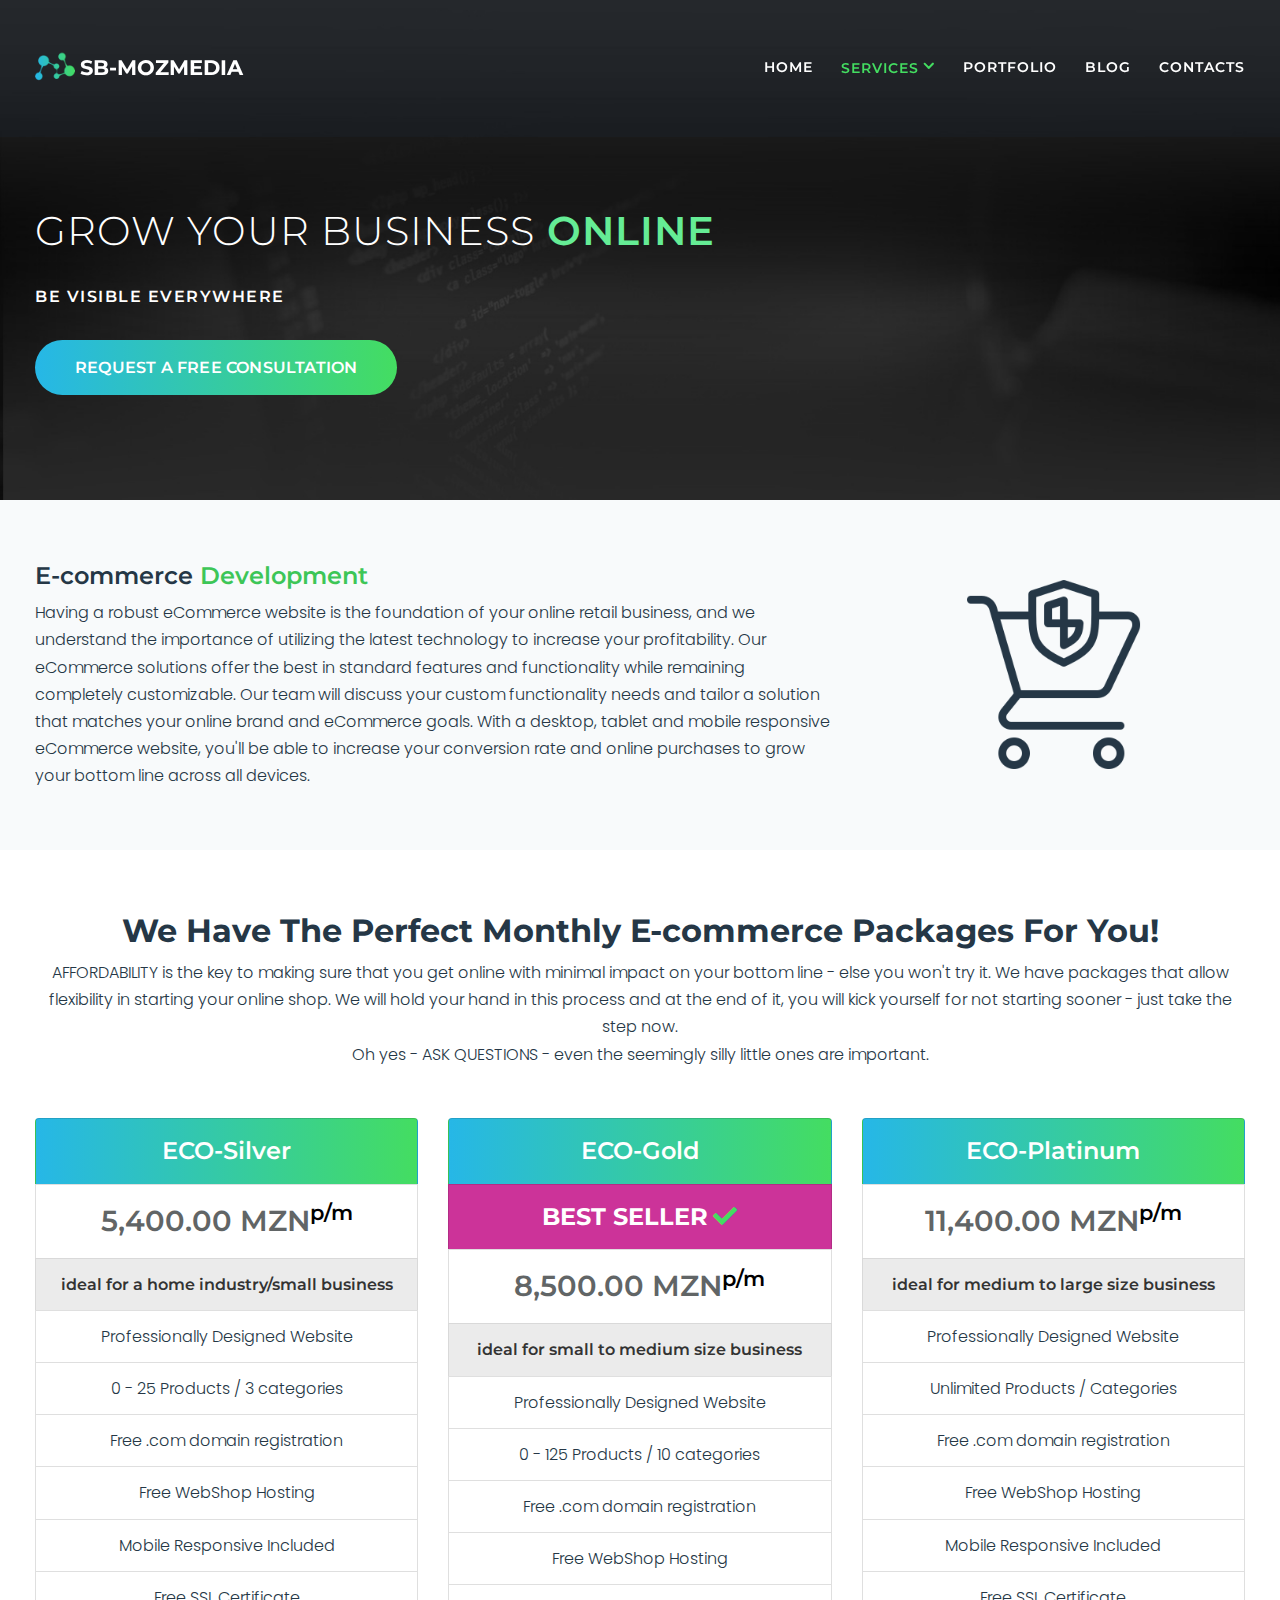
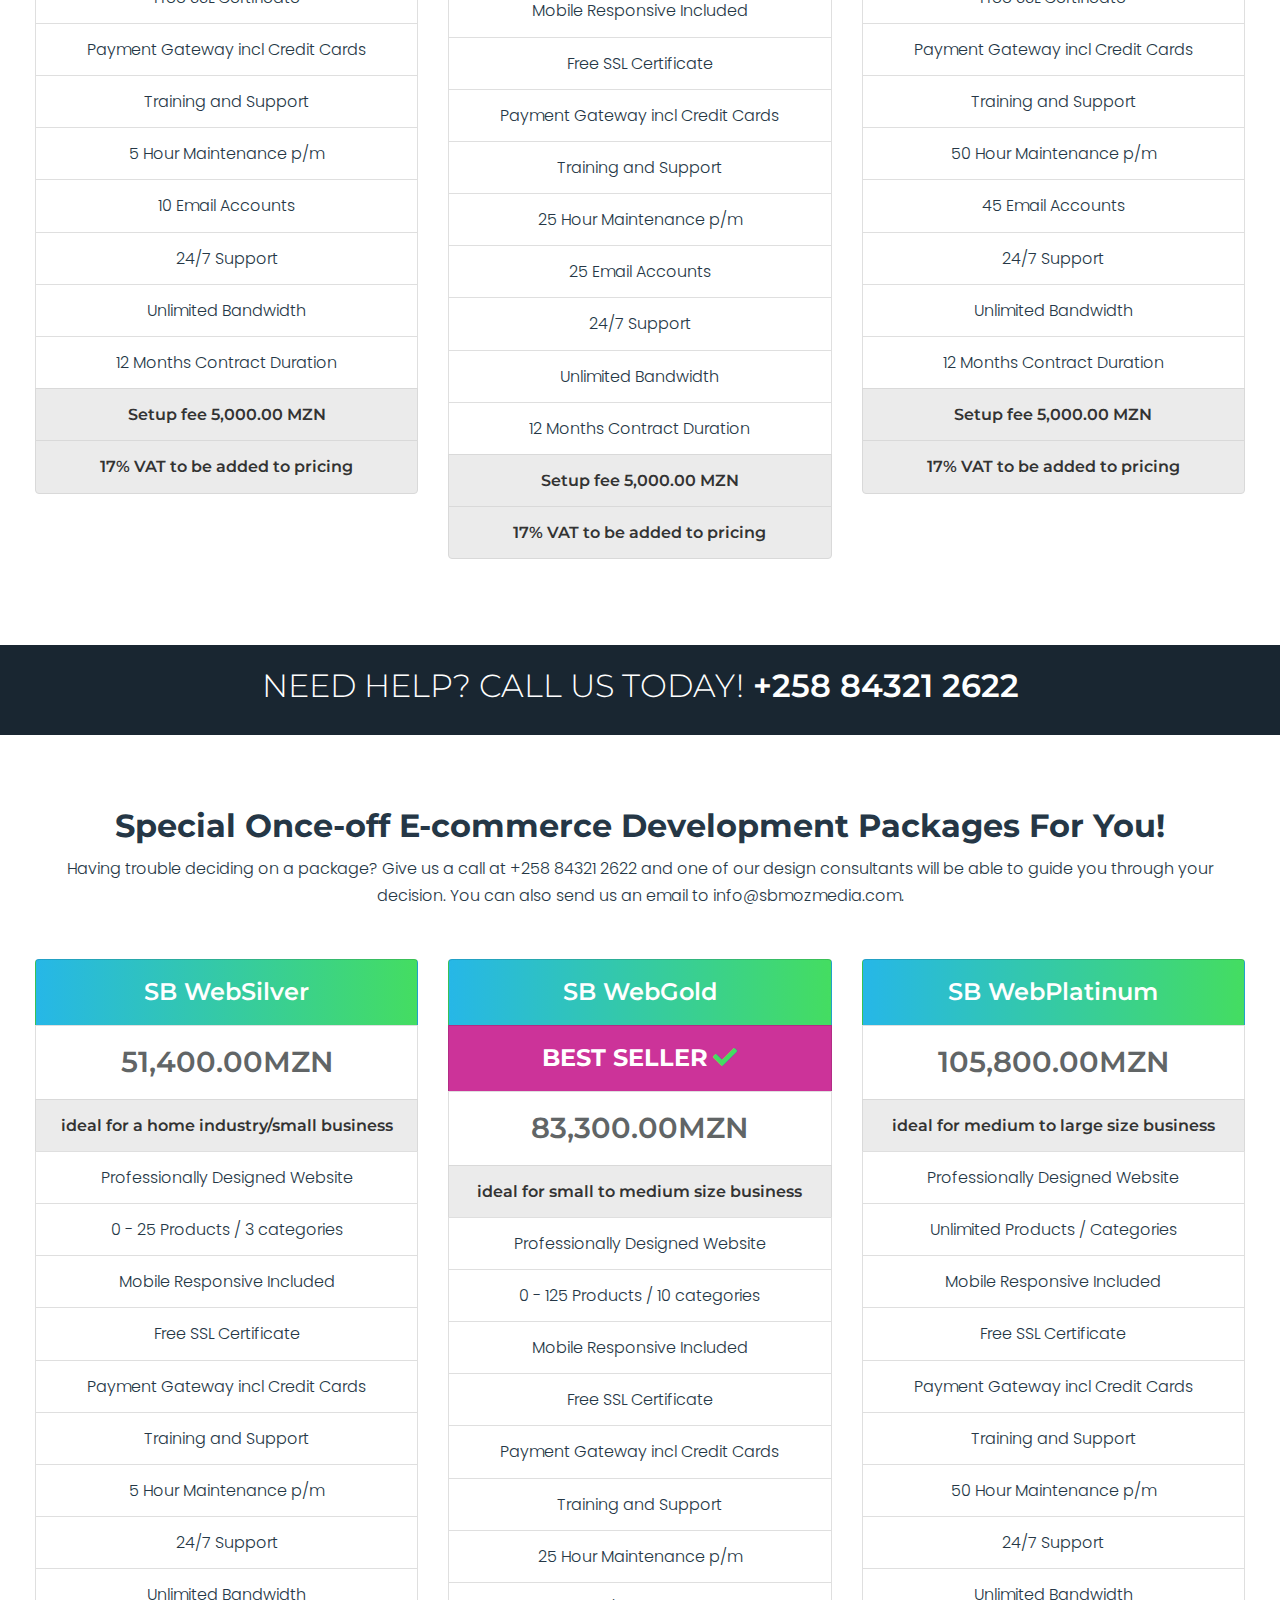
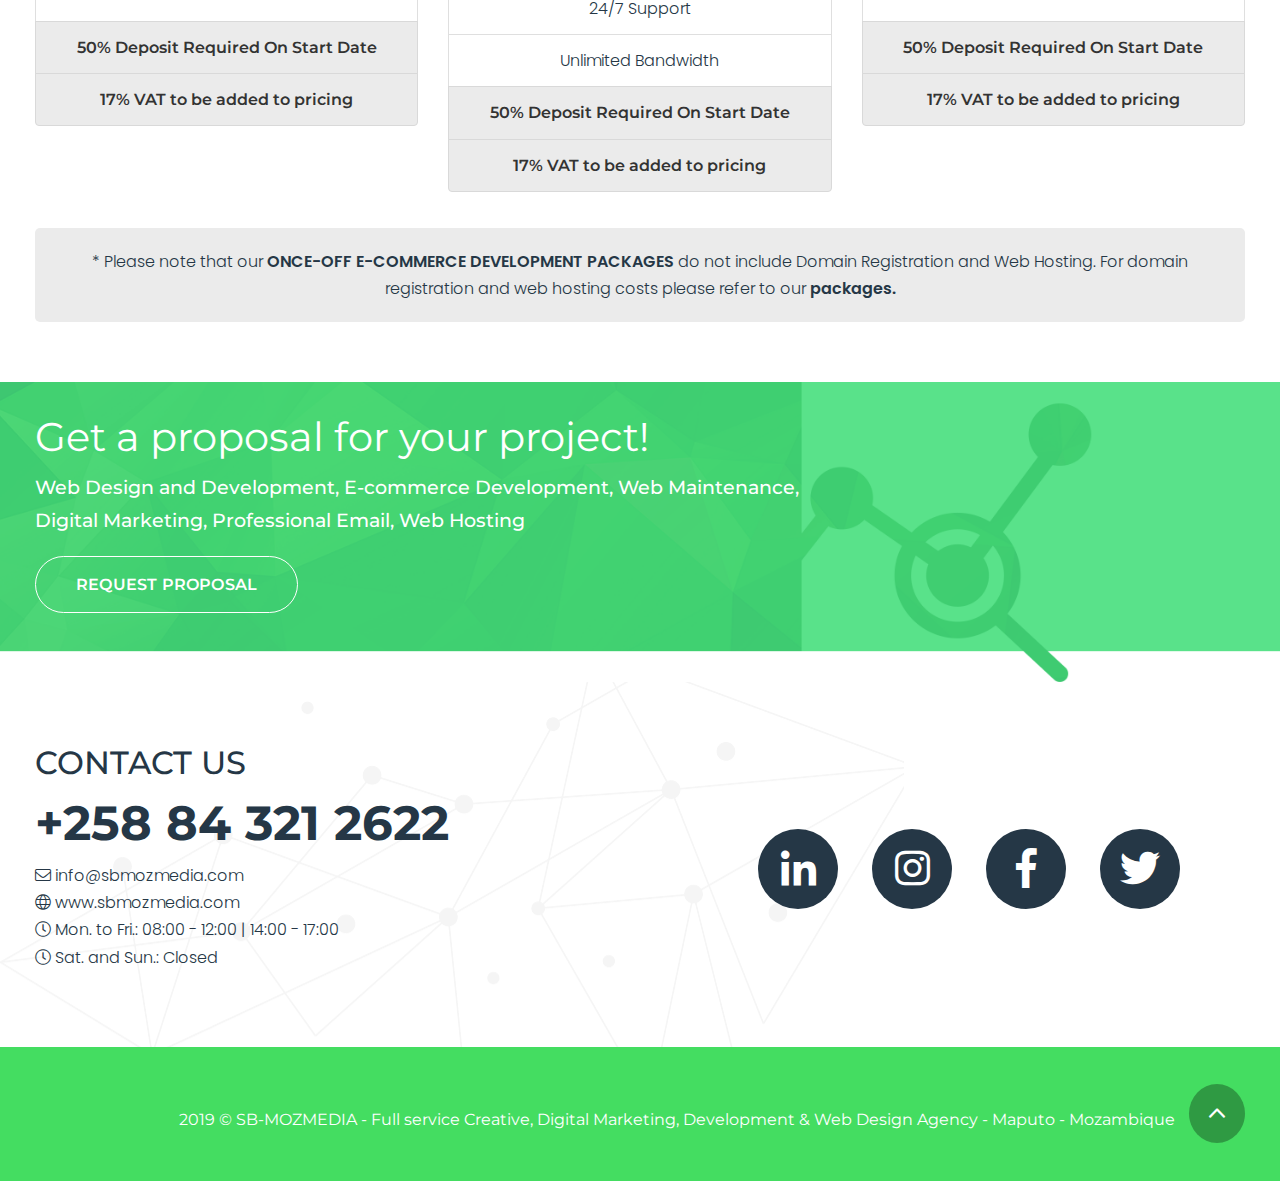
<file: ecommerce.html>
<!DOCTYPE html>
<html lang="en">
  <head>
    <!-- Required meta tags -->
    <meta charset="utf-8">
    <meta http-equiv="X-UA-Compatible" content="IE=edge">
    <meta name="viewport" content="width=device-width, initial-scale=1, shrink-to-fit=no">
    <!--Google verification - Indixing website-->
    <meta name="google-site-verification" content="vAXOM-C5EUGGIwrxTNowJclsNz2vX4n1x9oochtq--s" />
    <title>SB-MOZMEDIA | E-commerce Development</title>
    <meta name="description" content="SBmozmedia is a Web Development Agency based in Mozambique. We make affordable websites. We provide custom designs, development, maintenance and more. Call +258 321 2622">
    <meta name="keywords" content="Web Development Mozambique, Digital Marketing Mozambique, Affordable Websites Mozambique, Virtual Shop Mozambique, Domain Registration Mozambique, IT Consulting Mozambique, Website Quotes Mozambique, Development Agency Mozambique">
    <link rel="canonical" href="https://www.sbmozmedia.com/">
    <meta property="og:title" content="Home">
    <meta property="og:type" content="website">
    <meta property="og:url" content="https://www.sbmozmedia.com/">
    <meta property="og:site_name" content="SBmozmedia">
    
    <!-- Global site tag (gtag.js) - Google Analytics -->
      <script async src="https://www.googletagmanager.com/gtag/js?id=UA-122993878-1"></script>
      <script>
        window.dataLayer = window.dataLayer || [];
        function gtag(){dataLayer.push(arguments);}
        gtag('js', new Date());

        gtag('config', 'UA-122993878-1');
      </script>
    <!-- Bootstrap CSS -->
    <link rel="shortcut icon" type="image/png" href="img/assets/sb-logofinal.png"/>
    <link rel="stylesheet" type="text/css" href="css/bootstrap.min.css"> 
    <link rel="stylesheet" type="text/css" href="css/normalize.css">
    <link rel="stylesheet" type="text/css" href="css/style.css">
    <link href="css/fa-light.min.css" rel="stylesheet"/>
    <link href="css/fontawesome-all.min.css" rel="stylesheet"/>
  </head>
  <body id="home">
    <!--Navigation menu-->
      <nav class="navbar fixed-top navbar-expand-lg navbar-light">
      <div class="container-fluid wild">
          <a class="navbar-brand" href="index.html"><img src="img/assets/sb-logofinal.png"><span class="sb"><span class="sbmoz">SB-moz</span>Media</span></a>
          <button class="navbar-toggler compressed" type="button" data-toggle="collapse" data-target="#navbarSupportedContent" aria-controls="navbarSupportedContent" aria-expanded="false" aria-label="Toggle navigation">
            <span class="fa fa-bars"></span>
          </button>

          <div class="collapse navbar-collapse" id="navbarSupportedContent">
            <ul class="navbar-nav ml-auto">
              <li class="nav-item ">
                <a class="nav-link" href="index.html">Home <span class="sr-only">(current)</span></a>
              </li>
              <li class=" nav-item dropdown dropbtn active"><a class="nav-link" href="#">Services <i class="fal fa-angle-down"></i></a>
                  <div class="dropdown-content">
                    <a href="dev.html"> <img class="img-fluid serv-menu-img" src="img/services/coding.png"> Web Design &amp; Development</a>
                    <a class="active" href="ecommerce.html"> <img class="img-fluid serv-menu-img" src="img/services/ecommerce.png"> E-commerce Development</a>
                    <a href="digital.html"> <img class="img-fluid serv-menu-img" src="img/services/marketing.png"> Digital Marketing</a>
                    <a href="domain_hosting.html"><img class="img-fluid serv-menu-img" src="img/services/http.png"> Domain &amp; Web Hosting</a>
                    <a href="email.html"><img class="img-fluid serv-menu-img" src="img/services/email.png"> Professional Emails</a>
                    <a href="maintenance.html"><img class="img-fluid serv-menu-img" src="img/services/website.png">Website Maintenance</a>
                  </div>
                </li>
                <li class="nav-item">
                  <a class="nav-link" href="portfolio.html">portfolio</a>
                </li>
                <li class="nav-item">
                  <a class="nav-link" href="blog.html">Blog</a>
                </li> 
                <li class="nav-item">
                   <a class="nav-link get_touch" href="sendemail.php">contacts</a>
                </li> 
             </ul>      
            </div>
          </div>
        </nav>
      <!--hero section-->
      <section id="development">
        <div class="container-fluid wild">
          <div class="row">
            <div class="col-12">
              <div class="hero-caption">
                  <h1><span class="making-cont">Grow your business</span> online</h1>
                  <p class="dev-wrapper">be visible everywhere</p>
                  <a class="btn contact-btn" href="blog.html">Request a free consultation</a>
              </div>
            </div>
          </div>
        </div>
      </section>
      <section class="about design_dev section-space">
        <div class="container-fluid wild">
         <div class="row align-items-center">
            <div class="col-lg-8 col-md-12">
              <div class="about-content">
                <h3>E-commerce <span class="about-p-h">Development</span></h3>
                <p>Having a robust eCommerce website is the foundation of your online retail business, and we understand the importance of utilizing the latest technology to increase your profitability. Our eCommerce solutions offer the best in standard features and functionality while remaining completely customizable. Our team will discuss your custom functionality needs and tailor a solution that matches your online brand and eCommerce goals. With a desktop, tablet and mobile responsive eCommerce website, you'll be able to increase your conversion rate and online purchases to grow your bottom line across all devices. </p>
             </div>
            </div>
            <div class="col-lg-4 col-md-12">
              <div class="about-content image_serv">
               <img class="img-responsive image_serv img-fluid mx-auto d-block" src="img/assets/ecommerce.png" alt="E-commerce Development">
             </div>
            </div>
          </div>
        </div>
      </section>
      <!--Web Dev MONTHLY Pacakges-->
      <section class="packages section-space text-center">
        <div class="container-fluid wild">
         <div class="row">
             <div class="col-12">
               <h2>We Have The Perfect Monthly E-commerce Packages For You!</h2>
             <p>AFFORDABILITY is the key to making sure that you get online with minimal impact on your bottom line - else you won't try it. We have packages that allow flexibility in starting your online shop. We will hold your hand in this process and at the end of it, you will kick yourself for not starting sooner - just take the step now.<br>Oh yes - ASK QUESTIONS - even the seemingly silly little ones are important.</p>
             </div>
           </div>
            <div class="packages_content text-center">
              <div class="row">
            <div class="col-lg-4 col-md-12">
              <div class="solbox">
                <ul class="list-unstyled">
                  <li class="list-group-item websol">ECO-Silver</li>
                  <li class="list-group-item websoll"><span class="num_content">5,400.00 MZN<sup class="p_m">p/m</sup></span></li>
                  <li class="list-group-item packges_level">ideal for a home industry/small business</li>
                  <li class="list-group-item">Professionally Designed Website</li>
                  <li class="list-group-item">0 - 25 Products / 3 categories</li>
                  <li class="list-group-item">Free .com domain registration</li>
                  <li class="list-group-item">Free WebShop Hosting</li>
                  <li class="list-group-item">Mobile Responsive Included</li>
                  <li class="list-group-item">Free SSL Certificate</li>
                  <li class="list-group-item">Payment Gateway incl Credit Cards</li>
                  <li class="list-group-item">Training and Support</li>
                  <li class="list-group-item">5 Hour Maintenance p/m</li>
                  <li class="list-group-item">10 Email Accounts</li>
                  <li class="list-group-item">24/7 Support</li>
                  <li class="list-group-item">Unlimited Bandwidth</li>
                  <li class="list-group-item">12 Months Contract Duration</li>
                  <li class="list-group-item packges_level">Setup fee 5,000.00 MZN</li>
                   <li class="list-group-item packges_level">17% VAT to be added to pricing</li>
                </ul>
              </div>
            </div>

            <div class="col-lg-4 col-md-12">
              <div class="solbox">
                <ul class="list-unstyled">
                  <li class="list-group-item websol">ECO-Gold</li>
                  <li class="list-group-item websol best_seller">BEST SELLER<i class="icon_built far fa-check"></i></li>
                  <li class="list-group-item websoll"><span class="num_content">8,500.00 MZN<sup class="p_m">p/m</sup></span></li>
                  <li class="list-group-item packges_level">ideal for small to medium size business</li>
                  <li class="list-group-item">Professionally Designed Website</li>
                  <li class="list-group-item">0 - 125 Products / 10 categories</li>
                  <li class="list-group-item">Free .com domain registration</li>
                  <li class="list-group-item">Free WebShop Hosting</li>
                  <li class="list-group-item">Mobile Responsive Included</li>
                  <li class="list-group-item">Free SSL Certificate</li>
                  <li class="list-group-item">Payment Gateway incl Credit Cards</li>
                  <li class="list-group-item">Training and Support</li>
                  <li class="list-group-item">25 Hour Maintenance p/m</li>
                  <li class="list-group-item">25 Email Accounts</li>
                  <li class="list-group-item">24/7 Support</li>
                  <li class="list-group-item">Unlimited Bandwidth</li>
                  <li class="list-group-item">12 Months Contract Duration</li>
                  <li class="list-group-item packges_level">Setup fee 5,000.00 MZN</li>
                   <li class="list-group-item packges_level">17% VAT to be added to pricing</li>
                </ul>
              </div>
            </div>

            <div class="col-lg-4 col-md-12">
              <div class="solbox">
                <ul class="list-unstyled">
                  <li class="list-group-item websol">ECO-Platinum</li>
                  <li class="list-group-item websoll"><span class="num_content">11,400.00 MZN<sup class="p_m">p/m</sup></span></li>
                  <li class="list-group-item packges_level">ideal for medium to large size business</li>
                  <li class="list-group-item">Professionally Designed Website</li>
                  <li class="list-group-item">Unlimited Products / Categories</li>
                  <li class="list-group-item">Free .com domain registration</li>
                  <li class="list-group-item">Free WebShop Hosting</li>
                  <li class="list-group-item">Mobile Responsive Included</li>
                  <li class="list-group-item">Free SSL Certificate</li>
                  <li class="list-group-item">Payment Gateway incl Credit Cards</li>
                  <li class="list-group-item">Training and Support</li>
                  <li class="list-group-item">50 Hour Maintenance p/m</li>
                  <li class="list-group-item">45 Email Accounts</li>
                  <li class="list-group-item">24/7 Support</li>
                  <li class="list-group-item">Unlimited Bandwidth</li>
                  <li class="list-group-item">12 Months Contract Duration</li>
                  <li class="list-group-item packges_level">Setup fee 5,000.00 MZN</li>
                   <li class="list-group-item packges_level">17% VAT to be added to pricing</li>
              </div>
            </div>
          </div>
            </div>
          </div>
        </div>
      </section>
      <div class="functionality text-center">
            <h2>Need help? call us today!<span class="functionality_call"> +258 84321 2622</span></h2>
          </div>
      <!--Web Dev ONCE-OFF Pacakges-->
      <section class="packages section-space text-center special_mobile_section">
        <div class="row">
          <div class="container-fluid wild">
            <h2>Special Once-off E-commerce Development Packages For <span class="green_color">You!</span></h2>
            <p>Having trouble deciding on a package? Give us a call at +258 84321 2622 and one of our design consultants will be able to guide you through your decision. You can also send us an email to info@sbmozmedia.com.</p>
            <div class="packages_content text-center">
              <div class="row">
            <div class="col-lg-4 col-md-12">
              <div class="solbox">
                <ul class="list-unstyled">
                  <li class="list-group-item websol">SB WebSilver</li>
                  <li class="list-group-item websoll"><span class="num_content">51,400.00MZN</span></li>
                  <li class="list-group-item packges_level">ideal for a home industry/small business</li>
                  <li class="list-group-item">Professionally Designed Website</li>
                  <li class="list-group-item">0 - 25 Products / 3 categories</li>
                  <li class="list-group-item">Mobile Responsive Included</li>
                  <li class="list-group-item">Free SSL Certificate</li>
                  <li class="list-group-item">Payment Gateway incl Credit Cards</li>
                  <li class="list-group-item">Training and Support</li>
                  <li class="list-group-item">5 Hour Maintenance p/m</li>
                  <li class="list-group-item">24/7 Support</li>
                  <li class="list-group-item">Unlimited Bandwidth</li>
                  <li class="list-group-item packges_level">50% Deposit Required On Start Date</li>
                   <li class="list-group-item packges_level">17% VAT to be added to pricing</li>
                </ul>
              </div>
            </div>

            <div class="col-lg-4 col-md-12">
              <div class="solbox">
                <ul class="list-unstyled">
                  <li class="list-group-item websol">SB WebGold</li>
                  <li class="list-group-item websol best_seller">BEST SELLER<i class="icon_built far fa-check"></i></li>
                  <li class="list-group-item websoll"><span class="num_content">83,300.00MZN</span></li>
                  <li class="list-group-item packges_level">ideal for small to medium size business</li>
                  <li class="list-group-item">Professionally Designed Website</li>
                  <li class="list-group-item">0 - 125 Products / 10 categories</li>
                  <li class="list-group-item">Mobile Responsive Included</li>
                  <li class="list-group-item">Free SSL Certificate</li>
                  <li class="list-group-item">Payment Gateway incl Credit Cards</li>
                  <li class="list-group-item">Training and Support</li>
                  <li class="list-group-item">25 Hour Maintenance p/m</li>
                  <li class="list-group-item">24/7 Support</li>
                  <li class="list-group-item">Unlimited Bandwidth</li>
                  <li class="list-group-item packges_level">50% Deposit Required On Start Date</li>
                   <li class="list-group-item packges_level">17% VAT to be added to pricing</li>
                </ul>
              </div>
            </div>

            <div class="col-lg-4 col-md-12">
              <div class="solbox">
                <ul class="list-unstyled">
                  <li class="list-group-item websol">SB WebPlatinum</li>
                  <li class="list-group-item websoll"><span class="num_content">105,800.00MZN</span></li>
                  <li class="list-group-item packges_level">ideal for medium to large size business</li>
                  <li class="list-group-item">Professionally Designed Website</li>
                  <li class="list-group-item">Unlimited Products / Categories</li>
                  <li class="list-group-item">Mobile Responsive Included</li>
                  <li class="list-group-item">Free SSL Certificate</li>
                  <li class="list-group-item">Payment Gateway incl Credit Cards</li>
                  <li class="list-group-item">Training and Support</li>
                  <li class="list-group-item">50 Hour Maintenance p/m</li>
                  <li class="list-group-item">24/7 Support</li>
                  <li class="list-group-item">Unlimited Bandwidth</li>
                  <li class="list-group-item packges_level">50% Deposit Required On Start Date</li>
                   <li class="list-group-item packges_level">17% VAT to be added to pricing</li>
              </div>
            </div>
          </div>
          </div>
          <div class="domain_registration">
            <span>* Please note that our <span class="domain_regist_pacakges">ONCE-OFF E-COMMERCE DEVELOPMENT PACKAGES</span> do not include Domain Registration and Web Hosting. For domain registration  and web hosting costs please refer to our <a href="domain.html" title="Domain Registration">packages.</a></span>
          </div>
          </div>
        </div>
      </section>
      <!--call to action two--->
       <section class="call2 upb_row_bg">
        <div class="container-fluid wild">
          <div class="row">
            <div class="col-md-12">
              <div class="call-caption">
                <h3>Get a proposal for your project!</h3>
                <span class="call_text">Web Design and Development, E-commerce Development, Web Maintenance, Digital Marketing, Professional Email, Web Hosting</span>
                 <a class="btn call2_btn" href="#">request proposal</a>
              </div>
            </div>
          </div>
        </div>
      </section>
      <!--footer-->
      <section class=" services footer footer-right section-space">
        <div class="container-fluid wild">
          <div class="row align-items-center">
            <div class="col-lg-7 col-md-12 col-sm-12">
             <h2 class="footer-h2">CONTACT US</h2>
             <h2 class="number">+258 84 321 2622</h2>
             <ul class="list-unstyled">
               <li><i class="fal fa-envelope"></i> info@sbmozmedia.com</li>
               <li><i class="fal fa-globe"></i> www.sbmozmedia.com</li> 
               <li><i class="fal fa-clock"></i> Mon. to Fri.: 08:00 - 12:00 | 14:00 - 17:00</li>
              <li><i class="fal fa-clock"></i> Sat. and Sun.: Closed</li>
             </ul>
            </div>
            <div class="col-lg-5 col-md-12 col-sm-12 footer-left">
             <ul class="list-unstyled social">
                <a href="https://www.linkedin.com/company/sbmozmedia/" target="_blank"><li><i class="fab fa-linkedin-in"></i></li></a>
                 <a href="https://www.instagram.com/sbmozmedia/" target="_blank"><li><i class="fab fa-instagram"></i></li></a>
                 <a href="https://web.facebook.com/SBmozmedia-1213522845455533/" target="_blank"><li><i class="fab fa-facebook-f"></i></li></a>
                 <a href="https://twitter.com/sbmozmedia" target="_blank"><li><i class="fab fa-twitter"></i></li></a>
              </ul>
            </div>
          </div>
        </div>
      </section>
      <section class="footerline">
        <div class="container-fluid wild">
          <div class="row">
            <div class="col-12">
              <p>2019 &copy; SB-MOZMEDIA - Full service Creative, Digital Marketing, Development & Web Design Agency - Maputo - Mozambique <a href="#home" title="Move_UP"> <i class="fal fa-angle-up"></i></a></p>
            </div>
          </div>
        </div>
      </section>
      









    <!-- Optional JavaScript -->
    <!-- jQuery first, then Popper.js, then Bootstrap JS -->
    <script type="text/javascript" src="js/jquery-3.2.1.min.js"></script>
    <script type="text/javascript" src="js/popper.min.js"></script>
    <script type="text/javascript" src="js/bootstrap.min.js"></script> 
    <script type="text/javascript" src="js/main.js"></script> 
    
    
    
  </body>
</html>
</file>
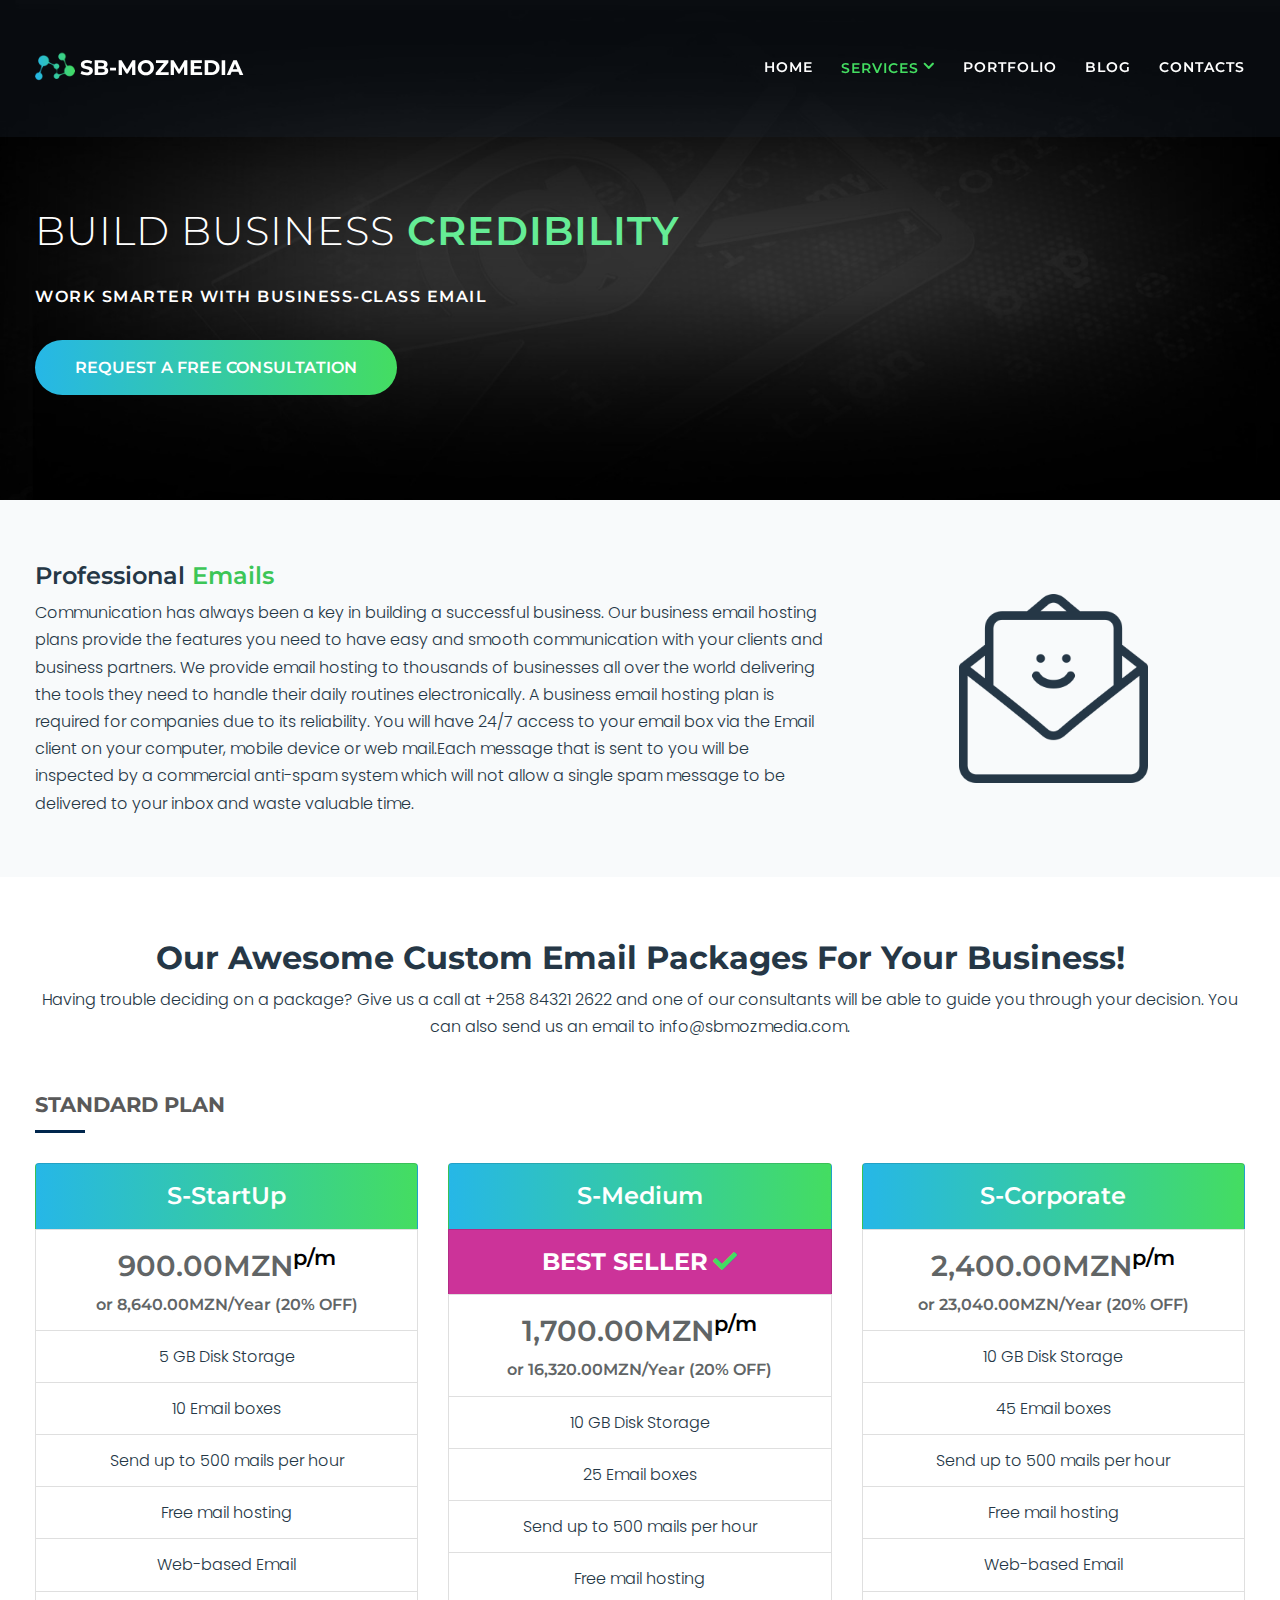
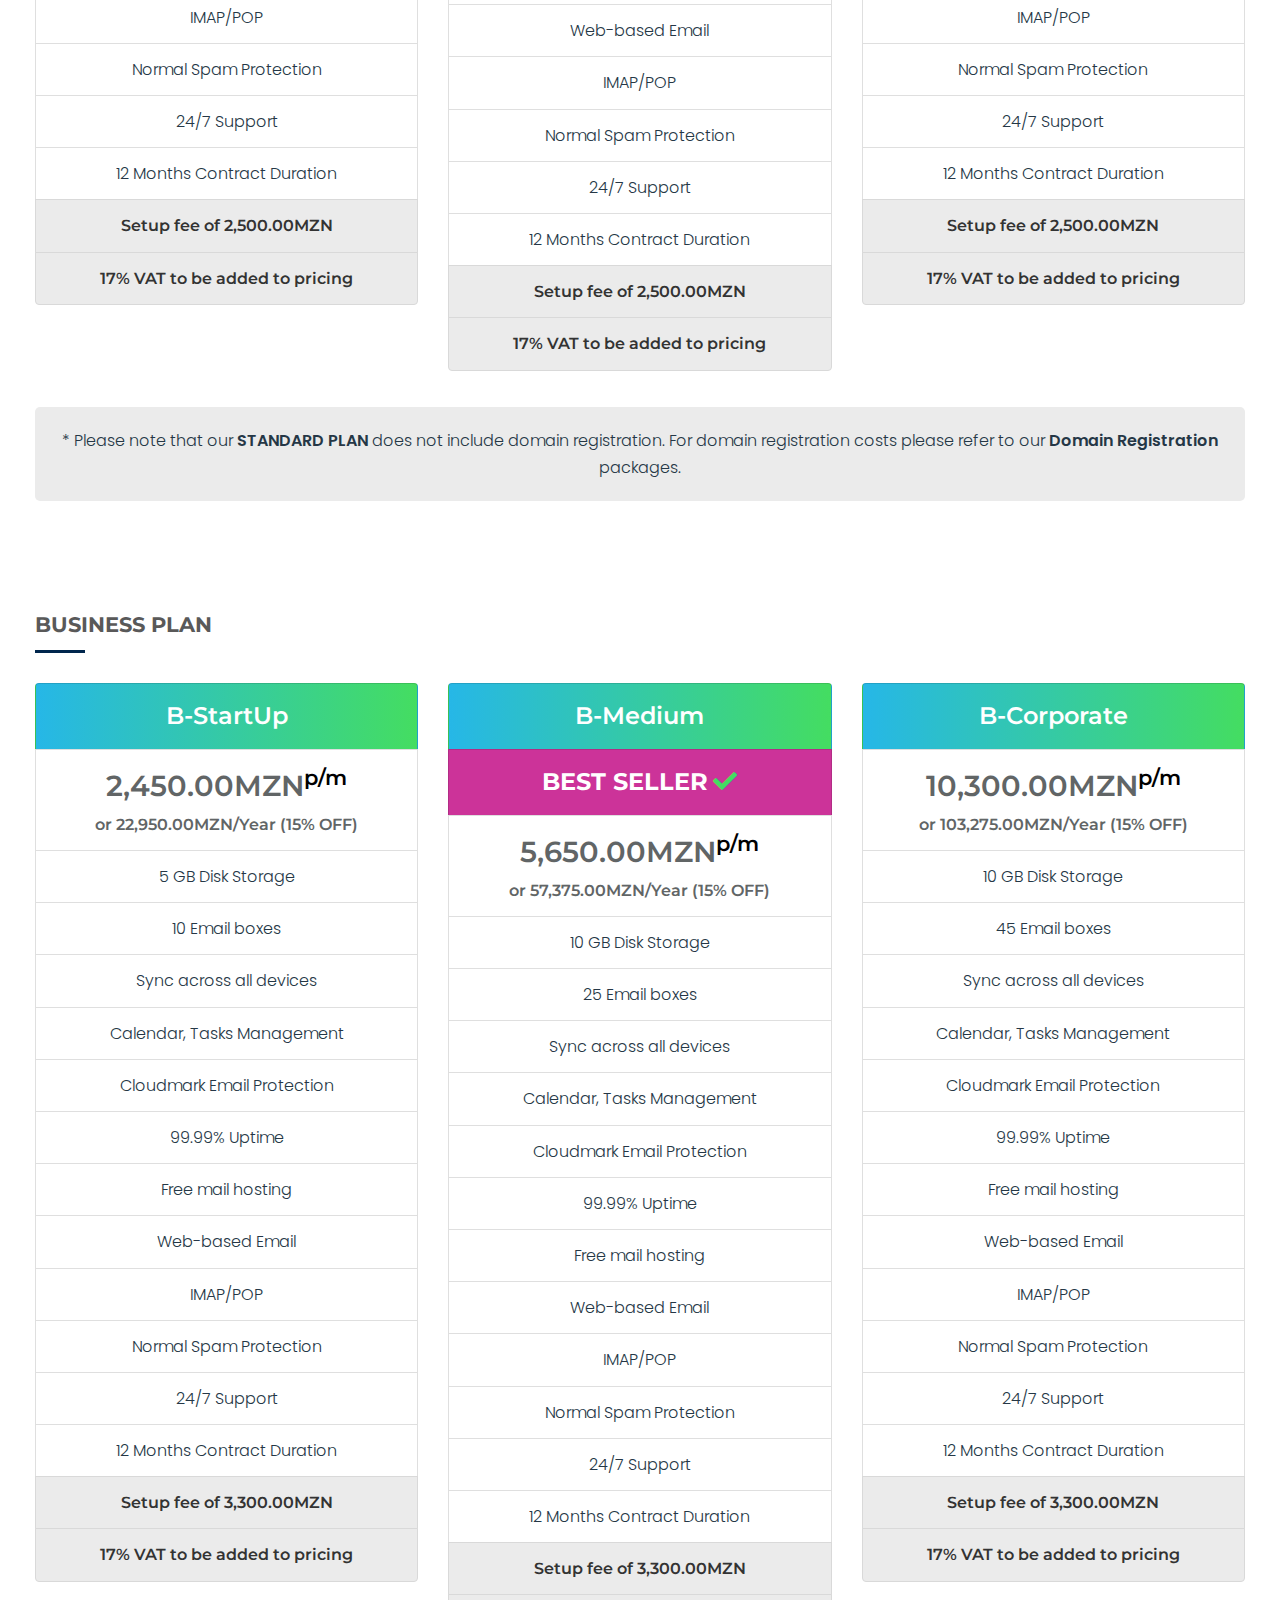
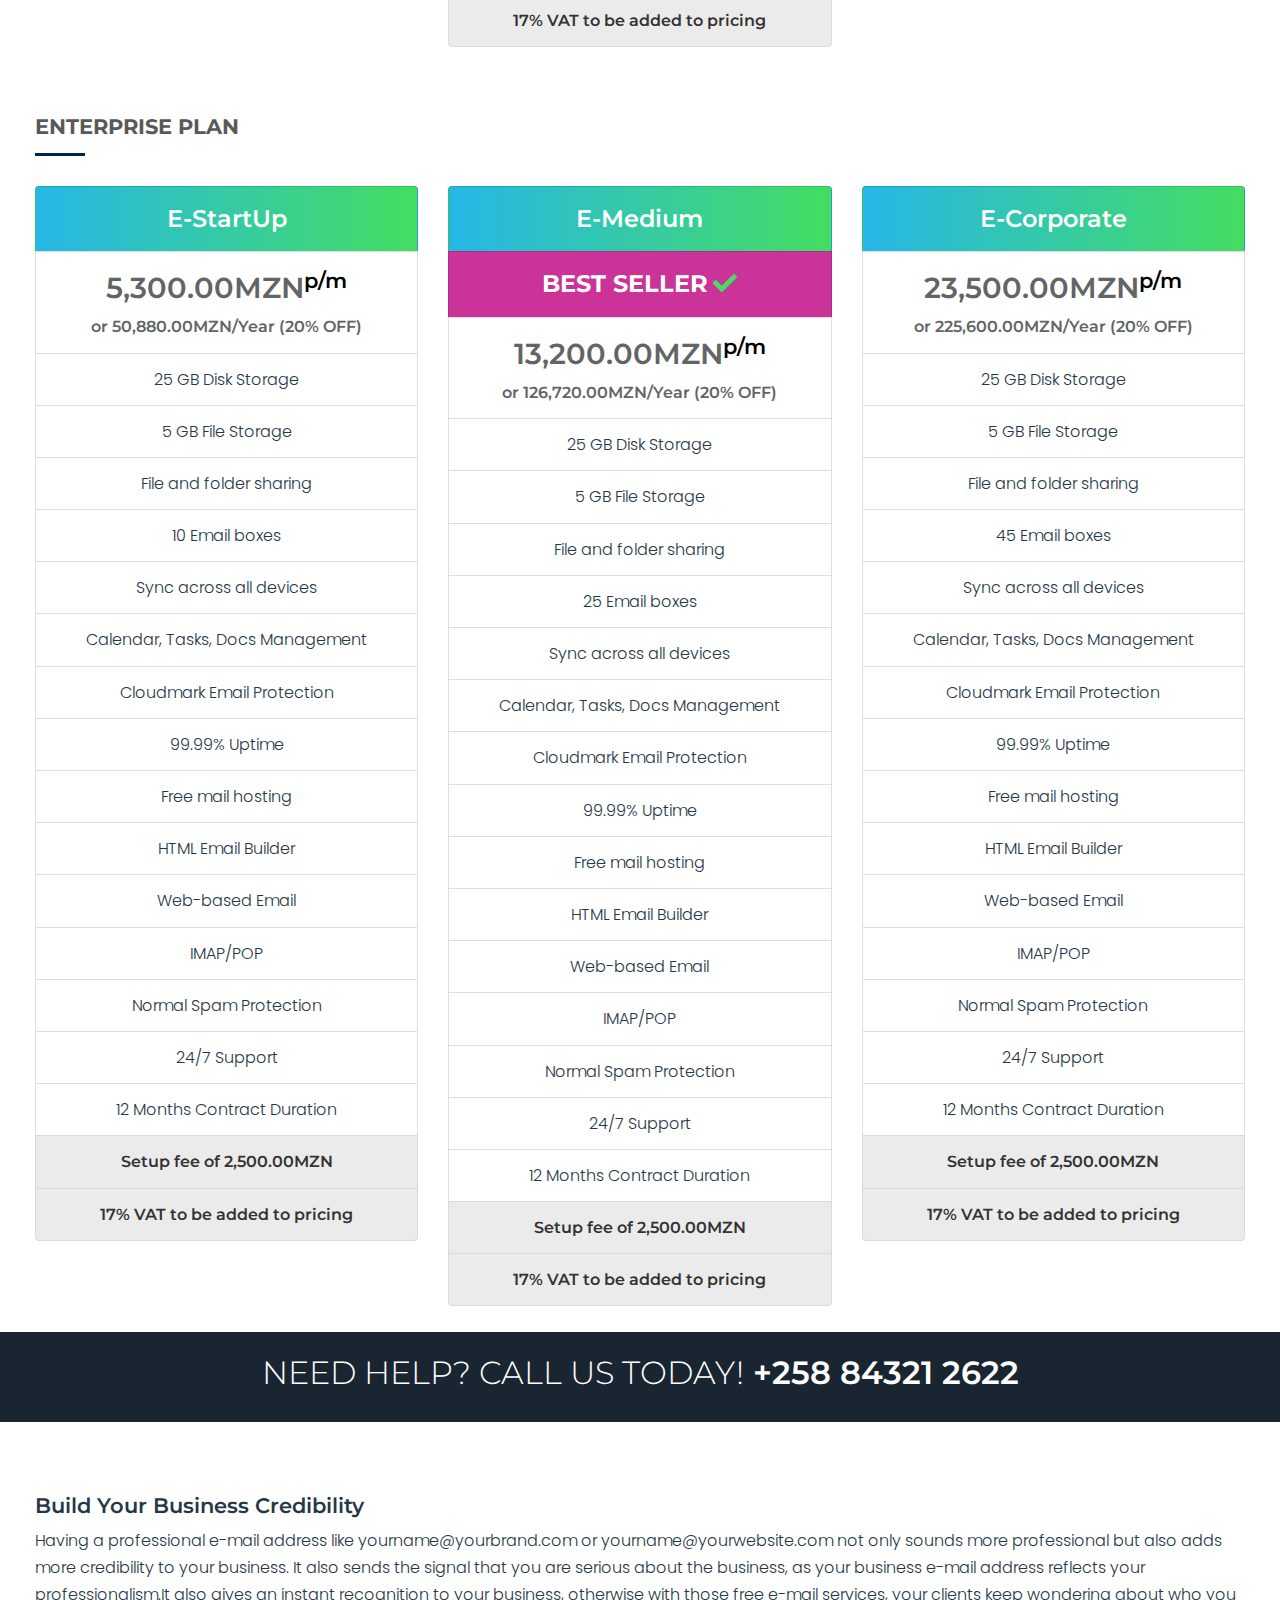
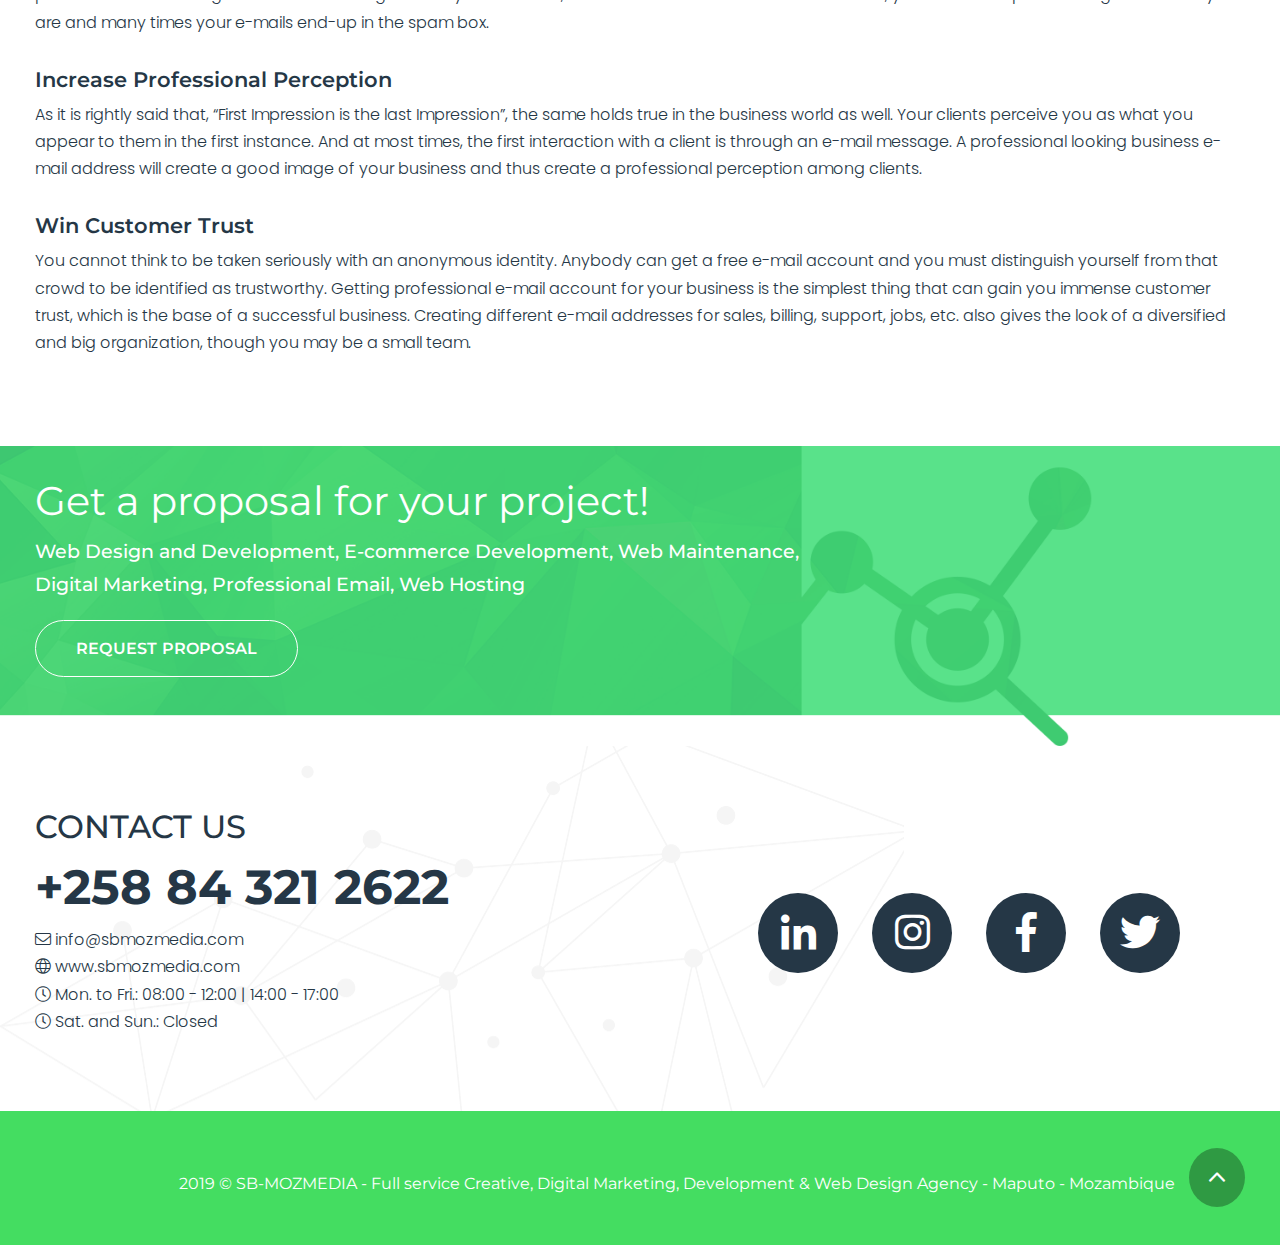
<file: email.html>
<!DOCTYPE html>
<html lang="en">
  <head>
    <!-- Required meta tags -->
    <meta charset="utf-8">
    <meta http-equiv="X-UA-Compatible" content="IE=edge">
    <meta name="viewport" content="width=device-width, initial-scale=1, shrink-to-fit=no">
    <!--Google verification - Indixing website-->
    <meta name="google-site-verification" content="vAXOM-C5EUGGIwrxTNowJclsNz2vX4n1x9oochtq--s" />
    <title>SBMOZMEDIA | Professional Email &pm; Web Hosting</title>
    <meta name="description" content="SBmozmedia is a Web Development Agency based in Mozambique. We make affordable websites. We provide custom designs, development, maintenance and more. Call +258 321 2622">
    <meta name="keywords" content="Web Development Mozambique, Digital Marketing Mozambique, Affordable Websites Mozambique, Virtual Shop Mozambique, Domain Registration Mozambique, IT Consulting Mozambique, Website Quotes Mozambique, Development Agency Mozambique">
    <link rel="canonical" href="https://www.sbmozmedia.com/">
    <meta property="og:title" content="Home">
    <meta property="og:type" content="website">
    <meta property="og:url" content="https://www.sbmozmedia.com/">
    <meta property="og:site_name" content="SBmozmedia">
    
    <!-- Global site tag (gtag.js) - Google Analytics -->
      <script async src="https://www.googletagmanager.com/gtag/js?id=UA-122993878-1"></script>
      <script>
        window.dataLayer = window.dataLayer || [];
        function gtag(){dataLayer.push(arguments);}
        gtag('js', new Date());

        gtag('config', 'UA-122993878-1');
      </script>
    <!-- Bootstrap CSS -->
    <link rel="shortcut icon" type="image/png" href="img/assets/sb-logofinal.png"/>
    <link rel="stylesheet" type="text/css" href="css/bootstrap.min.css"> 
    <link rel="stylesheet" type="text/css" href="css/normalize.css">
    <link rel="stylesheet" type="text/css" href="css/style.css">
    <link href="css/fa-light.min.css" rel="stylesheet"/>
    <link href="css/fontawesome-all.min.css" rel="stylesheet"/>
  </head>
  <body id="home">
    <!--Navigation menu-->
      <nav class="navbar fixed-top navbar-expand-lg navbar-light">
      <div class="container-fluid wild">
          <a class="navbar-brand" href="index.html"><img src="img/assets/sb-logofinal.png"><span class="sb"><span class="sbmoz">SB-moz</span>Media</span></a>
          <button class="navbar-toggler compressed" type="button" data-toggle="collapse" data-target="#navbarSupportedContent" aria-controls="navbarSupportedContent" aria-expanded="false" aria-label="Toggle navigation">
            <span class="fa fa-bars"></span>
          </button>

          <div class="collapse navbar-collapse" id="navbarSupportedContent">
            <ul class="navbar-nav ml-auto">
              <li class="nav-item ">
                <a class="nav-link" href="index.html">Home <span class="sr-only">(current)</span></a>
              </li>
              <li class=" nav-item dropdown dropbtn active"><a class="nav-link" href="#">Services <i class="fal fa-angle-down"></i></a>
                  <div class="dropdown-content">
                    <a href="dev.html"> <img class="img-fluid serv-menu-img" src="img/services/coding.png"> Web Design &amp; Development</a>
                    <a href="ecommerce.html"> <img class="img-fluid serv-menu-img" src="img/services/ecommerce.png"> E-commerce Development</a>
                    <a href="digital.html"> <img class="img-fluid serv-menu-img" src="img/services/marketing.png"> Digital Marketing</a>
                    <a href="domain_hosting.html"><img class="img-fluid serv-menu-img" src="img/services/http.png"> Domain &amp; Web Hosting</a>
                    <a href="email.html"><img class="img-fluid serv-menu-img" src="img/services/email.png"> Professional Emails</a>
                    <a href="maintenance.html"><img class="img-fluid serv-menu-img" src="img/services/website.png">Website Maintenance</a>
                  </div>
                </li>
                <li class="nav-item">
                  <a class="nav-link" href="portfolio.html">portfolio</a>
                </li>
                <li class="nav-item">
                  <a class="nav-link" href="blog.html">Blog</a>
                </li> 
                <li class="nav-item">
                  <a class="nav-link get_touch" href="sendemail.php">contacts</a>
                </li> 
             </ul>      
            </div>
          </div>
        </nav>
      <!--hero section-->
      <section id="email_hero">
        <div class="container-fluid wild">
          <div class="row">
            <div class="col-12">
              <div class="hero-caption">
                <h1><span class="making-cont">Build business</span> credibility</h1>
                  <p class="dev-wrapper">Work smarter with business-class email </p>
                  <a class="btn contact-btn" href="blog.html">Request a free consultation</a>
              </div>
            </div>
          </div>
        </div>
      </section>
      <section class="about design_dev section-space">
        <div class="container-fluid wild">
        <div class="row align-items-center">
            <div class="col-lg-8 col-md-12">
            <div class="about-content">
              <h3>Professional <span class="about-p-h">Emails</span></h3>
              <p>Communication has always been a key in building a successful business. Our business email hosting plans provide the features you need to have easy and smooth communication with your clients and business partners. We provide email hosting to thousands of businesses all over the world delivering the tools they need to handle their daily routines electronically. A business email hosting plan is required for companies due to its reliability. You will have 24/7 access to your email box via the Email client on your computer, mobile device or web mail.Each message that is sent to you will be inspected by a commercial anti-spam system which will not allow a single spam message to be delivered to your inbox and waste valuable time.</p>
           </div>
         </div>
         <div class="col-lg-4 col-md-12">
            <div class="about-content image_serv">
              <img class="img-responsive img-fluid mx-auto d-block" src="img/assets/professional_email.png" alt="Professional Email">
           </div>
         </div>
        </div>
      </div>
    </section>
      <!--Web Dev MONTHLY Pacakges-->
      <section class="packages section-space text-center">
          <div class="container-fluid wild">
             <div class="row">
              <div class="col-12">
                 <h2>Our Awesome Custom Email Packages For <span class="green_color">Your Business!</span></span></h2>
                <p>Having trouble deciding on a package? Give us a call at +258 84321 2622 and one of our consultants will be able to guide you through your decision. You can also send us an email to info@sbmozmedia.com.</p>
                <div class="email_title text-left">
                  <h3>Standard Plan</h3>
                </div>
              </div>
            </div>
            <div class="packages_content text-center first_package_box">
              <div class="row">
            <div class="col-lg-4 col-md-12">
              <div class="solbox">
                <ul class="list-unstyled">
                  <li class="list-group-item websol">S-StartUp</li>
                  <li class="list-group-item websoll"><span class="num_content">900.00MZN<sup class="p_m">p/m</sup></span><span class="email_year">or 8,640.00MZN/Year (20% OFF)</span></li>
                  <li class="list-group-item">5 GB Disk Storage</li>
                  <li class="list-group-item">10 Email boxes</li>
                  <li class="list-group-item">Send up to 500 mails per hour</li>
                  <li class="list-group-item">Free mail hosting</li>
                  <li class="list-group-item">Web-based Email</li>
                  <li class="list-group-item">IMAP/POP</li>
                  <li class="list-group-item">Normal Spam Protection</li>
                  <li class="list-group-item">24/7 Support</li>
                  <li class="list-group-item">12 Months Contract Duration</li>
                  <li class="list-group-item packges_level">Setup fee of 2,500.00MZN</li>
                  <li class="list-group-item packges_level">17% VAT to be added to pricing</li>
                </ul>
              </div>
            </div>

            <div class="col-lg-4 col-md-12">
              <div class="solbox">
                <ul class="list-unstyled">
                  <li class="list-group-item websol">S-Medium</li>
                  <li class="list-group-item websol best_seller">BEST SELLER<i class="icon_built far fa-check"></i></li>
                  <li class="list-group-item websoll"><span class="num_content">1,700.00MZN<sup class="p_m">p/m</sup></span><span class="email_year">or 16,320.00MZN/Year (20% OFF)</span></li>
                  <li class="list-group-item">10 GB Disk Storage</li>
                  <li class="list-group-item">25 Email boxes</li>
                  <li class="list-group-item">Send up to 500 mails per hour</li>
                  <li class="list-group-item">Free mail hosting</li>
                  <li class="list-group-item">Web-based Email</li>
                  <li class="list-group-item">IMAP/POP</li>
                  <li class="list-group-item">Normal Spam Protection</li>
                  <li class="list-group-item">24/7 Support</li>
                  <li class="list-group-item">12 Months Contract Duration</li>
                  <li class="list-group-item packges_level">Setup fee of 2,500.00MZN</li>
                   <li class="list-group-item packges_level">17% VAT to be added to pricing</li>
                </ul>
              </div>
            </div>

            <div class="col-lg-4 col-md-12">
              <div class="solbox">
                <ul class="list-unstyled">
                  <li class="list-group-item websol">S-Corporate</li>
                  <li class="list-group-item websoll"><span class="num_content">2,400.00MZN<sup class="p_m">p/m</sup></span><span class="email_year">or 23,040.00MZN/Year (20% OFF)</span></li>
                  <li class="list-group-item">10 GB Disk Storage</li>
                  <li class="list-group-item">45 Email boxes</li>
                  <li class="list-group-item">Send up to 500 mails per hour</li>
                  <li class="list-group-item">Free mail hosting</li>
                  <li class="list-group-item">Web-based Email</li>
                  <li class="list-group-item">IMAP/POP</li>
                  <li class="list-group-item">Normal Spam Protection</li>
                  <li class="list-group-item">24/7 Support</li>
                  <li class="list-group-item">12 Months Contract Duration</li>
                  <li class="list-group-item packges_level">Setup fee of 2,500.00MZN</li>
                  <li class="list-group-item packges_level">17% VAT to be added to pricing</li>
              </div>
            </div>
          </div>
            </div>
            <div class="domain_registration">
            <span>* Please note that our <span class="domain_regist_pacakges">STANDARD PLAN</span> does not include domain registration. For domain registration costs please refer to our <a href="domain.html" title="Domain Registration">Domain Registration</a> packages.</span>
          </div>
          </div>
          
        </div>
      </section>
      <!---Business packages-->
      <!--Web Dev MONTHLY Pacakges-->
          <div class="container-fluid wild">
             <div class="row">
              <div class="col-12">
                <div class="email_title">
                  <h3 class="business_h3_mobile">Business Plan</h3>
                </div>
              </div>
            </div>
            <div class="packages_content text-center">
              <div class="row">
            <div class="col-lg-4 col-md-12">
              <div class="solbox">
                <ul class="list-unstyled">
                  <li class="list-group-item websol">B-StartUp</li>
                  <li class="list-group-item websoll"><span class="num_content">2,450.00MZN<sup class="p_m">p/m</sup></span><span class="email_year">or 22,950.00MZN/Year (15% OFF)</span></li>
                  <li class="list-group-item">5 GB Disk Storage</li>
                  <li class="list-group-item">10 Email boxes</li>
                  <li class="list-group-item">Sync across all devices</li>
                  <li class="list-group-item">Calendar, Tasks Management</li>
                  <li class="list-group-item">Cloudmark Email Protection</li>
                  <li class="list-group-item">99.99% Uptime</li>
                  <li class="list-group-item">Free mail hosting</li>
                  <li class="list-group-item">Web-based Email</li>
                  <li class="list-group-item">IMAP/POP</li>
                  <li class="list-group-item">Normal Spam Protection</li>
                  <li class="list-group-item">24/7 Support</li>
                  <li class="list-group-item">12 Months Contract Duration</li>
                   <li class="list-group-item packges_level">Setup fee of 3,300.00MZN</li>
                   <li class="list-group-item packges_level">17% VAT to be added to pricing</li>
                </ul>
              </div>
            </div>

            <div class="col-lg-4 col-md-12">
              <div class="solbox">
                <ul class="list-unstyled">
                  <li class="list-group-item websol">B-Medium</li>
                  <li class="list-group-item websol best_seller">BEST SELLER<i class="icon_built far fa-check"></i></li>
                  <li class="list-group-item websoll"><span class="num_content">5,650.00MZN<sup class="p_m">p/m</sup></span><span class="email_year">or 57,375.00MZN/Year (15% OFF)</span></li>
                  <li class="list-group-item">10 GB Disk Storage</li>
                  <li class="list-group-item">25 Email boxes</li>
                  <li class="list-group-item">Sync across all devices</li>
                  <li class="list-group-item">Calendar, Tasks Management</li>
                  <li class="list-group-item">Cloudmark Email Protection</li>
                  <li class="list-group-item">99.99% Uptime</li>
                  <li class="list-group-item">Free mail hosting</li>
                  <li class="list-group-item">Web-based Email</li>
                  <li class="list-group-item">IMAP/POP</li>
                  <li class="list-group-item">Normal Spam Protection</li>
                  <li class="list-group-item">24/7 Support</li>
                  <li class="list-group-item">12 Months Contract Duration</li>
                   <li class="list-group-item packges_level">Setup fee of 3,300.00MZN</li>
                   <li class="list-group-item packges_level">17% VAT to be added to pricing</li>
                </ul>
              </div>
            </div>

            <div class="col-lg-4 col-md-12">
              <div class="solbox">
                <ul class="list-unstyled">
                  <li class="list-group-item websol">B-Corporate</li>
                  <li class="list-group-item websoll"><span class="num_content">10,300.00MZN<sup class="p_m">p/m</sup></span><span class="email_year">or 103,275.00MZN/Year (15% OFF)</span></li>
                  <li class="list-group-item">10 GB Disk Storage</li>
                  <li class="list-group-item">45 Email boxes</li>
                  <li class="list-group-item">Sync across all devices</li>
                  <li class="list-group-item">Calendar, Tasks Management</li>
                  <li class="list-group-item">Cloudmark Email Protection</li>
                  <li class="list-group-item">99.99% Uptime</li>
                  <li class="list-group-item">Free mail hosting</li>
                  <li class="list-group-item">Web-based Email</li>
                  <li class="list-group-item">IMAP/POP</li>
                  <li class="list-group-item">Normal Spam Protection</li>
                  <li class="list-group-item">24/7 Support</li>
                  <li class="list-group-item">12 Months Contract Duration</li>
                   <li class="list-group-item packges_level">Setup fee of 3,300.00MZN</li>
                   <li class="list-group-item packges_level">17% VAT to be added to pricing</li>
              </div>
            </div>
          </div>
            </div>
          </div>
        </div>
      <!---Enterprise packages ---->
      <!--Web Dev MONTHLY Pacakges-->
          <div class="container-fluid wild">
             <div class="row">
              <div class="col-12">
                <div class="email_title">
                  <h3 class="enterprise_h3_mobile">Enterprise Plan</h3>
                </div>
              </div>
            </div>
            <div class="packages_content text-center">
              <div class="row">
            <div class="col-lg-4 col-md-12">
              <div class="solbox">
                <ul class="list-unstyled">
                  <li class="list-group-item websol">E-StartUp</li>
                  <li class="list-group-item websoll"><span class="num_content">5,300.00MZN<sup class="p_m">p/m</sup></span><span class="email_year">or 50,880.00MZN/Year (20% OFF)</span></li>
                  <li class="list-group-item">25 GB Disk Storage</li>
                  <li class="list-group-item">5 GB File Storage</li>
                  <li class="list-group-item"> File and folder sharing</li>
                  <li class="list-group-item">10 Email boxes</li>
                  <li class="list-group-item">Sync across all devices</li>
                  <li class="list-group-item">Calendar, Tasks, Docs Management</li>
                  <li class="list-group-item">Cloudmark Email Protection</li>
                  <li class="list-group-item">99.99% Uptime</li>
                  <li class="list-group-item">Free mail hosting</li>
                  <li class="list-group-item">HTML Email Builder</li>
                  <li class="list-group-item">Web-based Email</li>
                  <li class="list-group-item">IMAP/POP</li>
                  <li class="list-group-item">Normal Spam Protection</li>
                  <li class="list-group-item">24/7 Support</li>
                  <li class="list-group-item">12 Months Contract Duration</li>
                   <li class="list-group-item packges_level">Setup fee of 2,500.00MZN</li>
                   <li class="list-group-item packges_level">17% VAT to be added to pricing</li>
                </ul>
              </div>
            </div>

            <div class="col-lg-4 col-md-12">
              <div class="solbox">
                <ul class="list-unstyled">
                  <li class="list-group-item websol">E-Medium</li>
                  <li class="list-group-item websol best_seller">BEST SELLER<i class="icon_built far fa-check"></i></li>
                 <li class="list-group-item websoll"><span class="num_content">13,200.00MZN<sup class="p_m">p/m</sup></span><span class="email_year">or 126,720.00MZN/Year (20% OFF)</span></li>
                  <li class="list-group-item">25 GB Disk Storage</li>
                  <li class="list-group-item">5 GB File Storage</li>
                  <li class="list-group-item"> File and folder sharing</li>
                  <li class="list-group-item">25 Email boxes</li>
                  <li class="list-group-item">Sync across all devices</li>
                  <li class="list-group-item">Calendar, Tasks, Docs Management</li>
                  <li class="list-group-item">Cloudmark Email Protection</li>
                  <li class="list-group-item">99.99% Uptime</li>
                  <li class="list-group-item">Free mail hosting</li>
                  <li class="list-group-item">HTML Email Builder</li>
                  <li class="list-group-item">Web-based Email</li>
                  <li class="list-group-item">IMAP/POP</li>
                  <li class="list-group-item">Normal Spam Protection</li>
                  <li class="list-group-item">24/7 Support</li>
                  <li class="list-group-item">12 Months Contract Duration</li>
                   <li class="list-group-item packges_level">Setup fee of 2,500.00MZN</li>
                   <li class="list-group-item packges_level">17% VAT to be added to pricing</li>
                </ul>
              </div>
            </div>

            <div class="col-lg-4 col-md-12">
              <div class="solbox">
                <ul class="list-unstyled">
                  <li class="list-group-item websol">E-Corporate</li>
                  <li class="list-group-item websoll"><span class="num_content">23,500.00MZN<sup class="p_m">p/m</sup></span><span class="email_year">or 225,600.00MZN/Year (20% OFF)</span></li>
                  <li class="list-group-item">25 GB Disk Storage</li>
                  <li class="list-group-item">5 GB File Storage</li>
                  <li class="list-group-item"> File and folder sharing</li>
                  <li class="list-group-item">45 Email boxes</li>
                  <li class="list-group-item">Sync across all devices</li>
                  <li class="list-group-item">Calendar, Tasks, Docs Management</li>
                  <li class="list-group-item">Cloudmark Email Protection</li>
                  <li class="list-group-item">99.99% Uptime</li>
                  <li class="list-group-item">Free mail hosting</li>
                  <li class="list-group-item">HTML Email Builder</li>
                  <li class="list-group-item">Web-based Email</li>
                  <li class="list-group-item">IMAP/POP</li>
                  <li class="list-group-item">Normal Spam Protection</li>
                  <li class="list-group-item">24/7 Support</li>
                  <li class="list-group-item">12 Months Contract Duration</li>
                   <li class="list-group-item packges_level">Setup fee of 2,500.00MZN</li>
                   <li class="list-group-item packges_level">17% VAT to be added to pricing</li>
              </div>
            </div>
          </div>
            </div>
          </div>
        </div>
      <div class="functionality text-center">
            <h2>Need help? call us today!<span class="functionality_call"> +258 84321 2622</span></h2>
          </div>
      <!--Emails content details-->
      <section class="email_details section-space">
        <div class="container-fluid wild">
          <div class="row">
            <div class="email_content">
              <div class="col-12">
               <h3>Build Your Business Credibility</h3>
               <p>Having a professional e-mail address like yourname@yourbrand.com or yourname@yourwebsite.com not only sounds more professional but also adds more credibility to your business. It also sends the signal that you are serious about the business, as your business e-mail address reflects your professionalism.It also gives an instant recognition to your business, otherwise with those free e-mail services, your clients keep wondering about who you are and many times your e-mails end-up in the spam box.</p>
              </div>
            </div>
          </div>
          <div class="row">
            <div class="email_content">
              <div class="col-12">
               <h3>Increase Professional Perception</h3>
               <p>As it is rightly said that, “First Impression is the last Impression”, the same holds true in the business world as well. Your clients perceive you as what you appear to them in the first instance. And at most times, the first interaction with a client is through an e-mail message.
               A professional looking business e-mail address will create a good image of your business and thus create a professional perception among clients.</p>
              </div>
            </div>
          </div>
          <div class="row">
            <div class="email_content">
              <div class="col-12">
               <h3>Win Customer Trust</h3>
               <p>You cannot think to be taken seriously with an anonymous identity. Anybody can get a free e-mail account and you must distinguish yourself from that crowd to be identified as trustworthy.
               Getting professional e-mail account for your business is the simplest thing that can gain you immense customer trust, which is the base of a successful business. Creating different e-mail addresses for sales, billing, support, jobs, etc. also gives the look of a diversified and big organization, though you may be a small team.</p>
              </div>
            </div>
          </div>
        </div>
      </section>
      
      <!--call to action two--->
       <section class="call2 upb_row_bg">
        <div class="container-fluid wild">
          <div class="row">
            <div class="col-md-12">
              <div class="call-caption">
                <h3>Get a proposal for your project!</h3>
                <span class="call_text">Web Design and Development, E-commerce Development, Web Maintenance, Digital Marketing, Professional Email, Web Hosting</span>
                 <a class="btn call2_btn" href="#">request proposal</a>
              </div>
            </div>
          </div>
        </div>
      </section>
      <!--footer-->
      <section class=" services footer footer-right section-space">
        <div class="container-fluid wild">
          <div class="row align-items-center">
            <div class="col-lg-7 col-md-12 col-sm-12">
             <h2 class="footer-h2">CONTACT US</h2>
             <h2 class="number">+258 84 321 2622</h2>
             <ul class="list-unstyled">
               <li><i class="fal fa-envelope"></i> info@sbmozmedia.com</li>
               <li><i class="fal fa-globe"></i> www.sbmozmedia.com</li> 
               <li><i class="fal fa-clock"></i> Mon. to Fri.: 08:00 - 12:00 | 14:00 - 17:00</li>
              <li><i class="fal fa-clock"></i> Sat. and Sun.: Closed</li>
             </ul>
            </div>
            <div class="col-lg-5 col-md-12 col-sm-12 footer-left">
             <ul class="list-unstyled social">
                <a href="https://www.linkedin.com/company/sbmozmedia/" target="_blank"><li><i class="fab fa-linkedin-in"></i></li></a>
                 <a href="https://www.instagram.com/sbmozmedia/" target="_blank"><li><i class="fab fa-instagram"></i></li></a>
                 <a href="https://web.facebook.com/SBmozmedia-1213522845455533/" target="_blank"><li><i class="fab fa-facebook-f"></i></li></a>
                 <a href="https://twitter.com/sbmozmedia" target="_blank"><li><i class="fab fa-twitter"></i></li></a>
              </ul>
            </div>
          </div>
        </div>
      </section>
      <section class="footerline">
        <div class="container-fluid wild">
          <div class="row">
            <div class="col-12">
              <p>2019 &copy; SB-MOZMEDIA - Full service Creative, Digital Marketing, Development & Web Design Agency - Maputo - Mozambique <a href="#home" title="Move_UP"> <i class="fal fa-angle-up"></i></a></p>
            </div>
          </div>
        </div>
      </section>
    <!-- Optional JavaScript -->
    <!-- jQuery first, then Popper.js, then Bootstrap JS -->
    <script type="text/javascript" src="js/jquery-3.2.1.min.js"></script>
    <script type="text/javascript" src="js/popper.min.js"></script>
    <script type="text/javascript" src="js/bootstrap.min.js"></script> 
    <script type="text/javascript" src="js/main.js"></script> 
    
    
    
  </body>
</html>
</file>
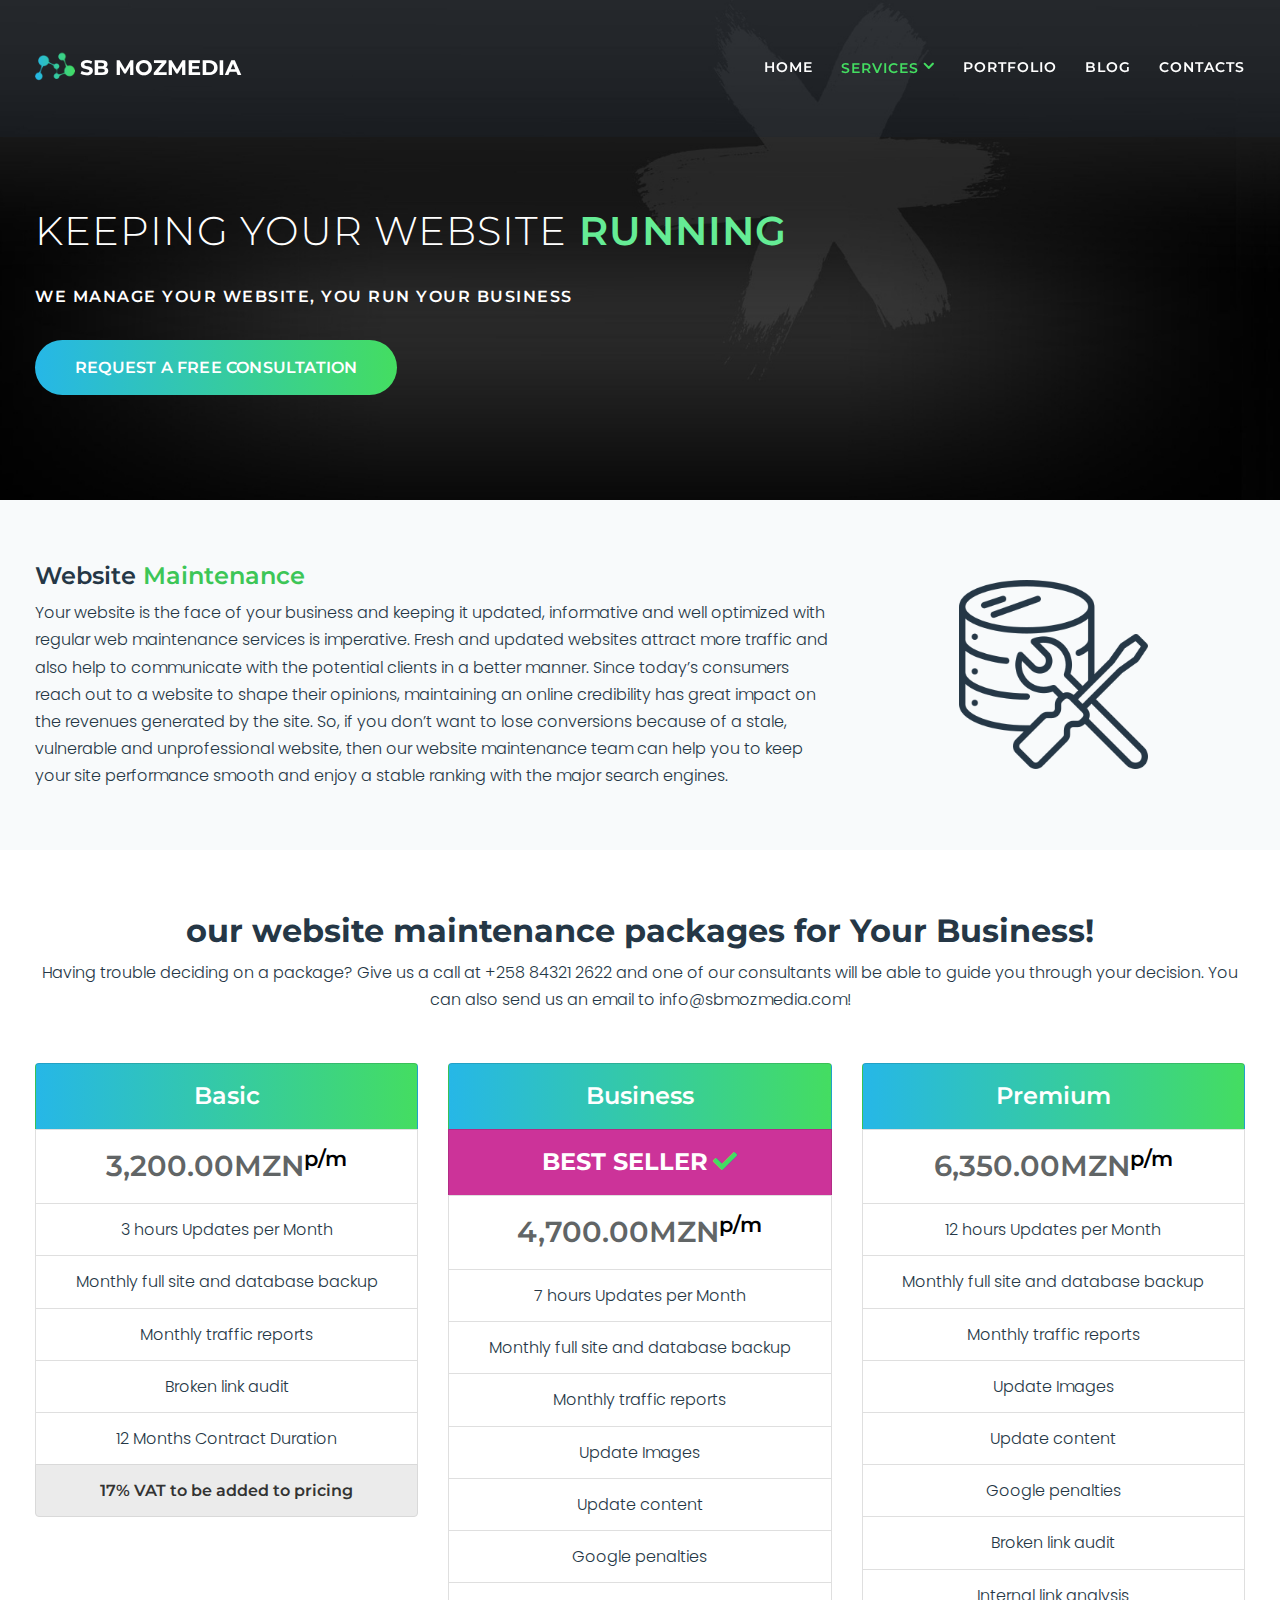
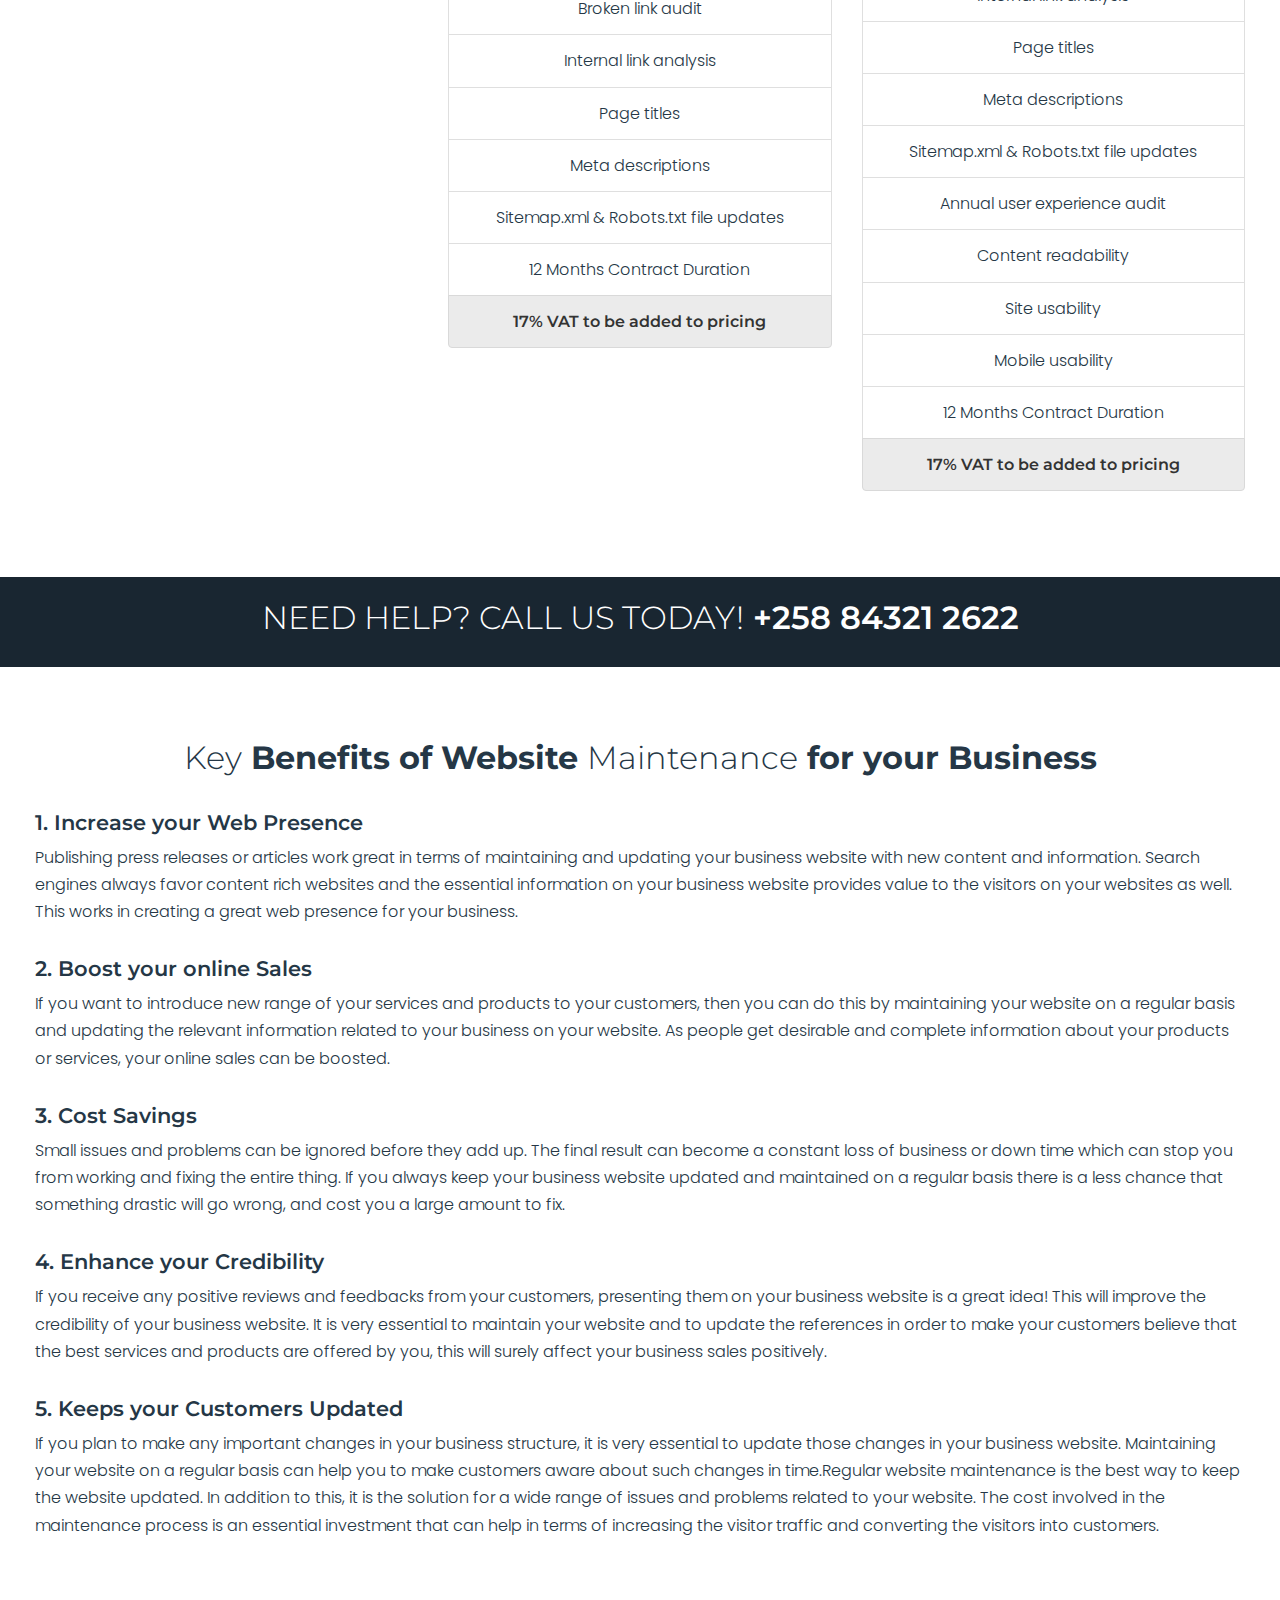
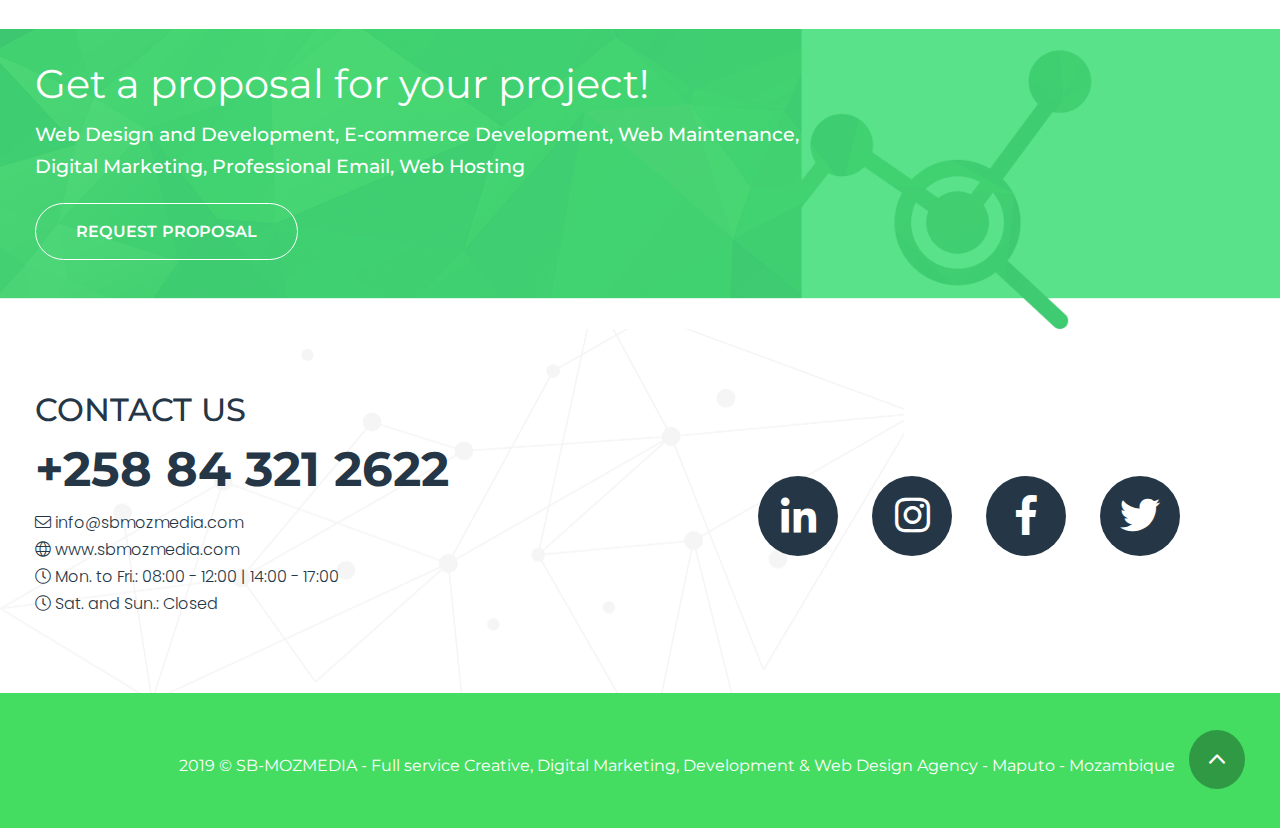
<file: maintenance.html>
<!DOCTYPE html>
<html lang="en">
  <head>
    <!-- Required meta tags -->
    <meta charset="utf-8">
    <meta http-equiv="X-UA-Compatible" content="IE=edge">
    <meta name="viewport" content="width=device-width, initial-scale=1, shrink-to-fit=no">
    <!--Google verification - Indixing website-->
    <meta name="google-site-verification" content="vAXOM-C5EUGGIwrxTNowJclsNz2vX4n1x9oochtq--s" />
    <title>SB-MOZMEDIA | Web Maintenance</title>
    <meta name="description" content="SBmozmedia is a Web Development Agency based in Mozambique. We make affordable websites. We provide custom designs, development, maintenance and more. Call +258 321 2622">
    <meta name="keywords" content="Web Development Mozambique, Digital Marketing Mozambique, Affordable Websites Mozambique, Virtual Shop Mozambique, Domain Registration Mozambique, IT Consulting Mozambique, Website Quotes Mozambique, Development Agency Mozambique">
    <link rel="canonical" href="https://www.sbmozmedia.com/">
    <meta property="og:title" content="Home">
    <meta property="og:type" content="website">
    <meta property="og:url" content="https://www.sbmozmedia.com/">
    <meta property="og:site_name" content="SBmozmedia">
    
    <!-- Global site tag (gtag.js) - Google Analytics -->
      <script async src="https://www.googletagmanager.com/gtag/js?id=UA-122993878-1"></script>
      <script>
        window.dataLayer = window.dataLayer || [];
        function gtag(){dataLayer.push(arguments);}
        gtag('js', new Date());

        gtag('config', 'UA-122993878-1');
      </script>
    <!-- Bootstrap CSS -->
    <link rel="shortcut icon" type="image/png" href="img/assets/sb-logofinal.png"/>
    <link rel="stylesheet" type="text/css" href="css/bootstrap.min.css"> 
    <link rel="stylesheet" type="text/css" href="css/normalize.css">
    <link rel="stylesheet" type="text/css" href="css/style.css">
    <link href="css/fa-light.min.css" rel="stylesheet"/>
    <link href="css/fontawesome-all.min.css" rel="stylesheet"/>
  </head>
  <body id="home">
    <!--Navigation menu-->
      <nav class="navbar fixed-top navbar-expand-lg navbar-light">
      <div class="container-fluid wild">
          <a class="navbar-brand" href="index.html"><img src="img/assets/sb-logofinal.png"><span class="sb"><span class="sbmoz">SB moz</span>Media</span></a>
          <button class="navbar-toggler compressed" type="button" data-toggle="collapse" data-target="#navbarSupportedContent" aria-controls="navbarSupportedContent" aria-expanded="false" aria-label="Toggle navigation">
            <span class="fa fa-bars"></span>
          </button>

          <div class="collapse navbar-collapse" id="navbarSupportedContent">
            <ul class="navbar-nav ml-auto">
              <li class="nav-item ">
                <a class="nav-link" href="index.html">Home <span class="sr-only">(current)</span></a>
              </li>
              <li class=" nav-item dropdown dropbtn active"><a class="nav-link" href="#">Services <i class="fal fa-angle-down"></i></a>
                  <div class="dropdown-content">
                    <a href="dev.html"> <img class="img-fluid serv-menu-img" src="img/services/coding.png"> Web Design &amp; Development</a>
                    <a href="ecommerce.html"> <img class="img-fluid serv-menu-img" src="img/services/ecommerce.png"> E-commerce Development</a>
                    <a href="digital.html"> <img class="img-fluid serv-menu-img" src="img/services/marketing.png"> Digital Marketing</a>
                    <a href="domain_hosting.html"><img class="img-fluid serv-menu-img" src="img/services/http.png"> Domain &amp; Web Hosting</a>
                    <a href="email.html"><img class="img-fluid serv-menu-img" src="img/services/email.png"> Professional Emails</a>
                    <a href="maintenance.html"><img class="img-fluid serv-menu-img" src="img/services/website.png">Website Maintenance</a>
                  </div>
                </li>
                <li class="nav-item">
                  <a class="nav-link" href="portfolio.html">portfolio</a>
                </li>
                <li class="nav-item">
                  <a class="nav-link" href="blog.html">Blog</a>
                </li> 
                <li class="nav-item">
                   <a class="nav-link get_touch" href="sendemail.php">contacts</a>
                </li> 
             </ul>      
            </div>
          </div>
        </nav>
      <!--hero section-->
      <section id="maintanance_horo">
        <div class="container-fluid wild">
          <div class="row">
            <div class="col-12">
              <div class="hero-caption">
                  <h1><span class="making-cont">keeping your website</span> running</span></h1>
                  <p class="dev-wrapper">We Manage Your Website, You Run Your Business</p>
                  <a class="btn contact-btn" href="blog.html">Request a free consultation</a>
              </div>
            </div>
          </div>
        </div>
      </section>
      <section class="maintenance about design_dev section-space">
        <div class="container-fluid wild">
         <div class="row align-items-center">
            <div class="col-lg-8 col-md-12">
              <div class="about-content">
                <h3>Website <span class="about-p-h">Maintenance</span></h3>
                <p>Your website is the face of your business and keeping it updated, informative and well optimized with regular web maintenance services is imperative. Fresh and updated websites attract more traffic and also help to communicate with the potential clients in a better manner.  Since today’s consumers reach out to a website to shape their opinions, maintaining an online credibility has great impact on the revenues generated by the site. So, if you don’t want to lose conversions because of a stale, vulnerable and unprofessional website, then our website maintenance team can help you to keep your site performance smooth and enjoy a stable ranking with the major search engines.</p>
             </div>
            </div>
            <div class="col-lg-4 col-md-12">
              <div class="about-content image_serv">
               <img class="img-responsive img-fluid mx-auto d-block" src="img/assets/web_support.png" alt=" Web Maintenance">
             </div>
            </div>
          </div>
        </div>
      </section>
      <!--Web Dev MONTHLY Pacakges-->
      <section class="packages section-space text-center">
        <div class="row">
          <div class="container-fluid wild">
             <h2>our website maintenance packages for Your Business!</h2>
            <p>Having trouble deciding on a package? Give us a call at +258 84321 2622 and one of our consultants will be able to guide you through your decision. You can also send us an email to info@sbmozmedia.com!</p>
            <div class="packages_content text-center">
              <div class="row">
            <div class="col-lg-4 col-md-12">
              <div class="solbox">
                <ul class="list-unstyled">
                  <li class="list-group-item websol">Basic</li>
                  <li class="list-group-item websoll"><span class="num_content">3,200.00MZN<sup class="p_m">p/m</sup></span></li>
                  <li class="list-group-item"></i>3 hours Updates per Month</li>
                  <li class="list-group-item">Monthly full site and database backup</li>
                  <li class="list-group-item">Monthly traffic reports</li>
                  <li class="list-group-item">Broken link audit</li>
                  <li class="list-group-item">12 Months Contract Duration</li>
                   <li class="list-group-item packges_level">17% VAT to be added to pricing</li>
                </ul>
              </div>
            </div>

            <div class="col-lg-4 col-md-12">
              <div class="solbox">
                <ul class="list-unstyled">
                  <li class="list-group-item websol">Business</li>
                  <li class="list-group-item websol best_seller">BEST SELLER<i class="icon_built far fa-check"></i></li>
                  <li class="list-group-item websoll"><span class="num_content">4,700.00MZN<sup class="p_m">p/m</sup></span></li>
                  <li class="list-group-item"></i>7 hours Updates per Month</li>
                  <li class="list-group-item">Monthly full site and database backup</li>
                  <li class="list-group-item">Monthly traffic reports</li>
                  <li class="list-group-item">Update Images</li>
                  <li class="list-group-item">Update content</li>
                  <li class="list-group-item">Google penalties</li>
                  <li class="list-group-item">Broken link audit</li>
                  <li class="list-group-item">Internal link analysis</li>
                  <li class="list-group-item">Page titles</li>
                  <li class="list-group-item">Meta descriptions</li>
                  <li class="list-group-item">Sitemap.xml & Robots.txt file updates</li>
                  <li class="list-group-item">12 Months Contract Duration</li>
                   <li class="list-group-item packges_level">17% VAT to be added to pricing</li>
                </ul>
              </div>
            </div>

            <div class="col-lg-4 col-md-12">
              <div class="solbox">
                <ul class="list-unstyled">
                  <li class="list-group-item websol">Premium</li>
                  <li class="list-group-item websoll"><span class="num_content">6,350.00MZN<sup class="p_m">p/m</sup></span></li>
                  <li class="list-group-item"></i>12 hours Updates per Month</li>
                  <li class="list-group-item">Monthly full site and database backup</li>
                  <li class="list-group-item">Monthly traffic reports</li>
                  <li class="list-group-item">Update Images</li>
                  <li class="list-group-item">Update content</li>
                  <li class="list-group-item">Google penalties</li>
                  <li class="list-group-item">Broken link audit</li>
                  <li class="list-group-item">Internal link analysis</li>
                  <li class="list-group-item">Page titles</li>
                  <li class="list-group-item">Meta descriptions</li>
                  <li class="list-group-item">Sitemap.xml & Robots.txt file updates</li>
                  <li class="list-group-item">Annual user experience audit</li>
                  <li class="list-group-item">Content readability</li>
                  <li class="list-group-item">Site usability</li>
                  <li class="list-group-item">Mobile usability</li>
                  <li class="list-group-item">12 Months Contract Duration</li>
                   <li class="list-group-item packges_level">17% VAT to be added to pricing</li>
              </div>
            </div>
          </div>
            </div>
          </div>
        </div>
      </section>
      <div class="functionality text-center">
            <h2>Need help? call us today!<span class="functionality_call"> <span class="fun_img"></span>+258 84321 2622</span></h2>
          </div>
      <!--maintanance-->
      <section class="maintenance_text section-space">
        <div class="container-fluid wild">
          <h2 class="text-center"><span class="light_adv">Key</span> Benefits of Website <span class="light_adv">Maintenance</span> for your Business</h2>
          <div class="row">
            <div class="email_content">
              <div class="col-12">
               <h3>1. Increase your  Web Presence</h3>
               <p>Publishing  press releases or articles work great in terms of maintaining and updating your business website with new content and information. Search engines always favor content rich websites and the essential  information on your business website provides value to the visitors on your websites as well. This works in creating a great web presence for your business.</p>
              </div>
            </div>
          </div>
          <div class="row">
            <div class="email_content">
              <div class="col-12">
               <h3>2. Boost your online Sales</h3>
               <p>If you want to introduce new range of your services and products to your customers, then you can do this by maintaining your website on a regular basis and updating the relevant information related to your business on your website. As people get desirable and complete information about your products or services, your online sales can be boosted.</p>
              </div>
            </div>
          </div>
          <div class="row">
            <div class="email_content">
              <div class="col-12">
               <h3>3. Cost Savings</h3>
               <p>Small issues and problems can be ignored before they add up. The final result can become a constant loss of business or down time which can stop you from working and fixing the entire thing.  If you always keep your business website updated and maintained on a regular basis there is a less chance that something drastic will go wrong, and cost you a large amount to fix.</p>
              </div>
            </div>
          </div>
          <div class="row">
            <div class="email_content">
              <div class="col-12">
               <h3>4. Enhance  your Credibility</h3>
               <p>If you receive any positive reviews and feedbacks from your customers, presenting them on your business website is a great idea! This will improve the credibility of your business website. It is very essential to maintain your website and to update the references in order to make your customers believe that the best services and products are offered by you, this will surely affect your business sales positively.</p>
              </div>
            </div>
          </div>
          <div class="row">
            <div class="email_content">
              <div class="col-12">
               <h3>5. Keeps your Customers Updated</h3>
               <p>If you plan to make any important changes in your business structure, it is very essential to update those changes in your business website. Maintaining your website on a regular basis can help you to make customers aware about such changes in time.Regular website maintenance is the best way to keep the website updated. In addition to this, it is the solution for a wide range of issues and problems related to your website. The cost involved in the maintenance process is an essential investment that can help in terms of increasing the visitor traffic and converting the visitors into customers.</p>
              </div>
            </div>
          </div>
        </div>
      </section>
      <!--call to action two--->
       <section class="call2 upb_row_bg">
        <div class="container-fluid wild">
          <div class="row">
            <div class="col-md-12">
              <div class="call-caption">
                <h3>Get a proposal for your project!</h3>
                <span class="call_text">Web Design and Development, E-commerce Development, Web Maintenance, Digital Marketing, Professional Email, Web Hosting</span>
                 <a class="btn call2_btn" href="#">request proposal</a>
              </div>
            </div>
          </div>
        </div>
      </section>
      <!--footer-->
      <section class=" services footer footer-right section-space">
        <div class="container-fluid wild">
          <div class="row align-items-center">
            <div class="col-lg-7 col-md-12 col-sm-12">
             <h2 class="footer-h2">CONTACT US</h2>
             <h2 class="number">+258 84 321 2622</h2>
             <ul class="list-unstyled">
               <li><i class="fal fa-envelope"></i> info@sbmozmedia.com</li>
               <li><i class="fal fa-globe"></i> www.sbmozmedia.com</li> 
               <li><i class="fal fa-clock"></i> Mon. to Fri.: 08:00 - 12:00 | 14:00 - 17:00</li>
              <li><i class="fal fa-clock"></i> Sat. and Sun.: Closed</li>
             </ul>
            </div>
            <div class="col-lg-5 col-md-12 col-sm-12 footer-left">
             <ul class="list-unstyled social">
                <a href="https://www.linkedin.com/company/sbmozmedia/" target="_blank"><li><i class="fab fa-linkedin-in"></i></li></a>
                 <a href="https://www.instagram.com/sbmozmedia/" target="_blank"><li><i class="fab fa-instagram"></i></li></a>
                 <a href="https://web.facebook.com/SBmozmedia-1213522845455533/" target="_blank"><li><i class="fab fa-facebook-f"></i></li></a>
                 <a href="https://twitter.com/sbmozmedia" target="_blank"><li><i class="fab fa-twitter"></i></li></a>
              </ul>
            </div>
          </div>
        </div>
      </section>
      <section class="footerline">
        <div class="container-fluid wild">
          <div class="row">
            <div class="col-12">
              <p>2019 &copy; SB-MOZMEDIA - Full service Creative, Digital Marketing, Development & Web Design Agency - Maputo - Mozambique <a href="#home" title="Move_UP"> <i class="fal fa-angle-up"></i></a></p>
            </div>
          </div>
        </div>
      </section>
      









    <!-- Optional JavaScript -->
    <!-- jQuery first, then Popper.js, then Bootstrap JS -->
    <script type="text/javascript" src="js/jquery-3.2.1.min.js"></script>
    <script type="text/javascript" src="js/popper.min.js"></script>
    <script type="text/javascript" src="js/bootstrap.min.js"></script> 
    <script type="text/javascript" src="js/main.js"></script> 
    
    
    
  </body>
</html>
</file>
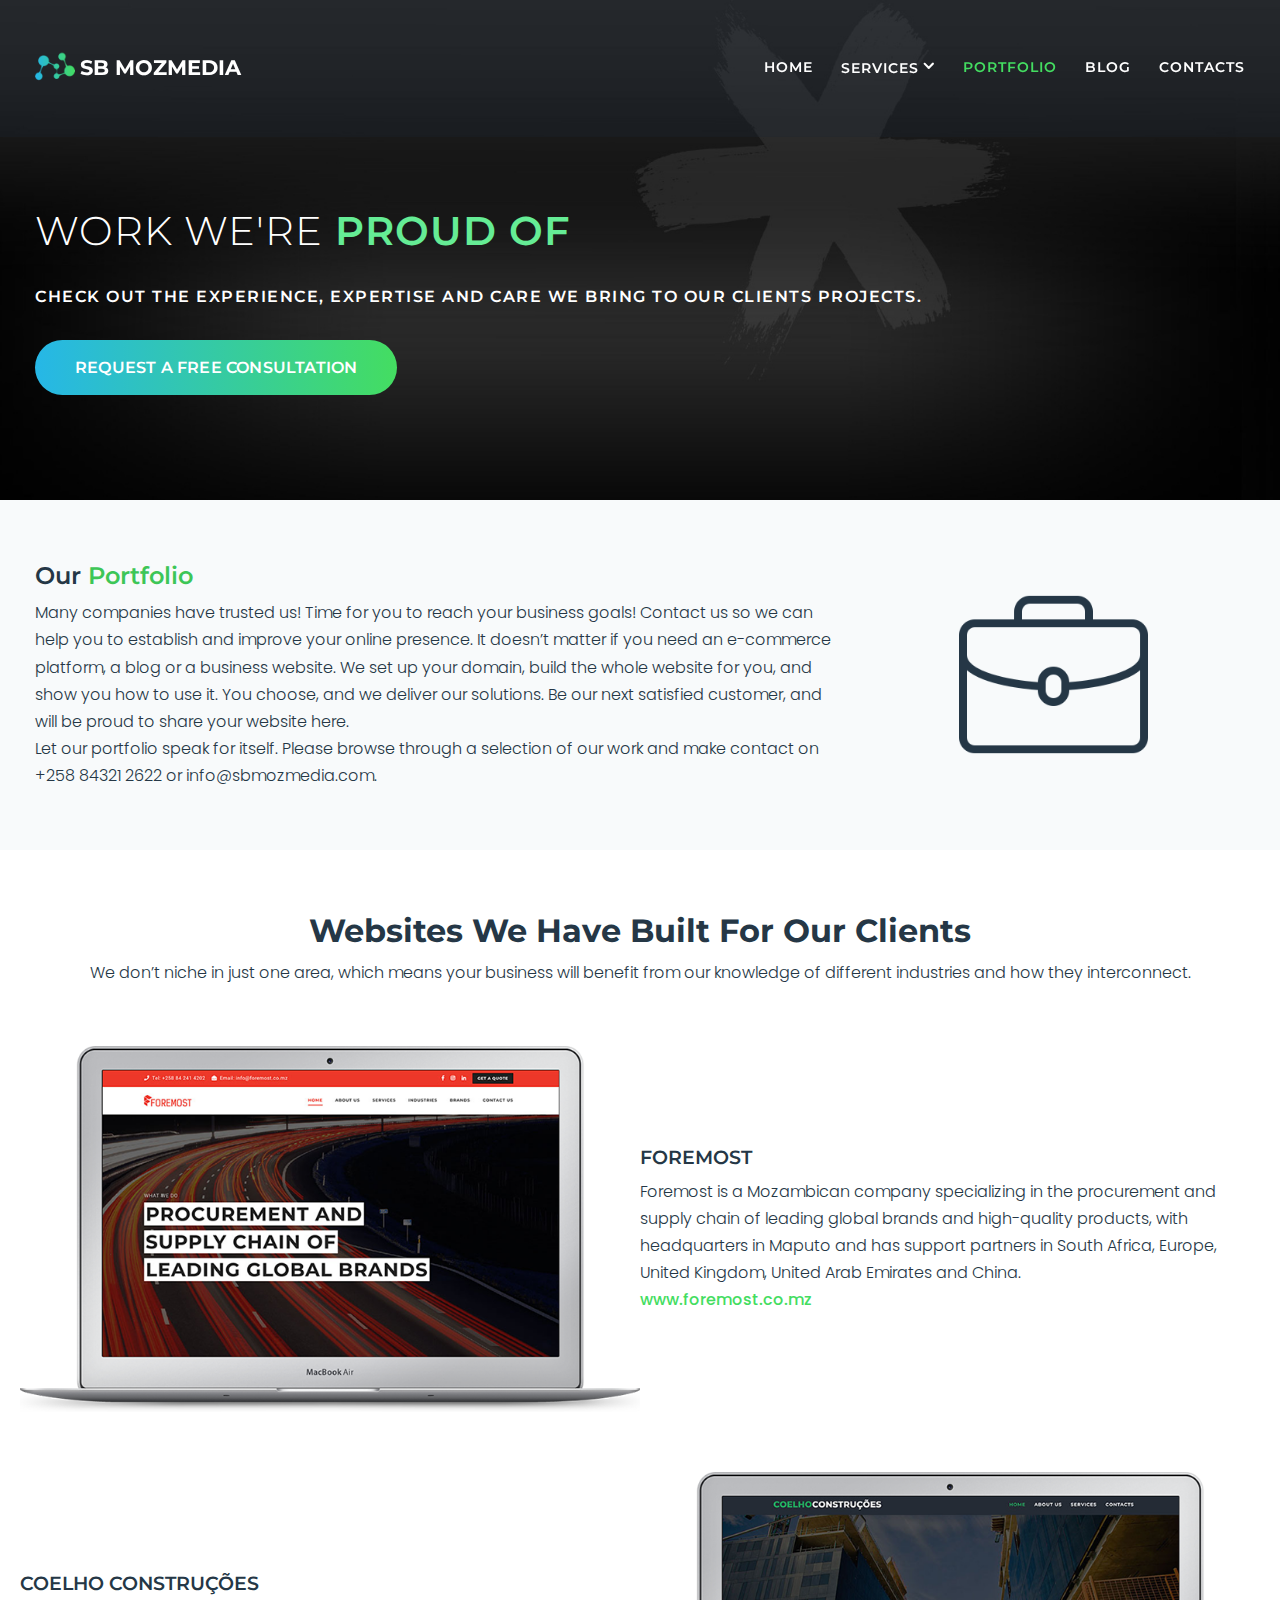
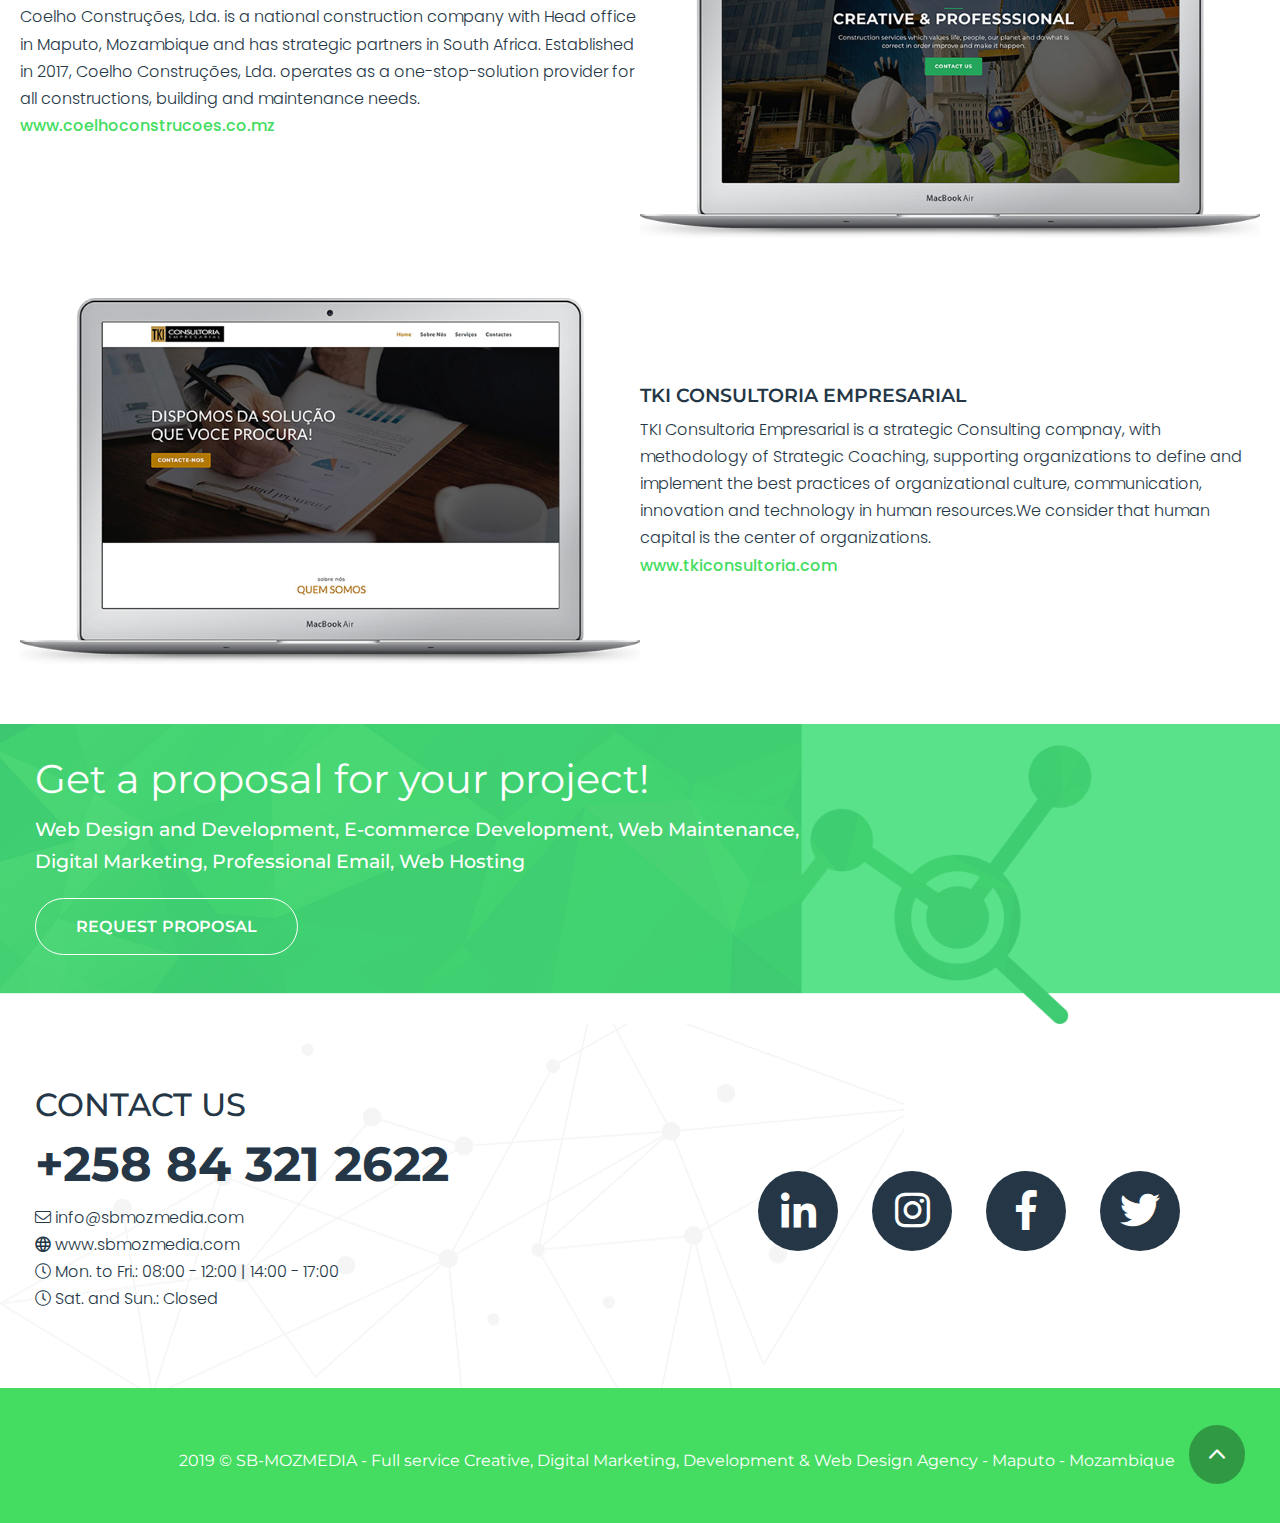
<file: portfolio.html>
<!DOCTYPE html>
<html lang="en">
  <head>
    <!-- Required meta tags -->
    <meta charset="utf-8">
    <meta http-equiv="X-UA-Compatible" content="IE=edge">
    <meta name="viewport" content="width=device-width, initial-scale=1, shrink-to-fit=no">
    <!--Google verification - Indixing website-->
    <meta name="google-site-verification" content="vAXOM-C5EUGGIwrxTNowJclsNz2vX4n1x9oochtq--s" />
    <title>SB-MOZMEDIA | Portfolio</title>
    <meta name="description" content="SBmozmedia is a Web Development Agency based in Mozambique. We make affordable websites. We provide custom designs, development, maintenance and more. Call +258 321 2622">
    <meta name="keywords" content="Web Development Mozambique, Digital Marketing Mozambique, Affordable Websites Mozambique, Virtual Shop Mozambique, Domain Registration Mozambique, IT Consulting Mozambique, Website Quotes Mozambique, Development Agency Mozambique">
    <link rel="canonical" href="https://www.sbmozmedia.com/">
    <meta property="og:title" content="Home">
    <meta property="og:type" content="website">
    <meta property="og:url" content="https://www.sbmozmedia.com/">
    <meta property="og:site_name" content="SBmozmedia">
    
    <!-- Global site tag (gtag.js) - Google Analytics -->
      <script async src="https://www.googletagmanager.com/gtag/js?id=UA-122993878-1"></script>
      <script>
        window.dataLayer = window.dataLayer || [];
        function gtag(){dataLayer.push(arguments);}
        gtag('js', new Date());

        gtag('config', 'UA-122993878-1');
      </script>
    <!-- Bootstrap CSS -->
    <link rel="shortcut icon" type="image/png" href="img/assets/sb-logofinal.png"/>
    <link rel="stylesheet" type="text/css" href="css/bootstrap.min.css"> 
    <link rel="stylesheet" type="text/css" href="css/normalize.css">
    <link rel="stylesheet" type="text/css" href="css/style.css">
    <link href="css/fa-light.min.css" rel="stylesheet"/>
    <link href="css/fontawesome-all.min.css" rel="stylesheet"/>
  </head>
  <body id="home">
    <!--Navigation menu-->
      <nav class="navbar fixed-top navbar-expand-lg navbar-light">
      <div class="container-fluid wild">
          <a class="navbar-brand" href="index.html"><img src="img/assets/sb-logofinal.png"><span class="sb"><span class="sbmoz">SB moz</span>Media</span></a>
          <button class="navbar-toggler compressed" type="button" data-toggle="collapse" data-target="#navbarSupportedContent" aria-controls="navbarSupportedContent" aria-expanded="false" aria-label="Toggle navigation">
            <span class="fa fa-bars"></span>
          </button>

          <div class="collapse navbar-collapse" id="navbarSupportedContent">
            <ul class="navbar-nav ml-auto">
              <li class="nav-item ">
                <a class="nav-link" href="index.html">Home <span class="sr-only">(current)</span></a>
              </li>
              <li class=" nav-item dropdown dropbtn"><a class="nav-link" href="#">Services <i class="fal fa-angle-down"></i></a>
                  <div class="dropdown-content">
                    <a href="dev.html"> <img class="img-fluid serv-menu-img" src="img/services/coding.png"> Web Design &amp; Development</a>
                    <a href="ecommerce.html"> <img class="img-fluid serv-menu-img" src="img/services/ecommerce.png"> E-commerce Development</a>
                    <a href="digital.html"> <img class="img-fluid serv-menu-img" src="img/services/marketing.png"> Digital Marketing</a>
                    <a href="domain_hosting.html"><img class="img-fluid serv-menu-img" src="img/services/http.png"> Domain &amp; Web Hosting</a>
                    <a href="email.html"><img class="img-fluid serv-menu-img" src="img/services/email.png"> Professional Emails</a>
                    <a href="maintenance.html"><img class="img-fluid serv-menu-img" src="img/services/website.png">Website Maintenance</a>
                  </div>
                </li>
                <li class="nav-item active">
                  <a class="nav-link" href="portfolio.html">portfolio</a>
                </li>
                <li class="nav-item ">
                  <a class="nav-link" href="blog.html">Blog</a>
                </li> 
                <li class="nav-item">
                   <a class="nav-link get_touch" href="sendemail.php">contacts</a>
                </li> 
             </ul>      
            </div>
          </div>
        </nav>
      <!--hero section-->
      <section id="maintanance_horo">
        <div class="container-fluid wild">
          <div class="row">
            <div class="col-12">
              <div class="hero-caption">
                  <h1><span class="making-cont">work we're</span> proud of</span></h1>
                  <p class="dev-wrapper">Check out the experience, expertise and care we bring to our clients projects.</p>
                  <a class="btn contact-btn" href="blog.html">Request a free consultation</a>
              </div>
            </div>
          </div>
        </div>
      </section>
      <section class="about design_dev section-space">
        <div class="container-fluid wild">
         <div class="row align-items-center">
            <div class="col-lg-8 col-md-12">
              <div class="about-content">
                <h3>Our <span class="about-p-h">Portfolio</span></h3>
                <p>Many companies have trusted us! Time for you to reach your business goals! Contact us so we can help you to establish and improve your online presence. It doesn’t matter if you need an e-commerce platform, a blog or a business website. We set up your domain, build the whole website for you, and show you how to use it. You choose, and we deliver our solutions. Be our next satisfied customer, and will be proud to share your website here.</p>
                <p>Let our portfolio speak for itself. Please browse through a selection of our work and make contact on +258 84321 2622 or info@sbmozmedia.com.</p>
             </div>
            </div>
            <div class="col-lg-4 col-md-12">
              <div class="about-content image_serv">
               <img class="img-responsive img-fluid mx-auto d-block" src="img/assets/portfolio.png" alt="We design &amp; Devleopment">
             </div>
            </div>
          </div>
        </div>
      </section>
      <!--blog--->
      <section class="port_content blog_content section-space">
        <div class="container-fluid wild px-0">
          <div class="row justify-content-center">
            <h2 class="blog_top-title">Websites We Have Built For Our Clients</h2>
            <p>We don’t niche in just one area, which means your business will benefit from our knowledge of different industries and how they interconnect.</p>
          </div>
          <div class="row row-spance justify-content-center align-items-center row_bottom_mobile">
            <div class="col-lg-6 col-md-12 order-2 order-lg-1 order-md-2 order-sm-2 justify-content-start px-0 tablet_down">
              <a href="http://foremost.co.mz/" target="_blank"  title="Foremost website"><img class="img-fluid" src="img/portfolio/foremost.png" alt="Foremost"></a>
            </div>
            <div class="col-lg-6 col-md-12 order-1 order-md-1 order-sm-1 justify-content-end px-0 space-col-media">
              <h4>FOREMOST</h4>
              <p>Foremost is a Mozambican company specializing in the procurement and supply chain of leading global brands and high-quality products, with headquarters in Maputo and has support partners in South Africa, Europe, United Kingdom, United Arab Emirates and China.</p>
              <a class="port_title" href="http://foremost.co.mz/" target="_blank" title="Foremost website">www.foremost.co.mz</a>
            </div>
          </div>
          <div class="row justify-content-center align-items-center row-spance row_bottom_mobile">
            <div class="col-lg-6 col-md-12 px-0 space-col-media">
              <h4>COELHO CONSTRUÇÕES</h4>
              <p>Coelho Construções, Lda. is a national construction company with Head office in Maputo, Mozambique and has strategic partners in South Africa. Established in 2017, Coelho Construções, Lda. operates as a one-stop-solution provider for all constructions, building and maintenance needs.</p>
              <a class="port_title" href="http://coelhoconstrucoes.co.mz/" target="_blank" title="Coelho Construções website">www.coelhoconstrucoes.co.mz</a>
            </div>
            <div class="col-lg-6 col-md-12 px-0 tablet_down">
              <a href="http://coelhoconstrucoes.co.mz/" target="_blank"  title="Foremost website"><img class="img-fluid" src="img/portfolio/coelho.png" alt="Coelho Construções"></a>
            </div>
          </div>

          <div class="row row-spance justify-content-center align-items-center">
            <div class="col-lg-6 col-md-12 order-2 order-lg-1 order-md-2 order-sm-2 justify-content-start px-0 tablet_down">
              <a href="http://tkiconsultoria.com/" target="_blank"  title="TKI Consultoria website"><img class="img-fluid" src="img/portfolio/tki.png" alt="Foremost"></a>
            </div>
            <div class="col-lg-6 col-md-12 order-1 order-md-1 order-sm-1 justify-content-end px-0 space-col-media">
              <h4>TKI CONSULTORIA EMPRESARIAL</h4>
              <p>TKI Consultoria Empresarial is a strategic Consulting compnay, with methodology of Strategic Coaching, supporting organizations to define and implement the best practices of organizational culture, communication, innovation and technology in human resources.We consider that human capital is the center of organizations.</p>
              <a class="port_title" href="http://tkiconsultoria.com/" target="_blank" title="TKI Consultoria Empresarial website">www.tkiconsultoria.com</a>
            </div>
          </div>
          
          
        </div>
      </section>
      <!--call to action two--->
       <section class="call2 upb_row_bg">
        <div class="container-fluid wild">
          <div class="row">
            <div class="col-md-12">
              <div class="call-caption">
                <h3>Get a proposal for your project!</h3>
                <span class="call_text">Web Design and Development, E-commerce Development, Web Maintenance, Digital Marketing, Professional Email, Web Hosting</span>
                 <a class="btn call2_btn" href="#">request proposal</a>
              </div>
            </div>
          </div>
        </div>
      </section>
      <!--footer-->
      <section class=" services footer footer-right section-space">
        <div class="container-fluid wild">
          <div class="row align-items-center">
            <div class="col-lg-7 col-md-12 col-sm-12">
             <h2 class="footer-h2">CONTACT US</h2>
             <h2 class="number">+258 84 321 2622</h2>
             <ul class="list-unstyled">
               <li><i class="fal fa-envelope"></i> info@sbmozmedia.com</li>
               <li><i class="far fa-globe"></i> www.sbmozmedia.com</li> 
               <li><i class="fal fa-clock"></i> Mon. to Fri.: 08:00 - 12:00 | 14:00 - 17:00</li>
              <li><i class="fal fa-clock"></i> Sat. and Sun.: Closed</li>
             </ul>
            </div>
            <div class="col-lg-5 col-md-12 col-sm-12 footer-left">
             <ul class="list-unstyled social">
                <a href="https://www.linkedin.com/company/sbmozmedia/" target="_blank"><li><i class="fab fa-linkedin-in"></i></li></a>
                 <a href="https://www.instagram.com/sbmozmedia/" target="_blank"><li><i class="fab fa-instagram"></i></li></a>
                 <a href="https://web.facebook.com/SBmozmedia-1213522845455533/" target="_blank"><li><i class="fab fa-facebook-f"></i></li></a>
                 <a href="https://twitter.com/sbmozmedia" target="_blank"><li><i class="fab fa-twitter"></i></li></a>
              </ul>
            </div>
          </div>
        </div>
      </section>
      <section class="footerline">
        <div class="container-fluid wild">
          <div class="row">
            <div class="col-12">
              <p>2019 &copy; SB-MOZMEDIA - Full service Creative, Digital Marketing, Development & Web Design Agency - Maputo - Mozambique <a href="#home" title="Move_UP"> <i class="fal fa-angle-up"></i></a></p>
            </div>
          </div>
        </div>
      </section>
      









    <!-- Optional JavaScript -->
    <!-- jQuery first, then Popper.js, then Bootstrap JS -->
    <script type="text/javascript" src="js/jquery-3.2.1.min.js"></script>
    <script type="text/javascript" src="js/popper.min.js"></script>
    <script type="text/javascript" src="js/bootstrap.min.js"></script> 
    <script type="text/javascript" src="js/main.js"></script> 
    
    
    
  </body>
</html>
</file>
<file: css/style.css>
@import url('https://fonts.googleapis.com/css?family=Montserrat:400,500,600,800|Poppins:300,400,700');

html,
body{
    font-family: 'Poppins', sans-serif;
    font-size: 1rem;
    line-height: 1.7;
    color: #253746;
    font-weight: 300;
    margin: 0 auto;
    position: relative;
    overflow-x: hidden;
    text-rendering: optimizeLegibility;
    -webkit-font-smoothing: antialiase;
}

.container-fluid.wild{
  max-width: 1210px;
  padding: 0;
}

.wild{
  max-width: 1210px;
}

p,li{
    font-size: 1rem;
    display: block;
    line-height: 1.7;
    margin-bottom: 0;
}

a {
    color: #253746;
}


img{
    display: block;
    max-width: 100%;
    height: auto;
    text-align: center;
}

h1, h2, h3, h4{
  font-family: "Montserrat", sans-serif !important;
  color: #253746;
  font-weight: 600;
  font-family: inherit;
  line-height: 1.3;
}

h1{
  font-size: 2.5rem;
  font-weight: 700 !important;
}

h2{
  font-size: 2rem;
  font-weight: 700 !important;
}

h3{
  font-size: 1.3rem;
}

h4{
  font-size: 1.2rem;
}

/*--drop down manu-services--*/

.navbar{
   background-color: rgba(25, 38, 49, 0.3);
   padding: 40px 0;
}

.navbar-toggler:focus {
    outline: none!important;
    box-shadow: none!important;
}

.navbar-brand{
  width: 300px;
  padding-top: 7px;
}
.navbar img{
  width: 40px;
  padding-bottom: 5px;
  display: inline-block;
}

.sb {
  font-weight: 700;
  font-size: 1.3rem;
  padding: 0 0 0 5px;
  text-transform: uppercase;
  font-family: "Montserrat", sans-serif;
  color: #fff;
}


.navbar-light .navbar-nav .nav-link {
 font-family: "Montserrat", sans-serif;
 letter-spacing: 1px;
  text-transform: capitalize;
  text-transform: uppercase;
  transition: all 0.3s ease 0s;
  display: block;
  padding-right: 0;
  font-weight: 600;
  font-size:  0.85rem;
  margin-left: 20px;
  color: #fff;
}

.navbar-light .navbar-nav .active>.nav-link, .navbar-light .navbar-nav .nav-link.active, .navbar-light .navbar-nav .nav-link.show, .navbar-light .navbar-nav .show>.nav-link {
  color: #44dd61;
}


.navbar-light .navbar-nav .nav-link:hover {
  color: #44dd61;
}

/*--humberuger menu---*/

.navbar-toggler span{
    color: #fff;
    font-size: 25px;
    margin-right: 20px;
    cursor: pointer;
}

/*---dropdown menu---*/

.dropdown {
    position: relative;
    display: inline-block;

}

.dropdown-content {
    display: none;
    position: absolute;
    background-color: #192631;
    min-width: 310px;
    box-shadow: 0px 8px 16px 0px rgba(0,0,0,0.2);
    z-index: 1;
}

.dropdown i{
  font-weight: 700;
  font-size: 1.2rem;
}

.dropdown-content a {
    padding: 12px 16px;
    border-bottom: 1px solid #44dd61;
    text-decoration: none;
    display: block;
    color: #fff;
    font-size: 0.87rem;
}

.dropdown-content a:hover {
  color: #44dd61;
  background: #2f3b45;

}

.dropdown:hover .dropdown-content {
  display: block;
}

.dropdown-content .serv-menu-img{
  width: 20px;
  margin-right: 15px;
}

/*---compressed----*/

.navbar.compressed {
  padding: 5px 0;
  background-size: cover;
  background-repeat: no-repeat;
  -webkit-transition: all .38s ease;
  -moz-transition: all .38s ease;
  -ms-transition: all .38s ease;
  transition: all .38s ease;
  background: #192631;
}

/*-----hero image---*/
#hero{
    background: url('../img/assets/sb-hero-image.jpg');
    background-color: #000;
    background-repeat: no-repeat;
    background-position: center center;
    -webkit-background-size: cover;
    background-size: cover;
    background-attachment: fixed;
    position: relative;
    top: 0;
    bottom: 0;
    width: 100%;
    height: 100vh;
    z-index: 1;
    display: flex;
    align-items: center;
}

.hero-caption_one h1{
  color: rgb(101, 236, 149);
  font-weight: 300;
  
  letter-spacing: 1px;
  margin: 0;
}

.do_one{
  color: #fff;
}

.digital-title{
  font-weight: 700;
}

.hero-caption_one .serv-p{
  color: #fff;
  font-size: 1.3rem;
  text-transform: uppercase;
  font-family: "Montserrat", sans-serif;
  letter-spacing: 1px;
  font-weight: 500;
}

.btn{
  padding: 20px 40px; 
  border-radius: 50px;
  line-height: 15px;
  letter-spacing: 0.2px;
  text-transform: uppercase;
  margin: 20px;
  font-family: "Montserrat", sans-serif;
  font-weight: 600;
  border: none;
  -webkit-transition: all .5s ease;
  -moz-transition: all .5s ease;
  -ms-transition: all .5s ease;
  transition: all .5s ease;
}

.btn:focus,.btn:active {
   outline: none !important;
   box-shadow: none;
}
.contact-btn{
  background: linear-gradient(to right,rgba(38,183,231,1) 0%,rgba(68,221,97,1) 100%)!important;
  color: #fff;
}
  
.portfolio-btn{
  color: #44dd61;
  border: 1px solid #44dd61;
}

.contact-btn:hover{
  color: #fff;
  background: #253746 !important;
}

.portfolio-btn:hover{
  background: #44dd61;
  color: #fff;
}

.btn-only{
  border: 1px solid transparent;
}

.btn-only:hover{
  border: 1px solid #fff;
  background: transparent !important;
}

/*---values---*/
.values .container-fluid.wild{
  max-width: none;

}

.b1, .b2{
  padding: 80px 50px;
}

.b1{
  background-color: #32ac5e;
  -webkit-transition: all .5s ease;
  -moz-transition: all .5s ease;
  -ms-transition: all .5s ease;
  transition: all .5s ease;
}

.b2{
  background-color: #38c16a;
  -webkit-transition: all .5s ease;
  -moz-transition: all .5s ease;
  -ms-transition: all .5s ease;
  transition: all .5s ease;
}

.b1:hover, .b2:hover{
   background-color: #192631;
}

.values h3{
  margin: 10px 0;
  color: #fff;
}

.values .value-content{
  color: #f2f2f2;
}

/*--about us---*/

.about{
  background-color: #f8fafb;
}

.about-content{
  max-width: 60rem;

}

.about-content h3{
  font-size: 1.5rem;
}

.about .about-p-h{
  color: #3dc657;
}

.about .about-p-l{
  font-weight: 300;
}

.about .btn{
  margin-left: 0;
}

/*---services---*/

.section-space{
  padding: 60px 0;
}

.services.section-space, .footer-right{
  background-image: url(../img/assets/network-reverse.png);
  background-color: rgba(0, 0, 0, 0);
  background-repeat: no-repeat;
  background-position: left -100px;
  left: 0px;
  width: 100%;
}

.services-row{
  margin-top: 40px;
}

.services-row .serv-img{
  width: 370px;
}

.serv-desc-img{
  width: 64px;
  padding-right: 20px;
}

.servcies .ser-p{
  padding:0 20px;
  padding-bottom: 0;

}

.top-span{
  font-size: 0.8rem;
  font-family: "Montserrat", sans-serif;
  text-transform: uppercase;
  letter-spacing: 1px;
}

.services-row{
  margin-bottom: 30px;
}

.services-row .serv-buttom{
  text-decoration: none;
  color: #2f9a43;
  font-size: 0.8rem;
  font-family: "Montserrat", sans-serif;
  font-weight: 600;
  text-transform: uppercase;
  padding-top: -10px;
  letter-spacing: 0.2px;
  -webkit-transition: all .5s ease;
  -moz-transition: all .5s ease;
  -ms-transition: all .5s ease;
  transition: all .5s ease;
}



.services-row .serv-buttom:hover{
  color: #3dc657;
}

.services-row i{
  font-weight: 600;
  margin-left: 4px;
}

/*---call to action one---*/
.call-to-action{
   background: url('../img/assets/call-to-action.jpg');
   background-repeat: no-repeat;
   background-position: center center;
   background-size: cover;
   position: relative;
   top: 0;
   bottom: 0;
   width: 100%;
   height: 600px;
   z-index: 1;
   display: flex;
   align-items: center;
}

.call-caption{
  max-width: 40rem;
  color: #e6e6e6;
}

.call-caption h2{
  color: #e6e6e6;
  font-weight: 500 !important;
}

.call-caption h2:after{
  content:'';
  display:block;
  height:0.2em;
  width:70px;
  text-align: left;
  border-bottom:solid;
  padding-top: 3%;
  color: #44dd61;
}

.call-caption .btn{
  margin: 20px 20px 0px 0px;
}

/*---blog---*/
.blog.services.section-space{
  padding: 80px 0;
  background-image: url(../img/assets/network-reverse.png);
  background-color: rgba(0, 0, 0, 0);
  background-repeat: no-repeat;
  background-position: right -100px;
  left: 0px;
  width: 100%;
}

.blog i{
  margin-right: 5px;
}

.port-content{
  max-width: 55rem;
  display: block;
  margin: 0 auto;
}

.port-row{
  margin-top: 50px;
}

.image-resize{
  height: 300px;
  object-fit: cover;
  object-position: center center;
}

.blog .contact-btn{
  text-align: center !important;
  margin: 30px auto;
  display: block;
  width: 200px;
}

/*---call to action two---*/
.call2{
  background-image: url(../img/assets/call_2.png);
  background-repeat: no-repeat;
  background-position: center center;
  -webkit-background-size: cover;
  background-size: cover;
  position: relative;
  top: 0;
  bottom: 0;
  width: 100%;
  height: 300px;
  z-index: 1;
  display: flex;
  align-items: center;
}

.call2 .call-caption{
  max-width: 50rem;
  padding-bottom: 40px;
}

.call2 .call-caption h3{
  font-weight: 400 !important;
  color: #fff;
  font-size: 2.5rem;
}

.call_text{
  color: #fff;
  font-family: "Montserrat", sans-serif;
  font-size: 1.2rem;
  font-weight: 500;
  display: block;
}

.call2_btn{
  border: 1px solid #fff;
  color: #fff;
}

.call2_btn:hover{
  background-color: #253746;
  color: #fff;
  border: 1px solid #253746;
}


/*--footer--*/

.footer-h2{
  font-weight: 500 !important;
}


div.col-7{
  padding-left: 90px !important;
}

.footer .number{
  font-weight: 600;
  font-size: 3rem;
}

.social li{
  display: inline-block;
  margin-right: 30px;
  width: 80px;
  height: 80px;
  line-height: 80px;
  border-radius: 50%;
  font-size: 2.5rem;
  color: #fff;
  background-color: #253746;
  text-align: center;
  -webkit-transition: all .5s ease;
  -moz-transition: all .5s ease;
  -ms-transition: all .5s ease;
  transition: all .5s ease;
}

.social li:hover {
  color: #253746;
  background-color: #e6e6e6;
}

.footer-left ul{
   padding-top: 25px;
}

.footerline {
    background-color: #44dd61;
    padding: 40px 0;
    color: #fff;
}

.footerline p{
  text-align: right;
  font-weight: 400;
  font-family: "Montserrat", sans-serif;
}

.footerline a{
  color: #fff;
  padding: 10px 20px;
  border-radius: 50%;
  margin-left: 10px;
  font-size: 2rem;
  background-color: rgba(0,0,0,0.3);
  -webkit-transition: all .5s ease;
  -moz-transition: all .5s ease;
  -ms-transition: all .5s ease;
  transition: all .5s ease;
}

.footerline a:hover{
  background-color: #000;
}



/*--Media quires for the home page--*/

/*--Small devices (landscape phones, 576px and up)--*/
@media screen and (max-width: 415px) {

  .navbar{
   background-color: #192631;
   padding: 10px 0;
  }

  .navbar-brand{
      width: 80px;
      margin-left: 20px;
    }

  .navbar img{
      width: 20px;
    }
     
  .sb {
      font-size: 1rem;
      padding: 0 0 0 5px;
    }

  .hero-caption_one img{
    width: 180px;
  }

  #hero .hero-caption_one{
    padding-top: 50px;
  }

  .btn{
    margin: 20px auto;
    font-size: 0.8rem;
    padding: 10px 20px;
    display: block;
    width: 200px;
    text-align: center;
  }

  p,li{
    font-size: 0.9rem;
    
  }

  p{
    text-align: justify;
  }

  h1{
      font-size: 1.5rem;
    }

  h2{
      font-size: 1.3rem;
    }

  h3{
      font-size: 1.1rem;
    }

  h4{
      font-size: 1.1rem;
    }

    /*-----hero image---*/
    #hero{
        background: url('../img/assets/sb-hero-image-mobile.jpg');
        background-color: #000;
        background-repeat: no-repeat;
        background-position: center center;
        -webkit-background-size: cover;
        background-size: cover;
        background-attachment: fixed;
        position: relative;
        top: 0;
        bottom: 0;
        width: 100%;
        height: 100vh;
        z-index: 1;
        display: flex;
        align-items: center;
    }

    .hero-caption_one .serv-p{
      font-size: 0.8rem;
      text-align: center;
    }

  .b1, .b2{
    padding: 20px 20px;
  }

  .top-span{
    font-size: 0.8rem;
  }
  .section-space{
    padding: 30px 20px !important;
  }

  .about-content h3{
    font-size: 1.1rem;
  }

  .about .about-p-h{
    color: #3dc657;
  }

  .about .about-p-l{
    font-weight: 300;
  }

  .services-description{
    padding: 0 60px;
  }
  .services-row{
    margin-top: 20px;
  }

  .about-content .call-btn{
    width: 150px;
  }

  .serv-box{
    margin-top: 20px;
  }

  .services-row .serv-buttom{
    font-size: 0.7rem;
  }

  .serv-desc-img{
    width: 55px;
  }

  .blog .call-btn{
    margin: 0 auto;
    text-align: center;
  }

  /*---call to action one---*/

  .call-caption{
    max-width: 22rem;
    padding: 30px 0px;
  }

  .call-caption h2:after{
    width:40px;

  }

  .call-to-action{
     height: 500px;
  }

  .call-to-action .call-btn{
    width: 262px;
    text-align:  center;
  }

   .portfolio.services.section-space {
      padding: 45px 0;
   }

   .image-resize{
      margin-bottom: 30px;
      height: 250px;
     }

     .call2{
      height: 350px;
     }

    .call2 .call-caption h3{
      padding-top: 20px;
      font-size: 1.5rem;
    }

    .call2 .call2_btn{
      margin-bottom: 50px;
    }

    .call_text{
      font-size: 1rem;
    }

    .footer.footer-right.section-space{
      padding-top: 10px;
      padding-bottom: 30px;
    }

    .footer{
      padding-left: 20px;
    }

    .footer .number{
      font-size: 1.9rem;
    }

    .social li{
      width: 63px;
      height: 63px;
      line-height: 63px;
      font-size: 2.3rem;
      margin-right: 2px;
    }

    .footerline p{
      text-align: center;
      margin: 0 auto;
      padding: 0 20px;
    }

    .footerline a{
      color: #fff;
      padding: 5px 15px;
      border-radius: 50%;
      margin-left: 10px;
      font-size: 1.5rem;
    }

}

/*--Medium devices (tablets, 768px and up)--*/
@media screen and (max-width: 768px) {
    .navbar-brand{
      margin-left: 20px;
    }

    .navbar{
     background-color: #192631;
     padding: 10px 0;
    }


    .b1, .b2 {
      border-bottom: 1px solid #ebf0f5;
    }

    .section-space{
      padding: 50px 20px;
    }

    .iphone-image{
      display: none;
    }

     /*-----hero image---*/
    #hero{
        background: url('../img/assets/sb-hero-image-mobile.jpg');
        background-color: #000;
        background-repeat: no-repeat;
        background-position: center center;
        -webkit-background-size: cover;
        background-size: cover;
        background-attachment: fixed;
        position: relative;
        top: 0;
        bottom: 0;
        width: 100%;
        height: 100vh;
        z-index: 1;
        display: flex;
        align-items: center;
    }

    .services-description{
      padding-left: 40px;
      padding-right: 40px;
    }

    .call-to-action{
      padding: 0 20px;
    }

    .call-caption{
       max-width: 33rem;
    }

    .blog_row{
      text-align: center;
      margin-bottom: 70px;
    }

    .blog_row .image-resize{
      height: 400px;
    }

    .call2{
      padding: 0 20px;
    }

    .footerline p{
      text-align: center;
      margin: 0 auto;
      padding: 0 20px;
    }

}

/* ----------- iPad Pro ----------- */


/*===========================================  Desigh & Development Page  =====================================================*/

/*-----hero image---*/
#development{
    background-image: url(../img/assets/dev-back-img.jpg);
    background-color: #000;
    background-repeat: no-repeat;
    background-position: center center;
    -webkit-background-size: cover;
    background-size: cover;
    top: 0;
    bottom: 0;
    width: 100%;
    height: 500px;
    z-index: 1;
    display: flex;
    align-items: center;
}

#development .hero-caption h1, #email_hero .hero-caption h1, #digital_hero h1, #domain_hero h1, #maintanance_horo h1{
  color: rgb(101, 236, 149);
  letter-spacing: 1px;
  font-weight: 600 !important;
  margin-top: 120px;
  padding: 0;
  text-transform: uppercase;
}

.making-cont{
  color: #fff;
  font-weight: 300;
}

.mark_online{
  width: 300px !important;
}

.dev-wrapper{
  color: #fff;
  text-transform: uppercase;
  font-family: "Montserrat", sans-serif;
  letter-spacing: 1.5px;
  margin: 10px 0;
  font-weight: 600;
}

#development .btn, #email_hero .btn, #digital_hero .btn, #domain_hero .btn, #maintanance_horo .btn{
  margin-left: 0;
}

.design_dev {
  background-color: #f8fafb;
}

.packages_content{
  margin-top: 50px;
}

.functionality h2{
  text-transform: uppercase;
}
.websol{
    background: linear-gradient(to right,rgba(38,183,231,1) 0%,rgba(68,221,97,1) 100%)!important;
    color: #fff;
    font-size: 1.5rem;
    font-family: "Montserrat", sans-serif;
    font-weight: 600;
}

.list-group-item.websol.best_seller{
  background: #cc3399 !important;
  font-weight: 700;
}

.num_content{
  font-size: 1.8rem;
  font-weight: 600;
  color: #616566;
  font-family: "Montserrat", sans-serif;
}

.p_m{
  color: #000;
  font-weight: 600;
  font-size: 1.3rem;
}

.icon_built{
  color: #44dd61;
  margin-left: 5px;
  font-weight: 700 !important;
}

.packges_level{
  background-color: #EBEBEB;
  color: #333333;
  border-color: #d9d9d9;
  font-weight: 600;
  font-family: "Montserrat", sans-serif;
}

.functionality{
  font-family: "Montserrat", sans-serif;
  text-align: center;
  margin: 10px auto;
  background-color: #192631;
  padding: 20px 0;
}

.functionality h2{
  color: #fff;
  font-weight: 300 !important;
}

.functionality_call{
  font-weight: 600;
}

@media screen and (max-width: 415px) {

  .hero-caption{
    padding-left: 20px;
    padding-right: 20px;
  }

  #development .hero-caption h1, #email_hero .hero-caption h1, #digital_hero h1, #domain_hero h1, #maintanance_horo h1{
    font-size: 1.2rem;
    text-align: center;
    margin-top: 50px;
  }

  .dev-wrapper{
    letter-spacing: 1px;
    text-align: center;
    font-size: 0.7rem;
  }

  #development .btn, #email_hero .btn, #digital_hero .btn, #domain_hero .btn, #maintanance_horo .btn{
    text-align: center;
    margin: 0 auto;
    width: 280px;
  }

  .about-p-h{
    font-size: 1rem;
  }

  .design_dev img{
    padding-top: 15px;
    
  }

    .about-content{
    margin-bottom: 0px !important;
  }

  .special_mobile_section{
    padding-left: 20px !important;
    padding-right: 20px !important;
  }


  .packages, .email_details, .pricing_marketing, .maintenance_text, .blog_content, .port_content, .why_ssl_adv{
    padding-right: 20px !important;
    padding-left: 20px !important;
  }

  .packages h2{
    font-size: 1.2rem;
  }

  .num_content{
    font-size: 1.4rem;
  }

  .websol{
    font-size: 1.2rem;
   }

   .functionality h2{
    font-size: 1.2rem;
    max-width: 35rem;
    margin: 0 auto;
  }

  .domain_registration{
    margin-bottom: 50px;
  }
}

@media screen and (max-width: 768px) {

   #development, #email_hero, #domain_hero, #maintanance_horo, #digital_hero {
      height: 410px !important;
   }
    .hero-caption{
      padding-left: 20px;
    }

    .solbox{
      margin-top: 30px;
    }

    .functionality h2{
      max-width: 35rem;
      margin: 0 auto;
    }

    .about-content{
      margin-bottom: 15px;
    }
}

/*================================================= EMAIL PAGE ========================================================*/
.email_content{
  padding-bottom: 30px;
}

/*-----hero image---*/
#email_hero{
    background-image: url(../img/assets/email-back-img.jpg);
    background-color: #000;
    background-repeat: no-repeat;
    background-position: center center;
    -webkit-background-size: cover;
    background-size: cover;
    top: 0;
    bottom: 0;
    width: 100%;
    height: 500px;
    z-index: 1;
    display: flex;
    align-items: center;
}

.email_title{
  margin-top: 50px;
}

.email_title h3{
  color: #595959;
  text-transform: uppercase;
  font-weight: 700;
  margin-bottom: -20px;
}

.email_title h3:after{
  content:'';
  display:block;
  height:0.2em;
  width:50px;
  text-align: left;
  border-bottom:solid;
  padding-top: 1%;
  color: #00264d;
}


.email_year{
  display: block;
  color: #616566;
  font-weight: 600;
  font-family: "Montserrat", sans-serif;
}

.domain_registration{
  margin-top: 20px;
  background-color: #EBEBEB;
  border-color: #d2d2d2;
  padding: 20px 20px;
  border-radius: 5px;
}
.domain_regist_pacakges{
  font-weight: 600;
}

.domain_registration a{
  color: #253746;
  font-weight: 600;
}

.image_serv img{
  width: 189px;
}

.image_serv .image-resize{
  height: 250px;
  object-fit: cover;
  object-position: center center;
  overflow: hidden;
}

@media screen and (max-width: 415px) {
   #email_hero{
      height: 300px;
    }
    .email_title h3{
      font-size: 1rem;
      text-align: center
  }

  .email_title h3:after{
    text-align: center;
    margin: 0 auto;
  }

  .email_title{
    margin-top: 30px;
  }

  .business_h3_mobile{
    margin-top: -50px;
  }
}

@media screen and (max-width: 768px) {
  .business_h3_mobile, .enterprise_h3_mobile{
    padding-left: 20px;
  }
}


/*==============================================Domain and Hosting===============================================*/


#domain_hero{
    background-image: url(../img/assets/bg-hosting.jpg);
    background-color: #000;
    background-repeat: no-repeat;
    background-position: center center;
    -webkit-background-size: cover;
    background-size: cover;
    top: 0;
    bottom: 0;
    width: 100%;
    height: 500px;
    z-index: 1;
    display: flex;
    align-items: center;
}

.table_content{
  margin-top: 50px;
}

.domain_title{
  font-size: 2rem;
  padding-top: 20px;
}

.domain_adv li, .features_free li{
  line-height: 2;
  text-align: left !important;: 
}

.domain_adv li{
  margin-left: 50px;
}

.domain_adv .far, .features_free .far, .maintenance_text .far{
  color: #44dd61;
  font-weight: 700;
  margin-right: 5px;
}

.why_ssl{
  margin-top: 50px;
}

.ssl_price{
  font-size: 1.5rem;
}

.faq_text{
  margin-bottom: 30px;
}

.btn-link {
    color: #333;
    padding: 0;
}

.card-header {
    padding: .10rem 1.0rem;
    margin-bottom: 0;
    background-color: rgba(0,0,0,.03);
    border-bottom: 1px solid rgba(0,0,0,.125);
}

.faq .fas{
  margin-right: 5px;
  color: #44dd61;
}

.faq .btn{
  text-decoration: none;
  text-transform: none;
  border: none;
  cursor: pointer;
}

@media screen and (max-width: 415px) {
    .domain_title{
      font-size: 1.5rem;
      padding-top: 0px;
    }

    .ssl_price{
      font-size: 1.2rem;
    }

    .ssl_price_year{
      margin-top: 10px;
    }

    .card {
      overflow: hidden;
      text-align: justify-all;
    }

    .card h3{
      padding-right: 80px;
      display: block;
    }

    .hosting_p_mobile h2{
      margin-top: -51px;
    }


}


@media screen and (max-width: 768px) {
    .why_ssl_adv{
      padding-left: 20px;
      padding-right: 20px;
    }
}



/*==========================================WEB MAINTENANCE=======================================*/
#maintanance_horo{
    background-image: url(../img/assets/bg-web.jpg);
    background-color: #000;
    background-repeat: no-repeat;
    background-position: center center;
    -webkit-background-size: cover;
    background-size: cover;
    top: 0;
    bottom: 0;
    width: 100%;
    height: 500px;
    z-index: 1;
    display: flex;
    align-items: center;
}

.maintenance .image-resize {
    height: 323px;
    object-fit: cover;
    object-position: center center;
}

.maintenance_text h2{
  margin-bottom: 30px;
}



/*============================================== Digital Services page ====================================*/

#digital_hero{
    background-image: url(../img/assets/bg-social.jpg);
    background-color: #000;
    background-repeat: no-repeat;
    background-position: center center;
    -webkit-background-size: cover;
    background-size: cover;
    top: 0;
    bottom: 0;
    width: 100%;
    height: 500px;
    z-index: 1;
    display: flex;
    align-items: center;
}

.digital_serv{
  margin-top: 50px;
}


.title-one, .title-two, .title-three, .title-four{
  font-weight: 700;
}

.title-one, .title-two, .title-four {
  padding-top: 10px;
}

.title-three {
  padding-top: 50px;
}

.media_advert{
  font-size: 1.2rem;
  font-style: italic;
  padding-bottom: 10px;
  display: block;
}

.marketing_content .image-resize {
    height: 400px;
    object-fit: cover;
    object-position: center center;
}

.mark_image .image-resize{
    height: 480px;
    object-fit: cover;
    object-position: center center;
}

.social_icon{
  display: inline-block;
  padding-right: 5px;
}

.marketing_social li{
  line-height: 2.5;
  display: inline;
  margin-right: 20px;
}

.marketing-first.one_time{
  padding-left: 60px;
}

.midle-marketing {
  margin: 50px 0;
}


.first-box{
  margin-top: 30px;
}
.price_mark{
  font-weight: 500;
  font-family: "Montserrat", sans-serif;
}

.pricing_marketing h2{
  margin-bottom: 50px;
}

.section_content{
  margin-bottom: 30px;
}

.light_adv{
  font-weight: 300;
}

@media screen and (max-width: 415px) {
    #development, #email_hero, #domain_hero, #maintanance_horo, #digital_hero {
      height: 270px !important;
   }

    .marketing-first.one_time, .marketing-first{
      padding-left: 0px;
      text-align: center;
    }

    .midle-marketing{
      margin: 50px 0;
    }

    .marketing_content .image-resize {
        height: 200px;
    }

      .title-four{
        padding-top: 20px !important;
    }

      .title-one, .title-two, .title-three {
      padding-top: 10px;
    }

    .image_serv img{
      width: 128px;
    }

    .image_mobile_down img{
      margin-top: 20px;
    }


    .marketing_social li{
      display: block;
      margin: 20px 0px 0 0;
      padding: 0;
      text-align: center;
    }

    .midle-marketing{
      margin: 0;
    }


    .marketing-first.one_time{
      padding-left: 0px;
    }

    .box_color_mobile{
      border-bottom: 1px solid grey;
    }


}

@media screen and (max-width: 768px) {
    .marketing-first.one_time {
      padding-left: 5px;
    }

    .title-one, .title-two, .title-three {
      padding-top: 20px;
     }

    .title-two {
      padding-top: 10px !important;
     }

     .title-one, .title-two, .title-four {
      padding-top: 20px;
     }
}

/*==============================================BLOG=======================================*/



.blog-img{
  padding-top: 30px;
}

.row-spance{
  margin-top: 30px;
}

.blog i{
 color: #44dd61;
}

.row-spance .blog_name{
  margin: 10px 0;
  color: #44dd61;
  display: block;
  font-weight: 600;
  font-family: "Montserrat", sans-serif;
}

.blog_title{
  font-weight: 600;
  transition: all 0.3s ease 0s;
}

.blog_title:hover{
  color: #44dd61;
}


.blog_row a{
  text-decoration: none;
}

.blog_row a:hover{
  color: #253746;
  text-decoration: none;
}

.sb_blog{
  font-weight: 700;
}

@media screen and (max-width: 415px) {
  .blog h2{
    text-align: center;
    margin-bottom: -20px;
  }

  .blog .image-resize, .blog-master .image-resize{
    height: 200px;
  }

  .blog_name{
    padding-bottom: 10px;
    display: block;
  }
}

/*========================BLOG POST PAGES============================*/

.blog_hero{
    height: 250px !important;
}

.image_blog{
  padding-top: 10px;
  width: 700px;
}

.social_blog ul li{
  display: inline-block;
}

.social_blog li{
  margin-left: 20px;
  font-size: 1.2rem;
}

.social_blog a:hover{
  color: #44dd61;
}

.blog_text{
  margin-top: 40px;
}

.blog_post h2{
  padding-bottom: 20px;
  border-bottom: 1px solid #e6e6e6;
}

.pages{
  margin-top: 10px;
  display: block;
  text-transform: uppercase;
  font-family: "Montserrat", sans-serif;
  font-weight: 600;
  letter-spacing: 2px;
}

.pages:hover{
  text-decoration: none;
}


.blog_content i{
  font-weight: 600;
}

.next_previous {
  margin-top: 10px;
}


@media screen and (max-width: 415px) {

  .blog_hero{
    height: 200px !important;
  }

  .blog_row{
    margin-bottom: 40px;
  }

  .blog-date{
    font-size: 0.7rem;
  }

  .blog_content .blog_top-title{
    padding: 0 20px;
  }

  .blog_post h2{
    padding-left: 20px;
  }

  .social_blog ul{
    text-align: center;
  }

  .box_img{
    padding-right: 52px;
  }

  .pages{
    font-size: 0.8rem;
    text-align: center !important;
  }
}

@media screen and (max-width: 768px) {
  .blog_post h2, .blog_content{
    padding-left: 20px;
  }

  .blog_content{
    padding-left: 30px;
    padding-right: 30px;
    justify-content: center;
  }

    .social_blog ul{
    text-align: center;
  }

    .box_img{
       padding-left: 40px;
    }
   
    .next_page_right {
      text-align: right;
    }

     .pages{
      font-size: 1rem;
      text-align: center !important;
    }
}

/*===================== PORTFOLIO ============================*/

.row-spance{
  margin-top: 60px;
}

.port_title{
  font-weight: 500;
  color: #44dd61;
}

.port_content a{
  transition: all 0.3s ease 0s;
}

.port_content a:hover{
  text-decoration: none;
  color: #253746;
}

@media screen and (max-width: 415px) {
  .space-col-media{
    margin-bottom: 20px;
  }

  .port_title{
    margin-left: 20px;
  }

  .port_content{
    margin: 10px 0;
  }

  .port_content h4, .port_content p{
    padding: 0 20px 0 20px;
  }

  .contactForm{
    padding: 20px 20px;
  }

  .row_bottom_mobile{
    border-bottom: 1px solid grey;
    padding-bottom: 20px;
  }

  .row-spance h4{
    margin-top: -20px;
  }
}

@media screen and (max-width: 768px) {
  .tablet_down{
    margin-top: 30px;
  }
}



/*=========================== CONTACT FORM =============================*/

.contact_form{
  margin-top: 30px;
}
</file>
<file: css/fa-light.min.css>
/*!
 * Font Awesome Pro 5.0.6 by @fontawesome - http://fontawesome.com
 * License - http://fontawesome.com/license (Commercial License)
 */
@font-face{font-family:Font Awesome\ 5 Pro;font-style:normal;font-weight:300;src:url(../webfonts/fa-light-300.eot);src:url(../webfonts/fa-light-300.eot?#iefix) format("embedded-opentype"),url(../webfonts/fa-light-300.woff2) format("woff2"),url(../webfonts/fa-light-300.woff) format("woff"),url(../webfonts/fa-light-300.ttf) format("truetype"),url(../webfonts/fa-light-300.svg#fontawesome) format("svg")}.fal{font-family:Font Awesome\ 5 Pro;font-weight:300}
</file>
